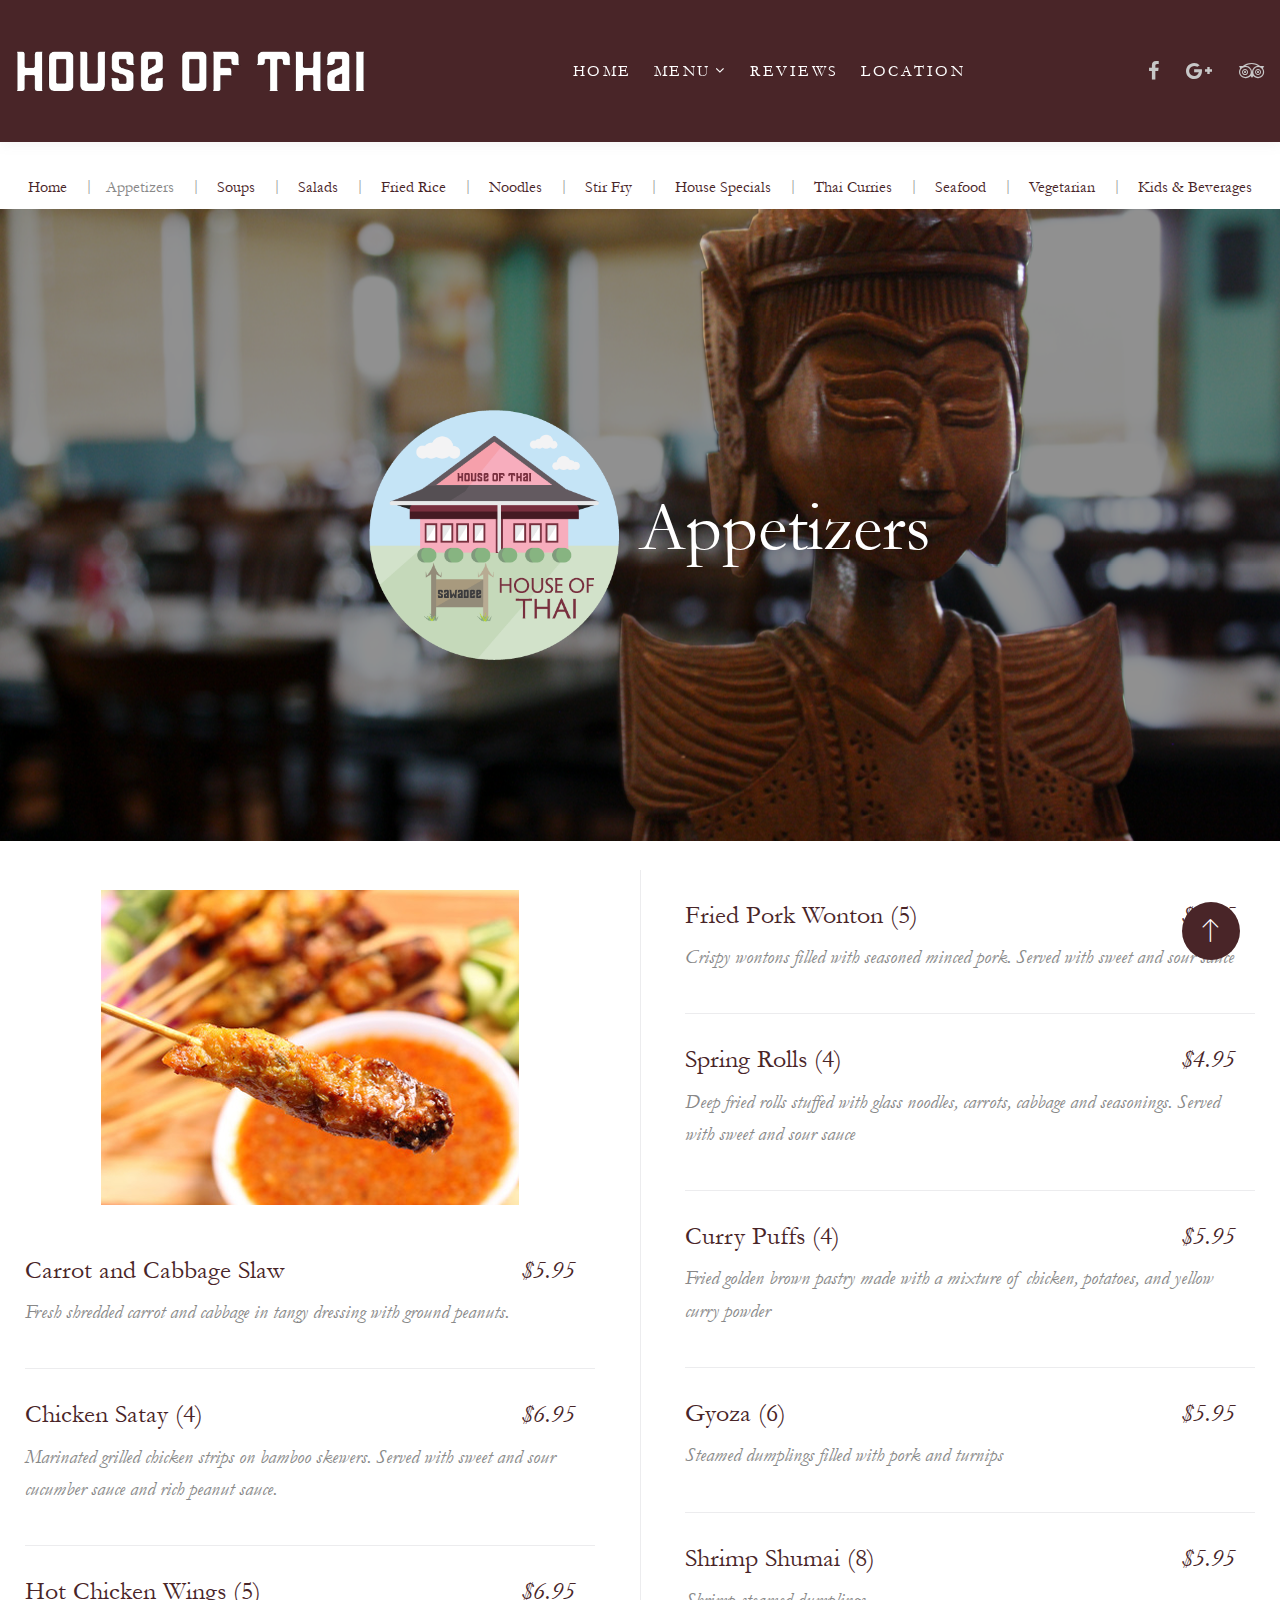
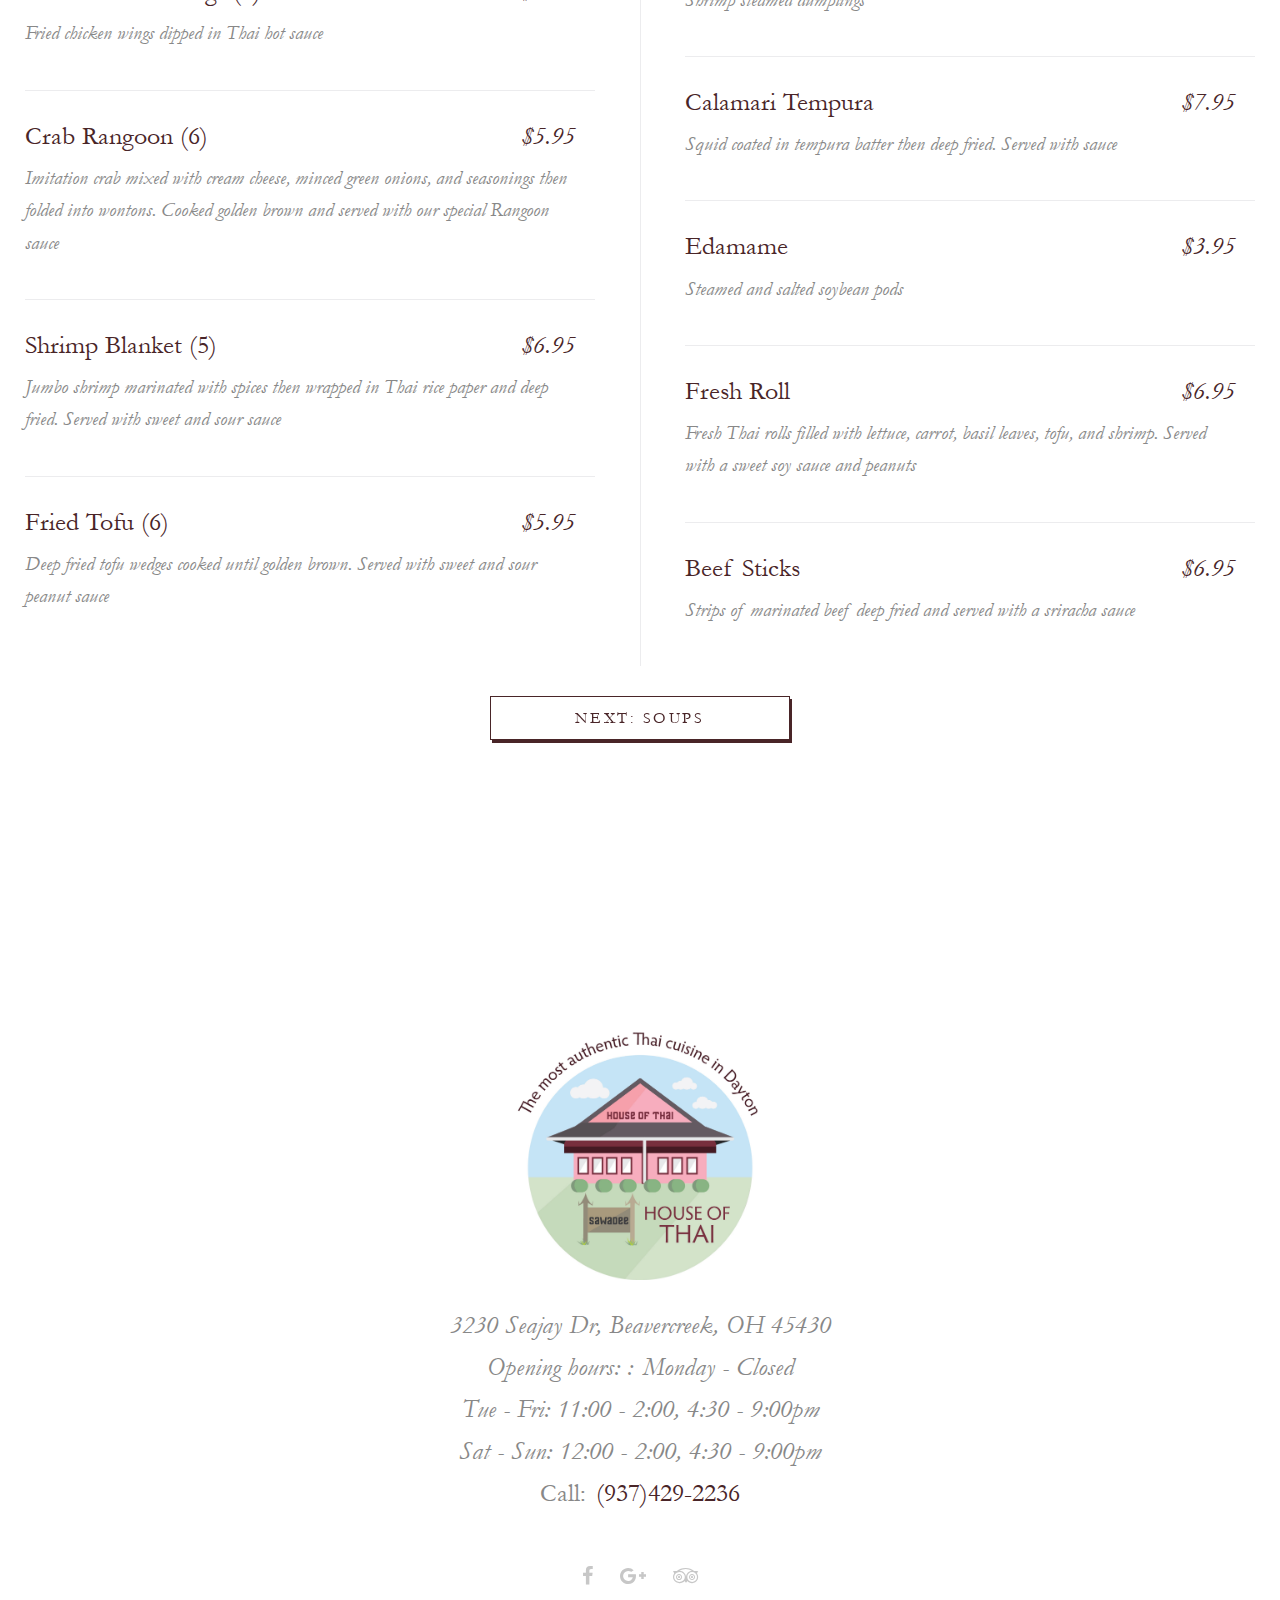
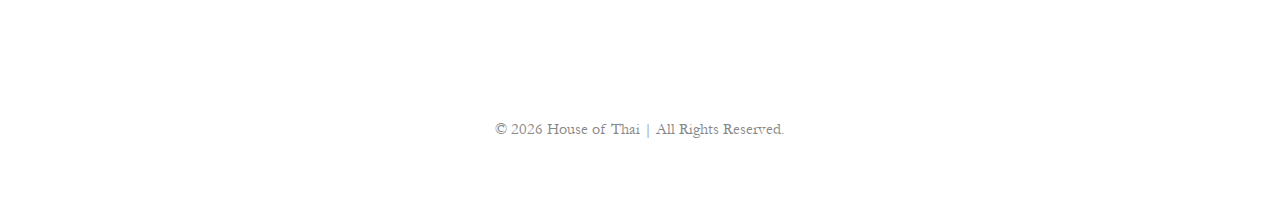
<file: HouseOfThai/Appetizers.html>
﻿<!DOCTYPE html>
<html class="wide wow-animation smoothscroll" lang="en">
<head>
    <!-- Site Title-->
    <title>House of Thai Appetizers</title>
    <meta name="format-detection" content="telephone=no">
    <meta name="description" content="House of Thai offers authentic Thai cuisine and a casual family dining atmosphere.  It is conveniently located off US-35 in Beavercreek."/>
    <meta name="keywords" content="House of Thai, duck, pad thai, restaurant, thai restaurant, thai food, Beavercreek, OH, Ohio, Dayton"/>

    <meta name="viewport" content="width=device-width, height=device-height, initial-scale=1.0, maximum-scale=1.0, user-scalable=0">
    <meta http-equiv="X-UA-Compatible" content="IE=edge">
    <meta charset="utf-8">
    <link rel="icon" href="./Content/images/favicon.ico" type="image/x-icon">
    <!-- Stylesheets-->
    <link rel="stylesheet" type="text/css" href="//fonts.googleapis.com/css?family=Monoton">
    <link rel="stylesheet" href="./Content/css/bootstrap.css">
    <link rel="stylesheet" href="./Content/css/style.css">
    <!--[if lt IE 10]>
        <div style="background: #212121; padding: 10px 0; box-shadow: 3px 3px 5px 0 rgba(0,0,0,.3); clear: both; text-align:center; position: relative; z-index:1;"><a href="http://windows.microsoft.com/en-US/internet-explorer/"><img src="./Content/images/ie8-panel/warning_bar_0000_us.jpg" border="0" height="42" width="820" alt="You are using an outdated browser. For a faster, safer browsing experience, upgrade for free today."></a></div>
        <script src="./Content/js/html5shiv.min.js"></script>
    <![endif]-->
    <script>
  (function(i,s,o,g,r,a,m){i['GoogleAnalyticsObject']=r;i[r]=i[r]||function(){
  (i[r].q=i[r].q||[]).push(arguments)},i[r].l=1*new Date();a=s.createElement(o),
  m=s.getElementsByTagName(o)[0];a.async=1;a.src=g;m.parentNode.insertBefore(a,m)
  })(window,document,'script','https://www.google-analytics.com/analytics.js','ga');

  ga('create', 'UA-103161140-1', 'auto');
  ga('send', 'pageview');

</script>
</head>
<body>
<!-- Page-->
<div class="page">
<div id="page-loader">
    <div class="./Content/cssload-container">
        <div class="./Content/cssload-speeding-wheel"></div>
    </div>
</div>
<!-- Page header-->
<header class="page-header">
    <!-- RD Navbar-->
    <div class="rd-navbar-wrap">
        <nav class="rd-navbar" data-layout="rd-navbar-fixed" data-sm-layout="rd-navbar-fixed" data-sm-device-layout="rd-navbar-fixed" data-md-layout="rd-navbar-static" data-md-device-layout="rd-navbar-fixed" data-lg-device-layout="rd-navbar-fixed" data-lg-layout="rd-navbar-static" data-stick-up-clone="false" data-sm-stick-up="true" data-md-stick-up="true" data-lg-stick-up="true" data-md-stick-up-offset="69px" data-lg-stick-up-offset="35px" data-body-class="rd-navbar-static-smooth">
            <div class="rd-navbar-inner">
                <!-- RD Navbar Panel-->
                <div class="rd-navbar-panel">
                    <button class="rd-navbar-toggle" data-rd-navbar-toggle=".rd-navbar-nav-wrap">
                        <span></span>
                    </button>
                    <!-- RD Navbar Brand-->
                    <!-- RD Navbar Brand-->
                    <div class="rd-navbar-brand">
                        <a class="brand-name" href="index.html">
                            <img src="./Content/images/HouseofThai/OutlineLogo600.png" alt="House of Thai" width="350px"/>
                        </a>
                    </div>
                </div>
                <!-- RD Navbar Nav-->
                <div class="rd-navbar-nav-wrap">
                    <ul class="list-inline-sm footer-minimal__list">
                        <li>
                            <a class="icon icon-sm icon-gray-4 fa fa-facebook"
                               href="https://www.facebook.com/pages/House-of-Thai-Restaurant/111660332205188?ref=br_rs"></a>
                        </li>

                        <li>
                            <a class="icon icon-sm icon-gray-4 fa fa-google-plus"
                               href="https://www.google.com/#q=house+of+thai&lrd=0x88409b097902eee5:0x468a6311971a28a7,1,"></a>
                        </li>

                        <li>
                            <a class="icon icon-sm icon-gray-4 fa fa-tripadvisor"
                               href="https://www.tripadvisor.com/Restaurant_Review-g50068-d3846354-Reviews-House_of_Thai-Beavercreek_Ohio.html"></a>
                        </li>
                    </ul>
                    <ul class="rd-navbar-nav">
                        <li >
                            <a href="index.html">Home</a>
                        </li>
                        <li class="active">
                            <a>Menu</a>
                            <ul class="rd-navbar-dropdown">
                                <li>
                                    <a href="Appetizers.html">Appetizers</a>
                                </li>
                                <li>
                                    <a href="Soup.html">Soups</a>
                                </li>
                                <li>
                                    <a href="Salads.html">Salads</a>
                                </li>
                                <li>
                                    <a href="FriedRice.html">Fried Rice</a>
                                </li>
                                <li>
                                    <a href="Noodles.html">Noodles</a>
                                </li>
                                <li>
                                    <a href="StirFry.html">Stir Fry</a>
                                </li>
                                <li>
                                    <a href="Curries.html">Curries</a>
                                </li>
                                <li>
                                    <a href="HouseSpecials.html">House Specials</a>
                                </li>
                                <li>
                                    <a href="Seafood.html">Seafood</a>
                                </li>
                                <li>
                                    <a href="Vegetarian.html">Vegetarian</a>
                                </li>
                                <li>
                                    <a href="KidsMealBeverages.html">Kids & Beverages</a>
                                </li>
                                <li>
                                    <a href="Desserts.html">Desserts</a>
                                </li>
                            </ul>
                        </li>

                        <li>
                            <a href="index.html#reviews">Reviews</a>
                        </li>

                        <li>
                            <a href="index.html#location">Location</a>
                        </li>
                    </ul>
                </div>
            </div>
        </nav>
    </div>
</header>
<section class="breadcrumbs-custom bg-white">
    <div class="shell">
        <div class="breadcrumbs-custom__inner">
            <ul class="breadcrumbs-custom__path">
                <li>
                    <a href="index.html">Home</a>
                </li>
                <li class="active">Appetizers</li>
                <li>
                    <a href="Soup.html">Soups</a>
                </li>
                <li>
                    <a href="Salads.html">Salads</a>
                </li>
                <li>
                    <a href="FriedRice.html">Fried Rice</a>
                </li>
                <li>
                    <a href="Noodles.html">Noodles</a>
                </li>
                <li>
                    <a href="StirFry.html">Stir Fry</a>
                </li>
                <li>
                    <a href="HouseSpecials.html">House Specials</a>
                </li>
                <li>
                    <a href="Curries.html">Thai Curries</a>
                </li>
                <li>
                    <a href="Seafood.html">Seafood</a>
                </li>
                <li>
                    <a href="Vegetarian.html">Vegetarian</a>
                </li>
                <li>
                    <a href="KidsMealBeverages.html">Kids & Beverages</a>
                </li>
                <li>
                    <a href="Desserts.html">Desserts</a>
                </li>
            </ul>
        </div>
    </div>
</section>
<section class="text-center">
    <!-- RD Parallax-->
    <div class="rd-parallax bg-image parallax-header rd-parallax-light" data-on="false" data-md-on="true" style="background-image: url(./Content/images/HouseofThai/BackgroundPhotoofHouseofThai2.png);">
        <div class="rd-parallax-layer" data-speed="0.35" data-type="media" data-url="./Content/images/HouseofThai/BackgroundPhotoofHouseofThai2.png"></div>
        <div class="rd-parallax-layer" data-speed="0.1" data-type="html">
            <div class="parallax-header__inner">
                <div class="parallax-header__content">
                    <div class="shell">
                        <div class="range range-xs-center">
                            <div class="cell-sm-10 cell-lg-8">
                                <h1><img src="./Content/images/HouseofThai/House-of-Thai-Logo-Clear.png" alt="House of Thai Logo" height="250px;" width="250px;" style="margin:20px;">Appetizers</h1>
                            </div>
                        </div>
                    </div>
                </div>
            </div>
        </div>
    </div>
</section>
<section class="section-sm bg-white">
    <div class="shell">
        <ul class="menu-wrap menu-wrap__two-columns">
            <li>
                <img src="./Content/images/HouseofThai/Food-Appetizers-418x315.png" alt="House of Thai Appetizers" width="418" height="315" style="display:block;margin:20px auto;"/>
                <div class="menu-inner-wrap">
                    <div class="menu-inner menu-inner__heading">
                        Carrot and Cabbage Slaw<span class="menu-inner-price">5.95</span>
                    </div>
                    <div class="menu-inner">
                        <span>Fresh shredded carrot and cabbage in tangy dressing with ground peanuts.</span><span></span>
                    </div>
                </div>
                <div class="menu-inner-wrap">
                    <div class="menu-inner menu-inner__heading">
                        Chicken Satay (4) <span class="menu-inner-price">6.95</span>
                    </div>
                    <div class="menu-inner">
                        <span>Marinated grilled chicken strips on bamboo skewers. Served with sweet and sour cucumber sauce and rich peanut sauce.</span><span></span>
                    </div>
                </div>
                <div class="menu-inner-wrap">
                    <div class="menu-inner menu-inner__heading">
                        Hot Chicken Wings (5) <span class="menu-inner-price">6.95</span>
                    </div>
                    <div class="menu-inner">
                        <span>Fried chicken wings dipped in Thai hot sauce</span><span></span>
                    </div>
                </div>
                <div class="menu-inner-wrap">
                    <div class="menu-inner menu-inner__heading">
                        Crab Rangoon (6) <span class="menu-inner-price">5.95</span>
                    </div>
                    <div class="menu-inner">
                        <span>Imitation crab mixed with cream cheese, minced green onions, and seasonings then folded into wontons. Cooked golden brown and served with our special Rangoon sauce</span><span></span>
                    </div>
                </div>
                <div class="menu-inner-wrap">
                    <div class="menu-inner menu-inner__heading">
                        Shrimp Blanket (5) <span class="menu-inner-price">6.95</span>
                    </div>
                    <div class="menu-inner">
                        <span>Jumbo shrimp marinated with spices then wrapped in Thai rice paper and deep fried. Served with sweet and sour sauce</span><span></span>
                    </div>
                </div>
                <div class="menu-inner-wrap">
                    <div class="menu-inner menu-inner__heading">
                        Fried Tofu (6) <span class="menu-inner-price">5.95</span>
                    </div>
                    <div class="menu-inner">
                        <span>Deep fried tofu wedges cooked until golden brown. Served with sweet and sour peanut sauce</span><span></span>
                    </div>
                </div>
            </li>
            <!--column2-->
            <li>
                <div class="menu-inner-wrap">
                    <div class="menu-inner menu-inner__heading">
                        Fried Pork Wonton (5) <span class="menu-inner-price">5.95</span>
                    </div>
                    <div class="menu-inner">
                        <span>Crispy wontons filled with seasoned minced pork. Served with sweet and sour sauce</span><span></span>
                    </div>
                </div>
                <div class="menu-inner-wrap">
                    <div class="menu-inner menu-inner__heading">
                        Spring Rolls (4) <span class="menu-inner-price">4.95</span>
                    </div>
                    <div class="menu-inner">
                        <span>Deep fried rolls stuffed with glass noodles, carrots, cabbage and seasonings. Served with sweet and sour sauce</span><span></span>
                    </div>
                </div>
                <div class="menu-inner-wrap">
                    <div class="menu-inner menu-inner__heading">
                        Curry Puffs (4) <span class="menu-inner-price">5.95</span>
                    </div>
                    <div class="menu-inner">
                        <span>Fried golden brown pastry made with a mixture of chicken, potatoes, and yellow curry powder</span><span></span>
                    </div>
                </div>
                <div class="menu-inner-wrap">
                    <div class="menu-inner menu-inner__heading">
                        Gyoza (6) <span class="menu-inner-price">5.95</span>
                    </div>
                    <div class="menu-inner">
                        <span>Steamed dumplings filled with pork and turnips</span><span></span>
                    </div>
                </div>
                <div class="menu-inner-wrap">
                    <div class="menu-inner menu-inner__heading">
                        Shrimp Shumai (8) <span class="menu-inner-price">5.95</span>
                    </div>
                    <div class="menu-inner">
                        <span>Shrimp steamed dumplings</span><span></span>
                    </div>
                </div>
                <div class="menu-inner-wrap">
                    <div class="menu-inner menu-inner__heading">
                        Calamari Tempura<span class="menu-inner-price">7.95</span>
                    </div>
                    <div class="menu-inner">
                        <span>Squid coated in tempura batter then deep fried. Served with sauce</span><span></span>
                    </div>
                </div>
                <div class="menu-inner-wrap">
                    <div class="menu-inner menu-inner__heading">
                        Edamame <span class="menu-inner-price">3.95</span>
                    </div>
                    <div class="menu-inner">
                        <span>Steamed and salted soybean pods</span><span></span>
                    </div>
                </div>
                <div class="menu-inner-wrap">
                    <div class="menu-inner menu-inner__heading">
                        Fresh Roll<span class="menu-inner-price">6.95</span>
                    </div>
                    <div class="menu-inner">
                        <span>Fresh Thai rolls filled with lettuce, carrot, basil leaves, tofu, and shrimp. Served with a sweet soy sauce and peanuts</span><span></span>
                    </div>
                </div>
                <div class="menu-inner-wrap">
                    <div class="menu-inner menu-inner__heading">
                        Beef Sticks<span class="menu-inner-price">6.95</span>
                    </div>
                    <div class="menu-inner">
                        <span>Strips of marinated beef deep fried and served with a sriracha sauce</span><span></span>
                    </div>
                </div>
                
            </li>
        </ul>
    </div>
    <a class="button button-gray-light-outline" href="Soup.html" style="display:block;margin:30px auto;width:300px;">
        <span>Next: Soups</span>
    </a>
</section>
<section class="section-sm"> </section>
<!-- Page Footer -->
<footer class="footer-minimal">


    <div class="shell">
        <a class="figure-inline" href="./">
            <figure>
                <img src="./Content/images/HouseofThai/House-of-Thai-Logo-Final.jpg" alt="House of Thai Logo" width="250" height="250"/>
            </figure>
        </a>
        <ul>
            <li class="text-italic">3230 Seajay Dr, Beavercreek, OH 45430</li>
            <li class="text-italic">
                <dl class="list-terms-minimal">
                    <dt>Opening hours: </dt>
                    <dd>Monday - Closed<br></dd>
                    <dd>Tue - Fri: 11:00 - 2:00, 4:30 - 9:00pm<br></dd>
                    <dd>Sat - Sun: 12:00 - 2:00, 4:30 - 9:00pm<br></dd>
                </dl>
            </li>
            <li>
                <dl class="list-terms-minimal">
                    <dt>Call</dt>
                    <dd>
                        <a href="callto:#">(937)429-2236</a>
                    </dd>
                </dl>
            </li>
        </ul>
        <ul class="list-inline-sm footer-minimal__list">
            <li>
                <a class="icon icon-sm icon-gray-4 fa fa-facebook" href="https://www.facebook.com/pages/House-of-Thai-Restaurant/111660332205188?ref=br_rs"></a>
            </li>

            <li>
                <a class="icon icon-sm icon-gray-4 fa fa-google-plus" href="https://www.google.com/#q=house+of+thai&lrd=0x88409b097902eee5:0x468a6311971a28a7,1,"></a>
            </li>

            <li>
                <a class="icon icon-sm icon-gray-4 fa fa-tripadvisor" href="https://www.tripadvisor.com/Restaurant_Review-g50068-d3846354-Reviews-House_of_Thai-Beavercreek_Ohio.html"></a>
            </li>
        </ul>
        <p class="rights">
            <span>©</span> <span id="copyright-year"></span> <span>House of Thai |</span><span>&nbsp;</span><span>All Rights Reserved. </span>
        </p>
    </div>
</footer>

</div>
<!-- Global Mailform Output-->
<div class="snackbars" id="form-output-global"></div>
<!-- PhotoSwipe Gallery-->
<div class="pswp" tabindex="-1" role="dialog" aria-hidden="true">
    <div class="pswp__bg"></div>
    <div class="pswp__scroll-wrap">
        <div class="pswp__container">
            <div class="pswp__item"></div>
            <div class="pswp__item"></div>
            <div class="pswp__item"></div>
        </div>
        <div class="pswp__ui pswp__ui--hidden">
            <div class="pswp__top-bar">
                <div class="pswp__counter"></div>
                <button class="pswp__button pswp__button--close" title="Close (Esc)"></button>
                <button class="pswp__button pswp__button--share" title="Share"></button>
                <button class="pswp__button pswp__button--fs" title="Toggle fullscreen"></button>
                <button class="pswp__button pswp__button--zoom" title="Zoom in/out"></button>
                <div class="pswp__preloader">
                    <div class="pswp__preloader__icn">
                        <div class="pswp__preloader__cut">
                            <div class="pswp__preloader__donut"></div>
                        </div>
                    </div>
                </div>
            </div>
            <div class="pswp__share-modal pswp__share-modal--hidden pswp__single-tap">
                <div class="pswp__share-tooltip"></div>
            </div>
            <button class="pswp__button pswp__button--arrow--left" title="Previous (arrow left)"></button>
            <button class="pswp__button pswp__button--arrow--right" title="Next (arrow right)"></button>
            <div class="pswp__caption">
                <div class="pswp__caption__cent"></div>
            </div>
        </div>
    </div>
</div>
<!-- Javascript-->
<script src="./Content/js/core.min.js"></script>
<script src="./Content/js/script.js"></script>
</body>
</html>
</file>
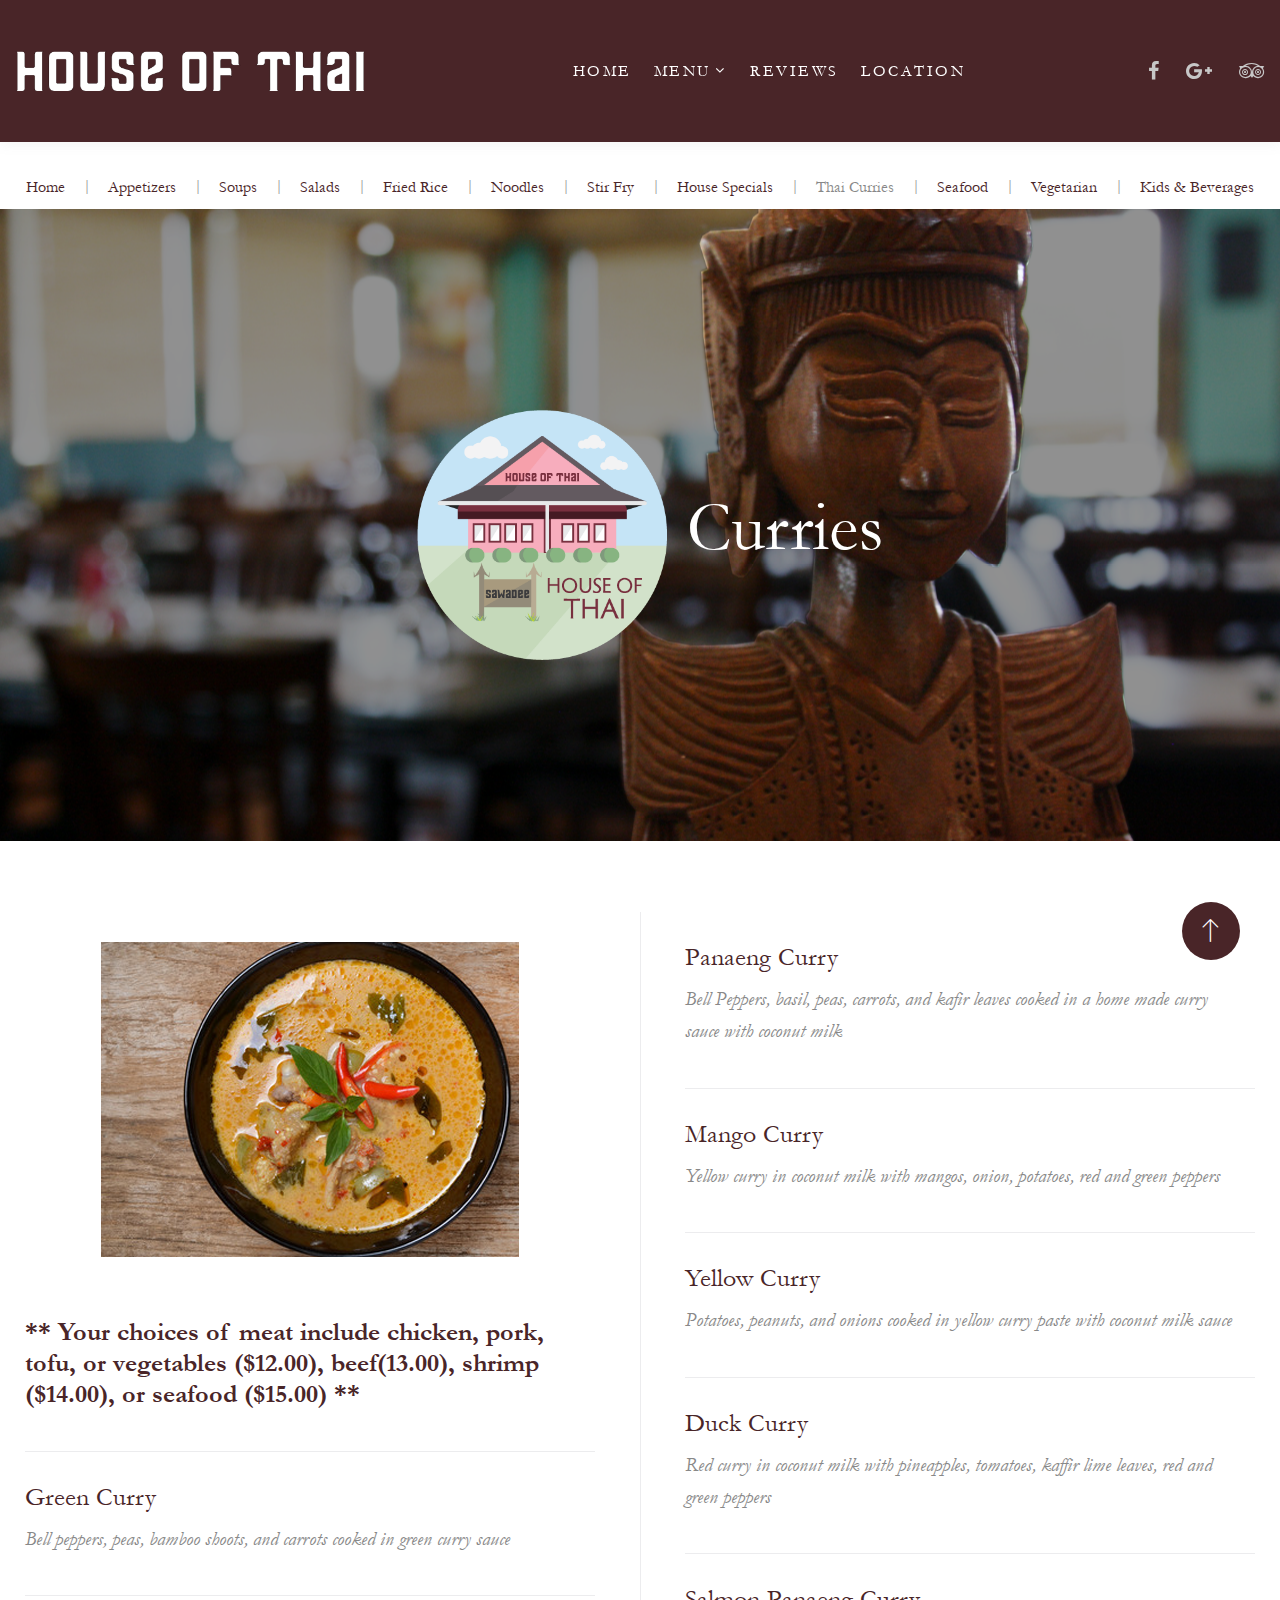
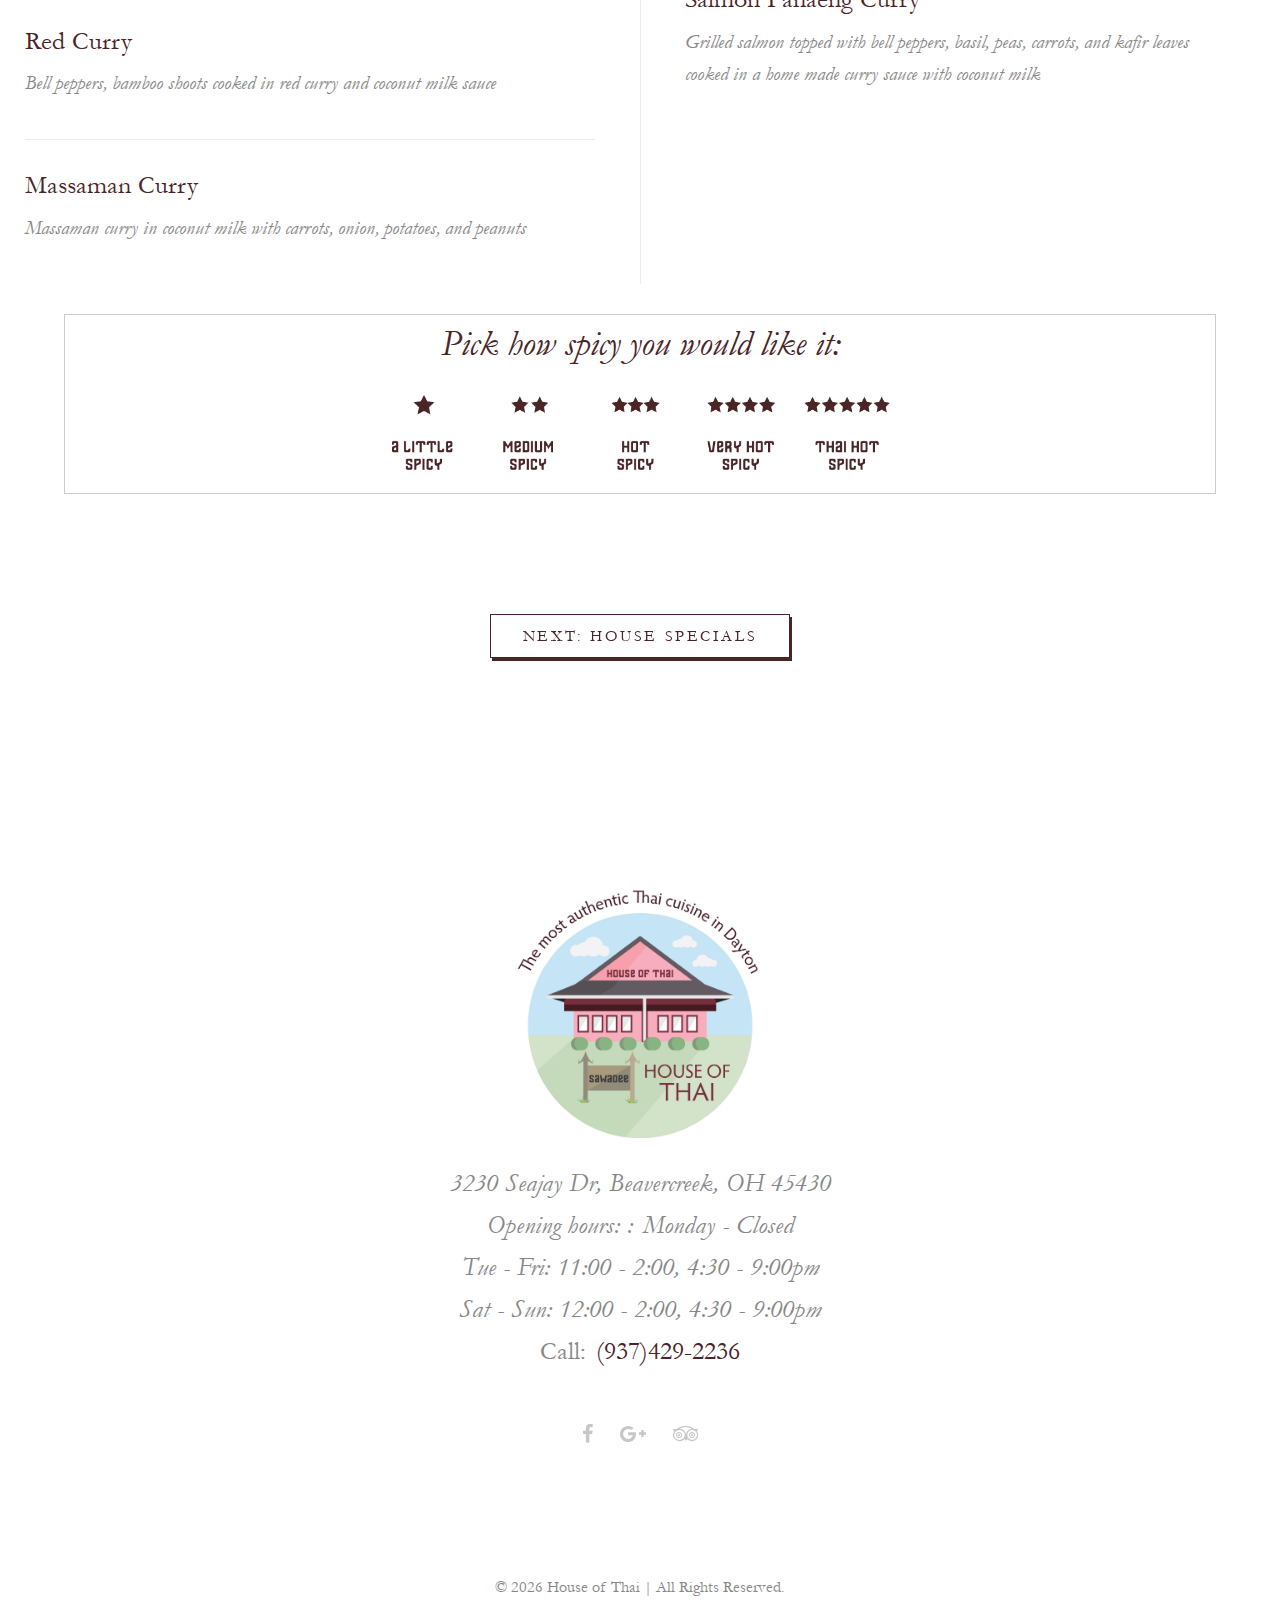
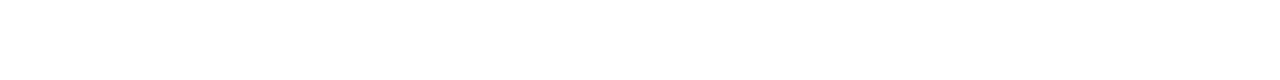
<file: HouseOfThai/Curries.html>
﻿<!DOCTYPE html>
<html class="wide wow-animation smoothscroll" lang="en">
<head>
    <!-- Site Title-->
    <title>House of Thai Curries & Specialties</title>
    <meta name="format-detection" content="telephone=no">
    <meta name="description" content="House of Thai offers authentic Thai cuisine and a casual family dining atmosphere.  It is conveniently located off US-35 in Beavercreek."/>
    <meta name="keywords" content="House of Thai, duck, pad thai, restaurant, thai restaurant, thai food, Beavercreek, OH, Ohio, Dayton"/>

    <meta name="viewport" content="width=device-width, height=device-height, initial-scale=1.0, maximum-scale=1.0, user-scalable=0">
    <meta http-equiv="X-UA-Compatible" content="IE=edge">
    <meta charset="utf-8">
    <link rel="icon" href="./Content/images/favicon.ico" type="image/x-icon">
    <!-- Stylesheets-->
    <link rel="stylesheet" type="text/css" href="//fonts.googleapis.com/css?family=Monoton">
    <link rel="stylesheet" href="./Content/css/bootstrap.css">
    <link rel="stylesheet" href="./Content/css/style.css">
    <!--[if lt IE 10]>
        <div style="background: #212121; padding: 10px 0; box-shadow: 3px 3px 5px 0 rgba(0,0,0,.3); clear: both; text-align:center; position: relative; z-index:1;"><a href="http://windows.microsoft.com/en-US/internet-explorer/"><img src="./Content/images/ie8-panel/warning_bar_0000_us.jpg" border="0" height="42" width="820" alt="You are using an outdated browser. For a faster, safer browsing experience, upgrade for free today."></a></div>
        <script src="./Content/js/html5shiv.min.js"></script>
    <![endif]-->
    <script>
  (function(i,s,o,g,r,a,m){i['GoogleAnalyticsObject']=r;i[r]=i[r]||function(){
  (i[r].q=i[r].q||[]).push(arguments)},i[r].l=1*new Date();a=s.createElement(o),
  m=s.getElementsByTagName(o)[0];a.async=1;a.src=g;m.parentNode.insertBefore(a,m)
  })(window,document,'script','https://www.google-analytics.com/analytics.js','ga');

  ga('create', 'UA-103161140-1', 'auto');
  ga('send', 'pageview');

</script>
</head>
<body>
<!-- Page-->
<div class="page">
<div id="page-loader">
    <div class="./Content/cssload-container">
        <div class="./Content/cssload-speeding-wheel"></div>
    </div>
</div>
<!-- Page header-->
<header class="page-header">
    <!-- RD Navbar-->
    <div class="rd-navbar-wrap">
        <nav class="rd-navbar" data-layout="rd-navbar-fixed" data-sm-layout="rd-navbar-fixed" data-sm-device-layout="rd-navbar-fixed" data-md-layout="rd-navbar-static" data-md-device-layout="rd-navbar-fixed" data-lg-device-layout="rd-navbar-fixed" data-lg-layout="rd-navbar-static" data-stick-up-clone="false" data-sm-stick-up="true" data-md-stick-up="true" data-lg-stick-up="true" data-md-stick-up-offset="69px" data-lg-stick-up-offset="35px" data-body-class="rd-navbar-static-smooth">
            <div class="rd-navbar-inner">
                <!-- RD Navbar Panel-->
                <div class="rd-navbar-panel">
                    <button class="rd-navbar-toggle" data-rd-navbar-toggle=".rd-navbar-nav-wrap">
                        <span></span>
                    </button>
                    <!-- RD Navbar Brand-->
                    <div class="rd-navbar-brand">
                        <a class="brand-name" href="index.html">
                            <img src="./Content/images/HouseofThai/OutlineLogo600.png" alt="House of Thai" width="350px"/>
                        </a>
                    </div>
                </div>
                <!-- RD Navbar Nav-->
                <div class="rd-navbar-nav-wrap">
                    
                    <ul class="list-inline-sm footer-minimal__list">
                        <li>
                            <a class="icon icon-sm icon-gray-4 fa fa-facebook"
                               href="https://www.facebook.com/pages/House-of-Thai-Restaurant/111660332205188?ref=br_rs"></a>
                        </li>

                        <li>
                            <a class="icon icon-sm icon-gray-4 fa fa-google-plus"
                               href="https://www.google.com/#q=house+of+thai&lrd=0x88409b097902eee5:0x468a6311971a28a7,1,"></a>
                        </li>

                        <li>
                            <a class="icon icon-sm icon-gray-4 fa fa-tripadvisor"
                               href="https://www.tripadvisor.com/Restaurant_Review-g50068-d3846354-Reviews-House_of_Thai-Beavercreek_Ohio.html"></a>
                        </li>
                    </ul>
                    <ul class="rd-navbar-nav">
                        <li >
                            <a href="index.html">Home</a>
                        </li>
                        <li class="active">
                            <a>Menu</a>
                            <ul class="rd-navbar-dropdown">
                                <li>
                                    <a href="Appetizers.html">Appetizers</a>
                                </li>
                                <li>
                                    <a href="Soup.html">Soups</a>
                                </li>
                                <li>
                                    <a href="Salads.html">Salads</a>
                                </li>
                                <li>
                                    <a href="FriedRice.html">Fried Rice</a>
                                </li>
                                <li>
                                    <a href="Noodles.html">Noodles</a>
                                </li>
                                <li>
                                    <a href="StirFry.html">Stir Fry</a>
                                </li>
                                <li>
                                    <a href="Curries.html">Curries</a>
                                </li>
                                <li>
                                    <a href="HouseSpecials.html">House Specials</a>
                                </li>
                                <li>
                                    <a href="Seafood.html">Seafood</a>
                                </li>
                                <li>
                                    <a href="Vegetarian.html">Vegetarian</a>
                                </li>
                                <li>
                                    <a href="KidsMealBeverages.html">Kids & Beverages</a>
                                </li>
                                <li>
                                    <a href="Desserts.html">Desserts</a>
                                </li>
                            </ul>
                        </li>

                        <li>
                            <a href="index.html#reviews">Reviews</a>
                        </li>

                        <li>
                            <a href="index.html#location">Location</a>
                        </li>
                    </ul>
                </div>
            </div>
        </nav>
    </div>
</header>
<section class="breadcrumbs-custom bg-white">
    <div class="shell">
        <div class="breadcrumbs-custom__inner">
            <ul class="breadcrumbs-custom__path">
                <li>
                    <a href="index.html">Home</a>
                </li>
                <li>
                    <a href="Appetizers.html">Appetizers</a>
                </li>
                <li>
                    <a href="Soup.html">Soups</a>
                </li>
                <li >
                    <a href="Salads.html">Salads</a>
                </li>
                <li >
                    <a href="FriedRice.html">Fried Rice</a>
                </li>
                <li >
                    <a href="Noodles.html">Noodles</a>
                </li>
                <li>
                    <a href="StirFry.html">Stir Fry</a>
                </li>
                <li>
                    <a href="HouseSpecials.html">House Specials</a>
                </li>
                <li class="active">
                    <a href="Curries.html">Thai Curries</a>
                </li>
                <li>
                    <a href="Seafood.html">Seafood</a>
                </li>
                <li>
                    <a href="Vegetarian.html">Vegetarian</a>
                </li>
                <li>
                    <a href="KidsMealBeverages.html">Kids & Beverages</a>
                </li>
                <li>
                    <a href="Desserts.html">Desserts</a>
                </li>
            </ul>
        </div>
    </div>
</section>
<section class="text-center">
    <!-- RD Parallax-->
    <div class="rd-parallax bg-image parallax-header rd-parallax-light" data-on="false" data-md-on="true" style="background-image: url(./Content/images/HouseofThai/BackgroundPhotoofHouseofThai2.png);">
        <div class="rd-parallax-layer" data-speed="0.35" data-type="media" data-url="./Content/images/HouseofThai/BackgroundPhotoofHouseofThai2.png"></div>
        <div class="rd-parallax-layer" data-speed="0.1" data-type="html">
            <div class="parallax-header__inner">
                <div class="parallax-header__content">
                    <div class="shell">
                        <div class="range range-xs-center">
                            <div class="cell-sm-10 cell-lg-8">
                                <h1><img src="./Content/images/HouseofThai/House-of-Thai-Logo-Clear.png" alt="House of Thai Logo" height="250px;" width="250px;" style="margin:20px;">Curries</h1>
                            </div>
                        </div>
                    </div>
                </div>
            </div>
        </div>
    </div>
</section>
<
<section class="section-sm bg-white">
    <div class="shell">
        <ul class="menu-wrap menu-wrap__two-columns">
            <li>
                <img src="./Content/images/HouseofThai/Food-Curry-418x315.png" alt="Curries" width="418" height="315" style="display:block;margin:30px auto;"/>
                <div class="menu-inner-wrap">
                    <div class="menu-inner menu-inner__heading" style="font-weight: bold">** Your choices of meat
                        include chicken, pork, tofu, or vegetables ($12.00), beef(13.00), shrimp ($14.00), or
                        seafood ($15.00) **
                    </div>
                </div>
                <div class="menu-inner-wrap">
                    <div class="menu-inner menu-inner__heading">
                        Green Curry
                    </div>
                    <div class="menu-inner">
                        <span>Bell peppers, peas, bamboo shoots, and carrots cooked in green curry sauce</span><span></span>
                    </div>
                </div>
                <div class="menu-inner-wrap">
                    <div class="menu-inner menu-inner__heading">
                        Red Curry
                    </div>
                    <div class="menu-inner">
                        <span>Bell peppers, bamboo shoots cooked in red curry and coconut milk sauce</span><span></span>
                    </div>
                </div>
                <div class="menu-inner-wrap">
                    <div class="menu-inner menu-inner__heading">
                        Massaman Curry
                    </div>
                    <div class="menu-inner">
                        <span>Massaman curry in coconut milk with carrots, onion, potatoes, and peanuts</span><span></span>
                    </div>
                </div>
                
            </li>
            <!--column2-->
            <li>
                <div class="menu-inner-wrap">
                    <div class="menu-inner menu-inner__heading">
                        Panaeng Curry
                    </div>
                    <div class="menu-inner">
                        <span>Bell Peppers, basil, peas, carrots, and kafir leaves cooked in a home made curry sauce with coconut milk</span><span></span>
                    </div>
                </div>
                <div class="menu-inner-wrap">
                    <div class="menu-inner menu-inner__heading">
                        Mango Curry
                    </div>
                    <div class="menu-inner">
                        <span>Yellow curry in coconut milk with mangos, onion, potatoes, red and green peppers</span><span></span>
                    </div>
                </div>
                <div class="menu-inner-wrap">
                    <div class="menu-inner menu-inner__heading">
                        Yellow Curry
                    </div>
                    <div class="menu-inner">
                        <span>Potatoes, peanuts, and onions cooked in yellow curry paste with coconut milk sauce</span><span></span>
                    </div>
                </div>
                <div class="menu-inner-wrap">
                    <div class="menu-inner menu-inner__heading">
                        Duck Curry
                    </div>
                    <div class="menu-inner">
                        <span>Red curry in coconut milk with pineapples, tomatoes, kaffir lime leaves, red and green peppers</span><span></span>
                    </div>
                </div>
                <div class="menu-inner-wrap">
                    <div class="menu-inner menu-inner__heading">
                        Salmon Panaeng Curry
                    </div>
                    <div class="menu-inner">
                        <span>Grilled salmon topped with bell peppers, basil, peas, carrots, and kafir leaves cooked in a home made curry sauce with coconut milk</span><span></span>
                    </div>
                </div>
            </li>
        </ul>
    </div>
    <div style="border:solid 1px #ccc;width:90%;display:block;margin:30px auto;">
        <h5 style="text-align:center;">
            Pick how spicy you would like it:
            <img src="./Content/images/HouseofThai/Spicy-Chart.png" alt="Spicy Chart" style="display:block;width:90%; max-width:500px;margin:20px auto;">
        </h5>
    </div>
</section>
<a class="button button-gray-light-outline" href="HouseSpecials.html" style="display:block;margin:30px auto;width:300px;">
    <span>Next: House Specials</span>
</a>
<section class="section-sm"> </section>

<!-- Page Footer -->
<footer class="footer-minimal">


    <div class="shell">
        <a class="figure-inline" href="./">
            <figure>
                <img src="./Content/images/HouseofThai/House-of-Thai-Logo-Final.jpg" alt="House of Thai Logo" width="250" height="250"/>
            </figure>
        </a>
        <ul>
            <li class="text-italic">3230 Seajay Dr, Beavercreek, OH 45430</li>
            <li class="text-italic">
                <dl class="list-terms-minimal">
                    <dt>Opening hours: </dt>
                    <dd>Monday - Closed<br></dd>
                    <dd>Tue - Fri: 11:00 - 2:00, 4:30 - 9:00pm<br></dd>
                    <dd>Sat - Sun: 12:00 - 2:00, 4:30 - 9:00pm<br></dd>
                </dl>
            </li>
            <li>
                <dl class="list-terms-minimal">
                    <dt>Call</dt>
                    <dd>
                        <a href="callto:#">(937)429-2236</a>
                    </dd>
                </dl>
            </li>
        </ul>
        <ul class="list-inline-sm footer-minimal__list">
            <li>
                <a class="icon icon-sm icon-gray-4 fa fa-facebook" href="https://www.facebook.com/pages/House-of-Thai-Restaurant/111660332205188?ref=br_rs"></a>
            </li>

            <li>
                <a class="icon icon-sm icon-gray-4 fa fa-google-plus" href="https://www.google.com/#q=house+of+thai&lrd=0x88409b097902eee5:0x468a6311971a28a7,1,"></a>
            </li>

            <li>
                <a class="icon icon-sm icon-gray-4 fa fa-tripadvisor" href="https://www.tripadvisor.com/Restaurant_Review-g50068-d3846354-Reviews-House_of_Thai-Beavercreek_Ohio.html"></a>
            </li>
        </ul>
        <p class="rights">
            <span>©</span> <span id="copyright-year"></span> <span>House of Thai |</span><span>&nbsp;</span><span>All Rights Reserved. </span>
        </p>
    </div>
</footer>
</div>
<!-- Global Mailform Output-->
<div class="snackbars" id="form-output-global"></div>
<!-- PhotoSwipe Gallery-->
<div class="pswp" tabindex="-1" role="dialog" aria-hidden="true">
    <div class="pswp__bg"></div>
    <div class="pswp__scroll-wrap">
        <div class="pswp__container">
            <div class="pswp__item"></div>
            <div class="pswp__item"></div>
            <div class="pswp__item"></div>
        </div>
        <div class="pswp__ui pswp__ui--hidden">
            <div class="pswp__top-bar">
                <div class="pswp__counter"></div>
                <button class="pswp__button pswp__button--close" title="Close (Esc)"></button>
                <button class="pswp__button pswp__button--share" title="Share"></button>
                <button class="pswp__button pswp__button--fs" title="Toggle fullscreen"></button>
                <button class="pswp__button pswp__button--zoom" title="Zoom in/out"></button>
                <div class="pswp__preloader">
                    <div class="pswp__preloader__icn">
                        <div class="pswp__preloader__cut">
                            <div class="pswp__preloader__donut"></div>
                        </div>
                    </div>
                </div>
            </div>
            <div class="pswp__share-modal pswp__share-modal--hidden pswp__single-tap">
                <div class="pswp__share-tooltip"></div>
            </div>
            <button class="pswp__button pswp__button--arrow--left" title="Previous (arrow left)"></button>
            <button class="pswp__button pswp__button--arrow--right" title="Next (arrow right)"></button>
            <div class="pswp__caption">
                <div class="pswp__caption__cent"></div>
            </div>
        </div>
    </div>
</div>
<!-- Javascript-->
<script src="./Content/js/core.min.js"></script>
<script src="./Content/js/script.js"></script>
</body>
</html>
</file>
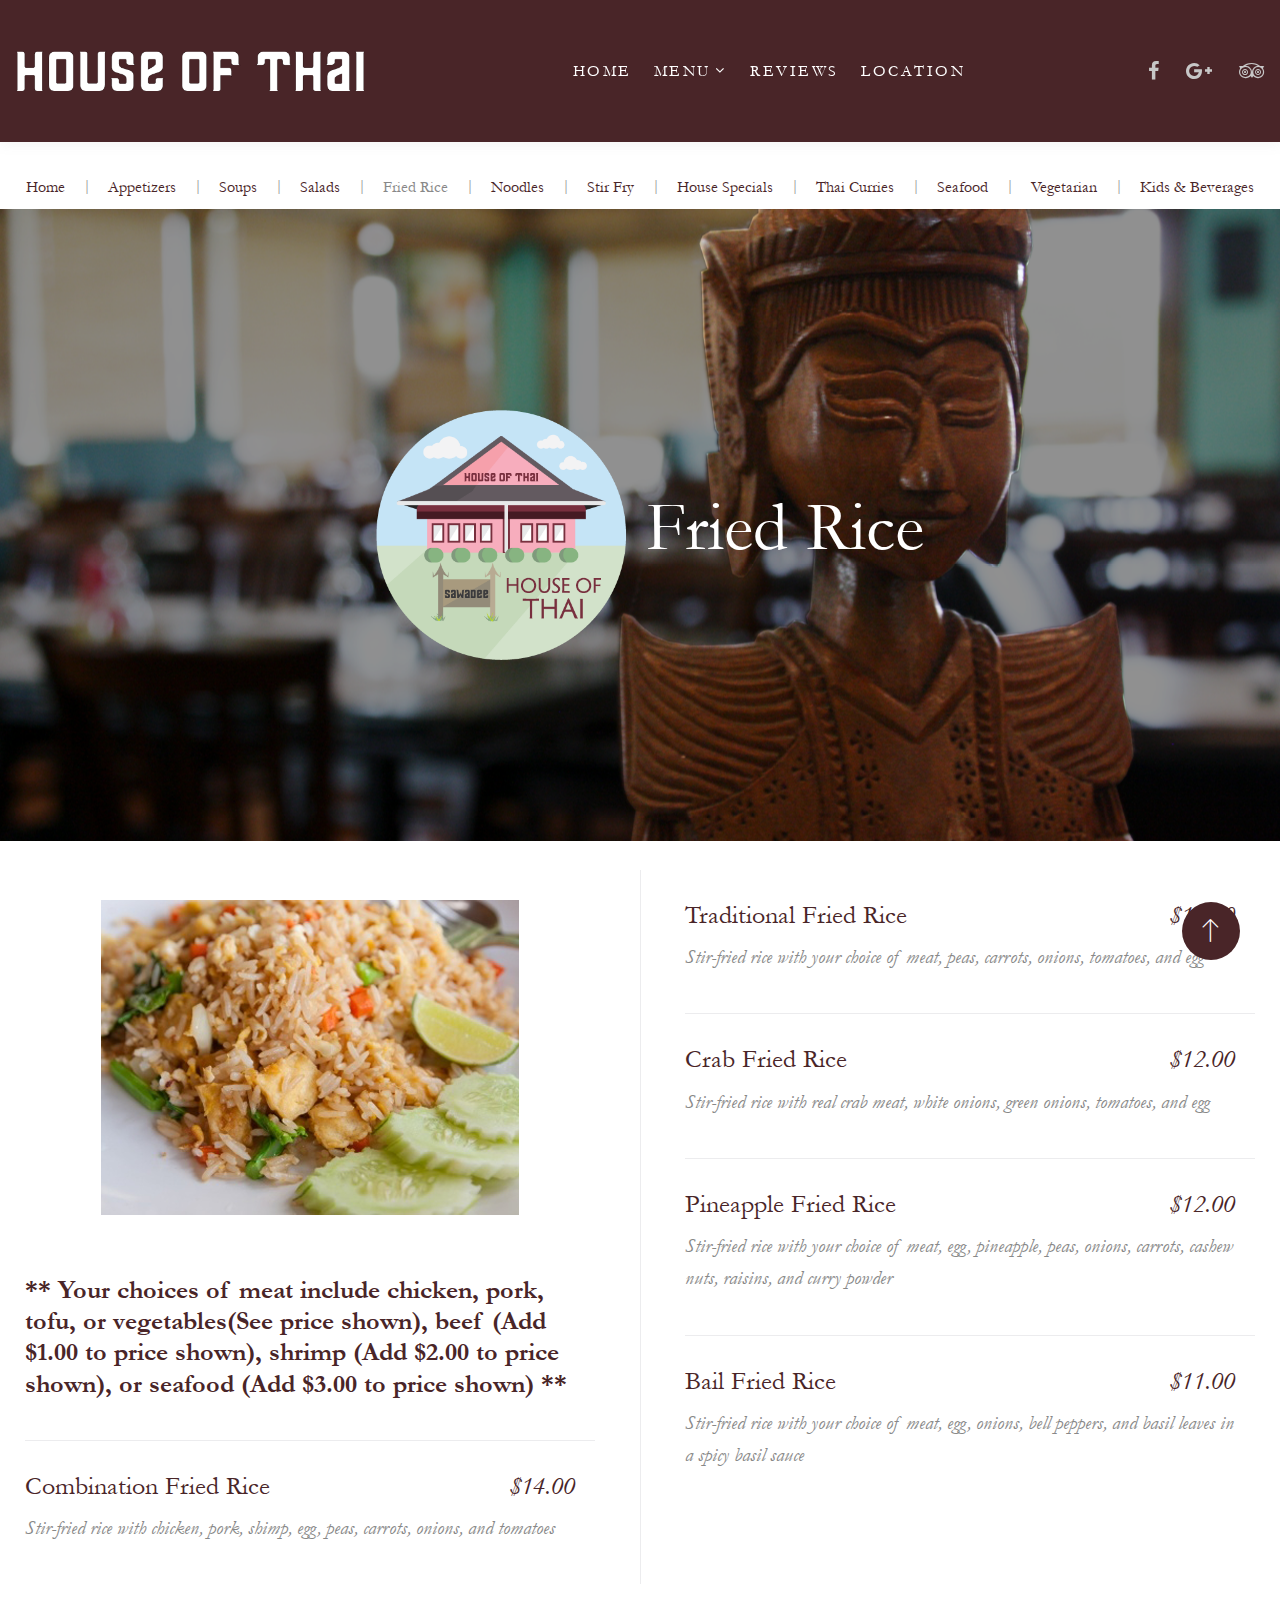
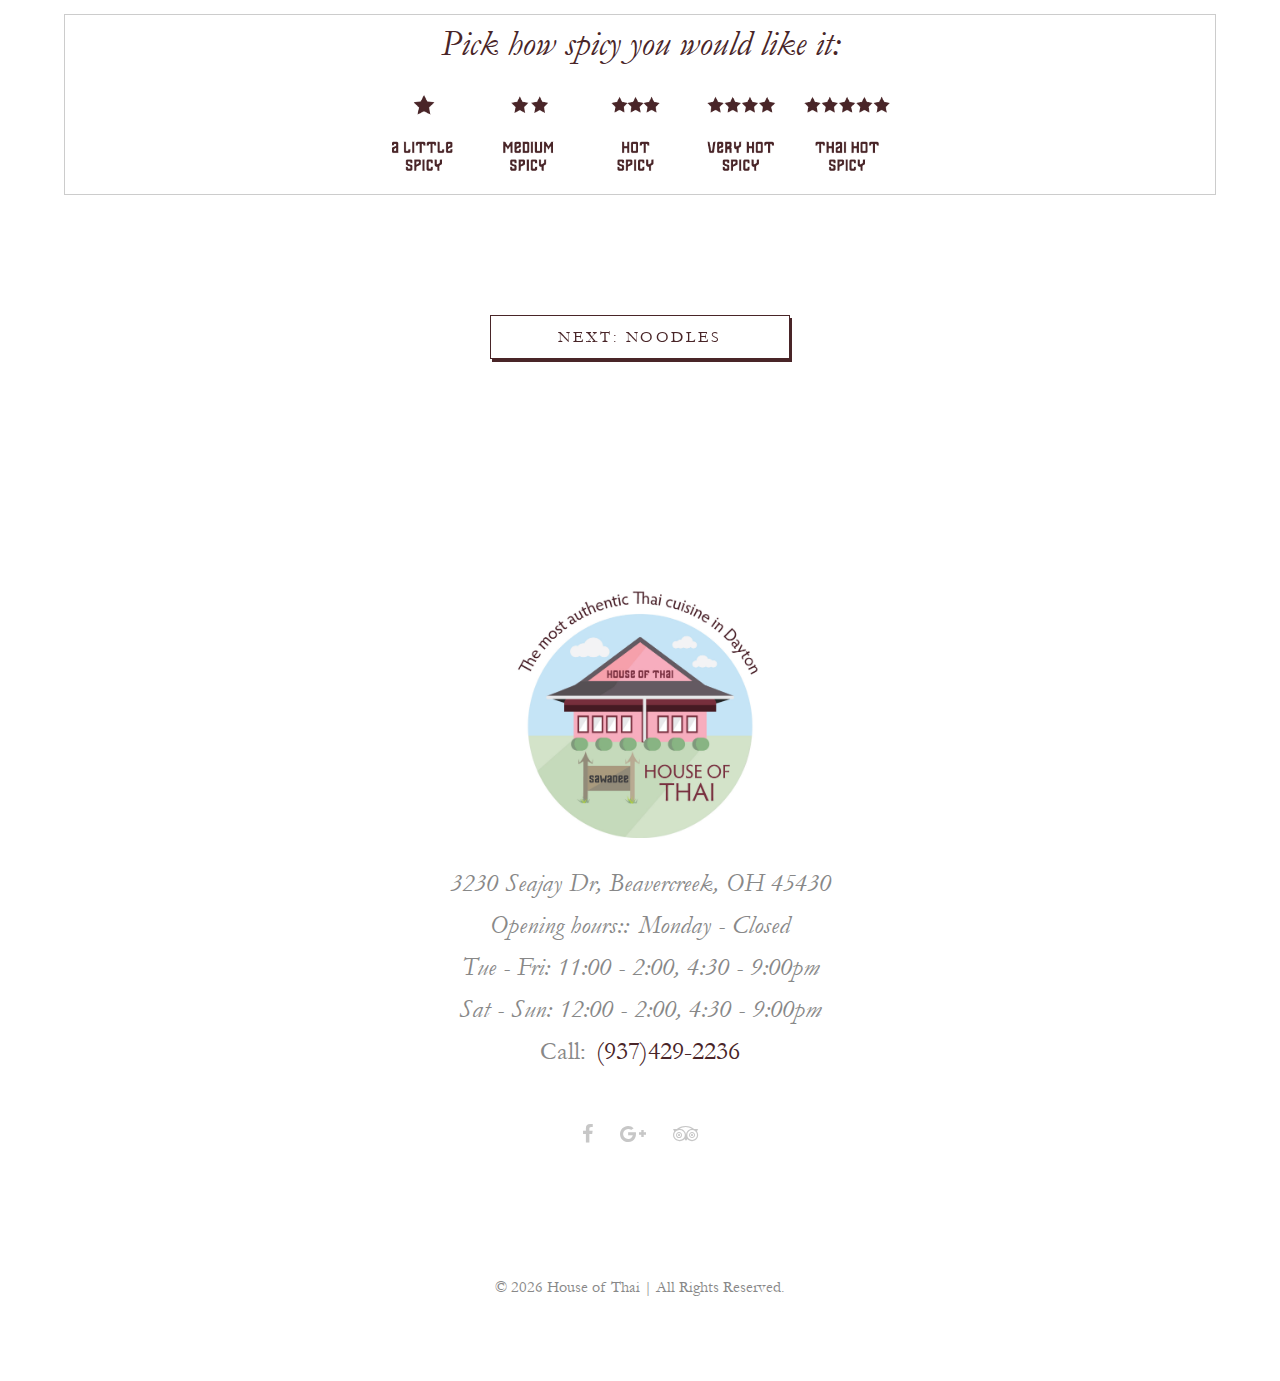
<file: HouseOfThai/FriedRice.html>
﻿<!DOCTYPE html>
<html class="wide wow-animation smoothscroll" lang="en">
<head>
    <!-- Site Title-->
    <title>House of Thai Fried Rice</title>
    <meta name="format-detection" content="telephone=no">
    <meta name="description"
          content="House of Thai offers authentic Thai cuisine and a casual family dining atmosphere.  It is conveniently located off US-35 in Beavercreek."/>
    <meta name="keywords"
          content="House of Thai, duck, pad thai, restaurant, thai restaurant, thai food, Beavercreek, OH, Ohio, Dayton"/>
    <meta name="viewport"
          content="width=device-width, height=device-height, initial-scale=1.0, maximum-scale=1.0, user-scalable=0">
    <meta http-equiv="X-UA-Compatible" content="IE=edge">
    <meta charset="utf-8">
    <link rel="icon" href="./Content/images/favicon.ico" type="image/x-icon">
    <!-- Stylesheets-->
    <link rel="stylesheet" type="text/css" href="//fonts.googleapis.com/css?family=Monoton">
    <link rel="stylesheet" href="./Content/css/bootstrap.css">
    <link rel="stylesheet" href="./Content/css/style.css">
    <!--[if lt IE 10]>
    <div style="background: #212121; padding: 10px 0; box-shadow: 3px 3px 5px 0 rgba(0,0,0,.3); clear: both; text-align:center; position: relative; z-index:1;">
        <a href="http://windows.microsoft.com/en-US/internet-explorer/"><img
                src="./Content/images/ie8-panel/warning_bar_0000_us.jpg" border="0" height="42" width="820"
                alt="You are using an outdated browser. For a faster, safer browsing experience, upgrade for free today."></a>
    </div>
    <script src="./Content/js/html5shiv.min.js"></script>
    <![endif]-->
    <script>
        (function (i, s, o, g, r, a, m) {
            i['GoogleAnalyticsObject'] = r;
            i[r] = i[r] || function () {
                (i[r].q = i[r].q || []).push(arguments)
            }, i[r].l = 1 * new Date();
            a = s.createElement(o),
                m = s.getElementsByTagName(o)[0];
            a.async = 1;
            a.src = g;
            m.parentNode.insertBefore(a, m)
        })(window, document, 'script', 'https://www.google-analytics.com/analytics.js', 'ga');

        ga('create', 'UA-103161140-1', 'auto');
        ga('send', 'pageview');

    </script>
</head>
<body>
<!-- Page-->
<div class="page">
    <div id="page-loader">
        <div class="./Content/cssload-container">
            <div class="./Content/cssload-speeding-wheel"></div>
        </div>
    </div>
    <!-- Page header-->
    <header class="page-header">
        <!-- RD Navbar-->
        <div class="rd-navbar-wrap">
            <nav class="rd-navbar" data-layout="rd-navbar-fixed" data-sm-layout="rd-navbar-fixed"
                 data-sm-device-layout="rd-navbar-fixed" data-md-layout="rd-navbar-static"
                 data-md-device-layout="rd-navbar-fixed" data-lg-device-layout="rd-navbar-fixed"
                 data-lg-layout="rd-navbar-static" data-stick-up-clone="false" data-sm-stick-up="true"
                 data-md-stick-up="true" data-lg-stick-up="true" data-md-stick-up-offset="69px"
                 data-lg-stick-up-offset="35px" data-body-class="rd-navbar-static-smooth">
                <div class="rd-navbar-inner">
                    <!-- RD Navbar Panel-->
                    <div class="rd-navbar-panel">
                        <button class="rd-navbar-toggle" data-rd-navbar-toggle=".rd-navbar-nav-wrap">
                            <span></span>
                        </button>
                        <!-- RD Navbar Brand-->
                        <div class="rd-navbar-brand">
                            <a class="brand-name" href="index.html">
                                <img src="./Content/images/HouseofThai/OutlineLogo600.png" alt="House of Thai"
                                     width="350px"/>
                            </a>
                        </div>
                    </div>
                    <!-- RD Navbar Nav-->
                    <div class="rd-navbar-nav-wrap">
                        <ul class="list-inline-sm footer-minimal__list">
                            <li>
                                <a class="icon icon-sm icon-gray-4 fa fa-facebook"
                                   href="https://www.facebook.com/pages/House-of-Thai-Restaurant/111660332205188?ref=br_rs"></a>
                            </li>

                            <li>
                                <a class="icon icon-sm icon-gray-4 fa fa-google-plus"
                                   href="https://www.google.com/#q=house+of+thai&lrd=0x88409b097902eee5:0x468a6311971a28a7,1,"></a>
                            </li>

                            <li>
                                <a class="icon icon-sm icon-gray-4 fa fa-tripadvisor"
                                   href="https://www.tripadvisor.com/Restaurant_Review-g50068-d3846354-Reviews-House_of_Thai-Beavercreek_Ohio.html"></a>
                            </li>
                        </ul>
                        <ul class="rd-navbar-nav">
                            <li>
                                <a href="index.html">Home</a>
                            </li>
                            <li class="active">
                                <a>Menu</a>
                                <ul class="rd-navbar-dropdown">
                                    <li>
                                        <a href="Appetizers.html">Appetizers</a>
                                    </li>
                                    <li>
                                        <a href="Soup.html">Soups</a>
                                    </li>
                                    <li>
                                        <a href="Salads.html">Salads</a>
                                    </li>
                                    <li>
                                        <a href="FriedRice.html">Fried Rice</a>
                                    </li>
                                    <li>
                                        <a href="Noodles.html">Noodles</a>
                                    </li>
                                    <li>
                                        <a href="StirFry.html">Stir Fry</a>
                                    </li>
                                    <li>
                                        <a href="Curries.html">Curries</a>
                                    </li>
                                    <li>
                                        <a href="HouseSpecials.html">House Specials</a>
                                    </li>
                                    <li>
                                        <a href="Seafood.html">Seafood</a>
                                    </li>
                                    <li>
                                        <a href="Vegetarian.html">Vegetarian</a>
                                    </li>
                                    <li>
                                        <a href="KidsMealBeverages.html">Kids & Beverages</a>
                                    </li>
                                    <li>
                                        <a href="Desserts.html">Desserts</a>
                                    </li>
                                </ul>
                            </li>

                            <li>
                                <a href="index.html#reviews">Reviews</a>
                            </li>

                            <li>
                                <a href="index.html#location">Location</a>
                            </li>
                        </ul>
                    </div>
                </div>
            </nav>
        </div>
    </header>
    <section class="breadcrumbs-custom bg-white">
        <div class="shell">
            <div class="breadcrumbs-custom__inner">
                <ul class="breadcrumbs-custom__path">
                    <li>
                        <a href="index.html">Home</a>
                    </li>
                    <li>
                        <a href="Appetizers.html">Appetizers</a>
                    </li>
                    <li>
                        <a href="Soup.html">Soups</a>
                    </li>
                    <li>
                        <a href="Salads.html">Salads</a>
                    </li>
                    <li class="active">
                        <a href="FriedRice.html">Fried Rice</a>
                    </li>
                    <li>
                        <a href="Noodles.html">Noodles</a>
                    </li>
                    <li>
                        <a href="StirFry.html">Stir Fry</a>
                    </li>
                    <li>
                        <a href="HouseSpecials.html">House Specials</a>
                    </li>
                    <li>
                        <a href="Curries.html">Thai Curries</a>
                    </li>
                    <li>
                        <a href="Seafood.html">Seafood</a>
                    </li>
                    <li>
                        <a href="Vegetarian.html">Vegetarian</a>
                    </li>
                    <li>
                        <a href="KidsMealBeverages.html">Kids & Beverages</a>
                    </li>
                    <li>
                        <a href="Desserts.html">Desserts</a>
                    </li>
                </ul>
            </div>
        </div>
    </section>
    <section class="text-center">
        <!-- RD Parallax-->
        <div class="rd-parallax bg-image parallax-header rd-parallax-light" data-on="false" data-md-on="true"
             style="background-image: url(./Content/images/HouseofThai/BackgroundPhotoofHouseofThai2.png);">
            <div class="rd-parallax-layer" data-speed="0.35" data-type="media"
                 data-url="./Content/images/HouseofThai/BackgroundPhotoofHouseofThai2.png"></div>
            <div class="rd-parallax-layer" data-speed="0.1" data-type="html">
                <div class="parallax-header__inner">
                    <div class="parallax-header__content">
                        <div class="shell">
                            <div class="range range-xs-center">
                                <div class="cell-sm-10 cell-lg-8">
                                    <h1><img src="./Content/images/HouseofThai/House-of-Thai-Logo-Clear.png"
                                             alt="House of Thai Logo" height="250px;" width="250px;"
                                             style="margin:20px;">Fried Rice</h1>
                                </div>
                            </div>
                        </div>
                    </div>
                </div>
            </div>
        </div>
    </section>
    <section class="section-sm bg-white">
        <div class="shell">
            <ul class="menu-wrap menu-wrap__two-columns">
                <li>
                    <img src="./Content/images/HouseofThai/Food-FriedRice-418x315.png" alt="Fried Rice" width="418"
                         height="315" style="display:block;margin:30px auto;"/>
                    <div class="menu-inner-wrap">
                        <div class="menu-inner menu-inner__heading" style="font-weight: bold">** Your choices of meat
                            include chicken, pork, tofu, or vegetables(See price shown), beef (Add $1.00 to price shown), shrimp (Add $2.00 to price shown), or
                            seafood (Add $3.00 to price shown) **
                        </div>
                    </div>
                    <div class="menu-inner-wrap">
                        <div class="menu-inner menu-inner__heading">
                            Combination Fried Rice<span class="menu-inner-price">14.00</span>
                        </div>
                        <div class="menu-inner">
                            <span>Stir-fried rice with chicken, pork, shimp, egg, peas, carrots, onions, and tomatoes</span><span></span>
                        </div>
                    </div>
                </li>
                <!--column2-->
                <li>
                    <div class="menu-inner-wrap">
                        <div class="menu-inner menu-inner__heading">
                            Traditional Fried Rice<span class="menu-inner-price">11.00</span>
                        </div>
                        <div class="menu-inner">
                            <span>Stir-fried rice with your choice of meat, peas, carrots, onions, tomatoes, and egg</span><span></span>
                        </div>
                    </div>
                    <div class="menu-inner-wrap">
                        <div class="menu-inner menu-inner__heading">
                            Crab Fried Rice<span class="menu-inner-price">12.00</span>
                        </div>
                        <div class="menu-inner">
                            <span>Stir-fried rice with real crab meat, white onions, green onions, tomatoes, and egg</span><span></span>
                        </div>
                    </div>
                    <div class="menu-inner-wrap">
                        <div class="menu-inner menu-inner__heading">
                            Pineapple Fried Rice<span class="menu-inner-price">12.00</span>
                        </div>
                        <div class="menu-inner">
                            <span>Stir-fried rice with your choice of meat, egg, pineapple, peas, onions, carrots, cashew nuts, raisins, and curry powder</span><span></span>
                        </div>
                    </div>

                    <div class="menu-inner-wrap">
                        <div class="menu-inner menu-inner__heading">
                            Bail Fried Rice<span class="menu-inner-price">11.00</span>
                        </div>
                        <div class="menu-inner">
                            <span>Stir-fried rice with your choice of meat, egg, onions, bell peppers, and basil leaves in a spicy basil sauce</span><span></span>
                        </div>
                    </div>
                </li>
            </ul>
        </div>
        <div style="border:solid 1px #ccc;width:90%;display:block;margin:30px auto;">
            <h5 style="text-align:center;">
                Pick how spicy you would like it:
                <img src="./Content/images/HouseofThai/Spicy-Chart.png" alt="Spicy Chart"
                     style="display:block;width:90%; max-width:500px;margin:20px auto;">
            </h5>
        </div>
    </section>
    <a class="button button-gray-light-outline" href="Noodles.html" style="display:block;margin:30px auto;width:300px;">
        <span>Next: Noodles</span>
    </a>
    <section class="section-sm"></section>

    <!-- Page Footer -->
    <footer class="footer-minimal">


        <div class="shell">
            <a class="figure-inline" href="./">
                <figure>
                    <img src="./Content/images/HouseofThai/House-of-Thai-Logo-Final.jpg" alt="House of Thai Logo"
                         width="250" height="250"/>
                </figure>
            </a>
            <ul>
                <li class="text-italic">3230 Seajay Dr, Beavercreek, OH 45430</li>
                <li class="text-italic">
                    <dl class="list-terms-minimal">
                        <dt>Opening hours:</dt>
                        <dd>Monday - Closed<br></dd>
                        <dd>Tue - Fri: 11:00 - 2:00, 4:30 - 9:00pm<br></dd>
                        <dd>Sat - Sun: 12:00 - 2:00, 4:30 - 9:00pm<br></dd>
                    </dl>
                </li>
                <li>
                    <dl class="list-terms-minimal">
                        <dt>Call</dt>
                        <dd>
                            <a href="callto:#">(937)429-2236</a>
                        </dd>
                    </dl>
                </li>
            </ul>
            <ul class="list-inline-sm footer-minimal__list">
                <li>
                    <a class="icon icon-sm icon-gray-4 fa fa-facebook"
                       href="https://www.facebook.com/pages/House-of-Thai-Restaurant/111660332205188?ref=br_rs"></a>
                </li>

                <li>
                    <a class="icon icon-sm icon-gray-4 fa fa-google-plus"
                       href="https://www.google.com/#q=house+of+thai&lrd=0x88409b097902eee5:0x468a6311971a28a7,1,"></a>
                </li>

                <li>
                    <a class="icon icon-sm icon-gray-4 fa fa-tripadvisor"
                       href="https://www.tripadvisor.com/Restaurant_Review-g50068-d3846354-Reviews-House_of_Thai-Beavercreek_Ohio.html"></a>
                </li>
            </ul>
            <p class="rights">
                <span>©</span> <span id="copyright-year"></span> <span>House of Thai |</span><span>&nbsp;</span><span>All Rights Reserved. </span>
            </p>
        </div>
    </footer>
</div>
<!-- Global Mailform Output-->
<div class="snackbars" id="form-output-global"></div>
<!-- PhotoSwipe Gallery-->
<div class="pswp" tabindex="-1" role="dialog" aria-hidden="true">
    <div class="pswp__bg"></div>
    <div class="pswp__scroll-wrap">
        <div class="pswp__container">
            <div class="pswp__item"></div>
            <div class="pswp__item"></div>
            <div class="pswp__item"></div>
        </div>
        <div class="pswp__ui pswp__ui--hidden">
            <div class="pswp__top-bar">
                <div class="pswp__counter"></div>
                <button class="pswp__button pswp__button--close" title="Close (Esc)"></button>
                <button class="pswp__button pswp__button--share" title="Share"></button>
                <button class="pswp__button pswp__button--fs" title="Toggle fullscreen"></button>
                <button class="pswp__button pswp__button--zoom" title="Zoom in/out"></button>
                <div class="pswp__preloader">
                    <div class="pswp__preloader__icn">
                        <div class="pswp__preloader__cut">
                            <div class="pswp__preloader__donut"></div>
                        </div>
                    </div>
                </div>
            </div>
            <div class="pswp__share-modal pswp__share-modal--hidden pswp__single-tap">
                <div class="pswp__share-tooltip"></div>
            </div>
            <button class="pswp__button pswp__button--arrow--left" title="Previous (arrow left)"></button>
            <button class="pswp__button pswp__button--arrow--right" title="Next (arrow right)"></button>
            <div class="pswp__caption">
                <div class="pswp__caption__cent"></div>
            </div>
        </div>
    </div>
</div>
<!-- Javascript-->
<script src="./Content/js/core.min.js"></script>
<script src="./Content/js/script.js"></script>
</body>
</html>
</file>
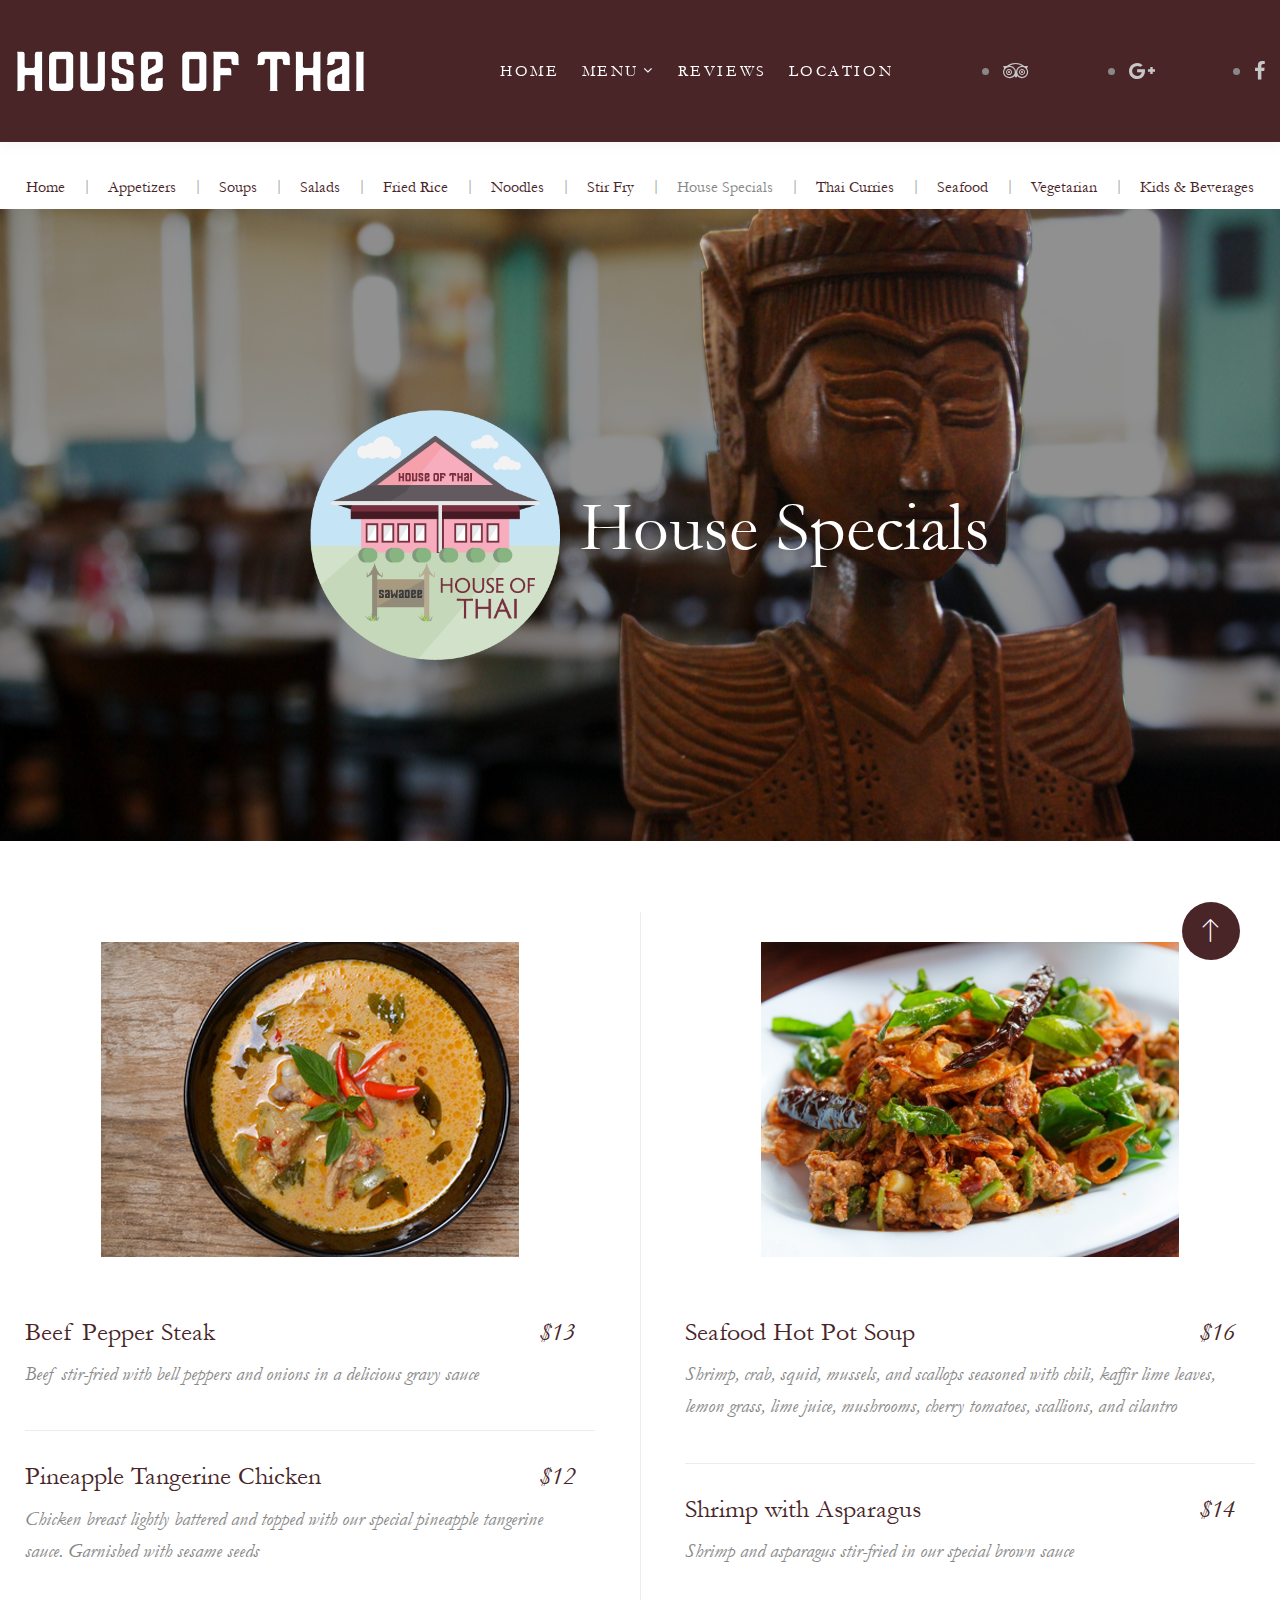
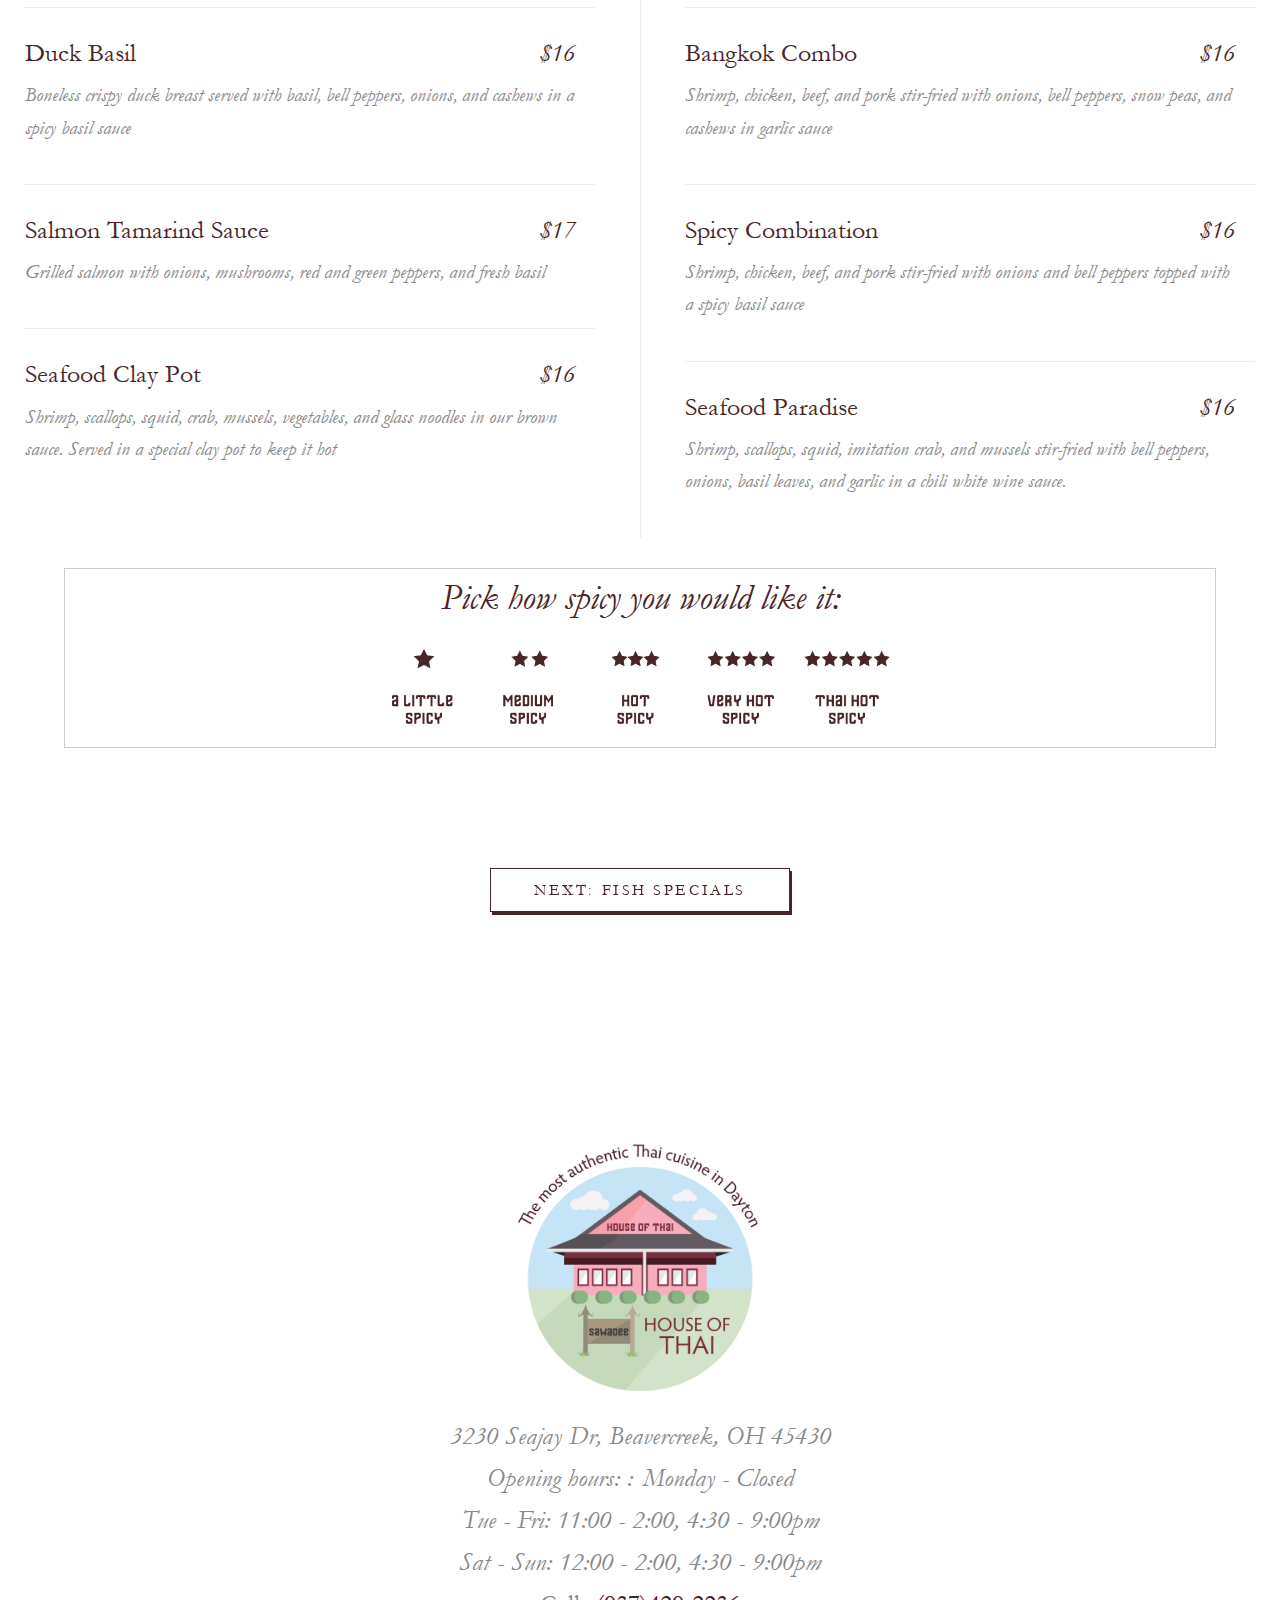
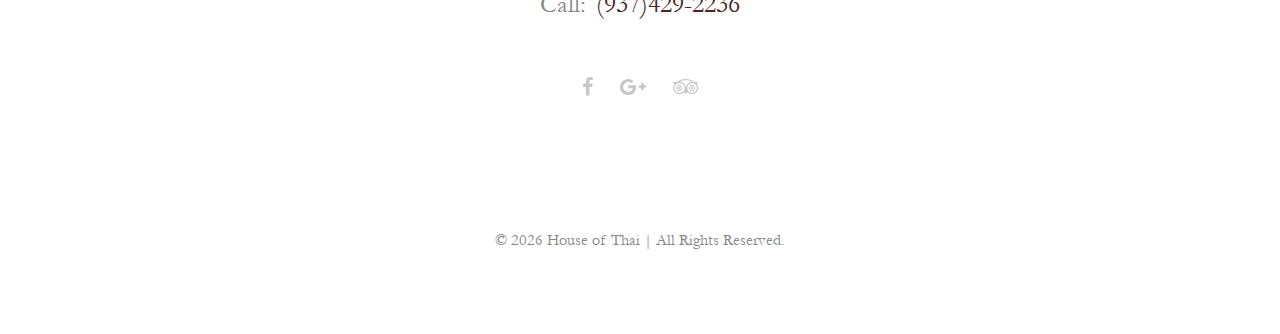
<file: HouseOfThai/HouseSpecials.html>
﻿<!DOCTYPE html>
<html class="wide wow-animation smoothscroll" lang="en">
<head>
    <!-- Site Title-->
    <title>House of Thai Curries & Specialties</title>
    <meta name="format-detection" content="telephone=no">
    <meta name="description" content="House of Thai offers authentic Thai cuisine and a casual family dining atmosphere.  It is conveniently located off US-35 in Beavercreek."/>
    <meta name="keywords" content="House of Thai, duck, pad thai, restaurant, thai restaurant, thai food, Beavercreek, OH, Ohio, Dayton"/>

    <meta name="viewport" content="width=device-width, height=device-height, initial-scale=1.0, maximum-scale=1.0, user-scalable=0">
    <meta http-equiv="X-UA-Compatible" content="IE=edge">
    <meta charset="utf-8">
    <link rel="icon" href="./Content/images/favicon.ico" type="image/x-icon">
    <!-- Stylesheets-->
    <link rel="stylesheet" type="text/css" href="//fonts.googleapis.com/css?family=Monoton">
    <link rel="stylesheet" href="./Content/css/bootstrap.css">
    <link rel="stylesheet" href="./Content/css/style.css">
    <!--[if lt IE 10]>
        <div style="background: #212121; padding: 10px 0; box-shadow: 3px 3px 5px 0 rgba(0,0,0,.3); clear: both; text-align:center; position: relative; z-index:1;"><a href="http://windows.microsoft.com/en-US/internet-explorer/"><img src="./Content/images/ie8-panel/warning_bar_0000_us.jpg" border="0" height="42" width="820" alt="You are using an outdated browser. For a faster, safer browsing experience, upgrade for free today."></a></div>
        <script src="./Content/js/html5shiv.min.js"></script>
    <![endif]-->
    <script>
  (function(i,s,o,g,r,a,m){i['GoogleAnalyticsObject']=r;i[r]=i[r]||function(){
  (i[r].q=i[r].q||[]).push(arguments)},i[r].l=1*new Date();a=s.createElement(o),
  m=s.getElementsByTagName(o)[0];a.async=1;a.src=g;m.parentNode.insertBefore(a,m)
  })(window,document,'script','https://www.google-analytics.com/analytics.js','ga');

  ga('create', 'UA-103161140-1', 'auto');
  ga('send', 'pageview');

</script>
</head>
<body>
<!-- Page-->
<div class="page">
<div id="page-loader">
    <div class="./Content/cssload-container">
        <div class="./Content/cssload-speeding-wheel"></div>
    </div>
</div>
<!-- Page header-->
<header class="page-header">
    <!-- RD Navbar-->
    <div class="rd-navbar-wrap">
        <nav class="rd-navbar" data-layout="rd-navbar-fixed" data-sm-layout="rd-navbar-fixed" data-sm-device-layout="rd-navbar-fixed" data-md-layout="rd-navbar-static" data-md-device-layout="rd-navbar-fixed" data-lg-device-layout="rd-navbar-fixed" data-lg-layout="rd-navbar-static" data-stick-up-clone="false" data-sm-stick-up="true" data-md-stick-up="true" data-lg-stick-up="true" data-md-stick-up-offset="69px" data-lg-stick-up-offset="35px" data-body-class="rd-navbar-static-smooth">
            <div class="rd-navbar-inner">
                <!-- RD Navbar Panel-->
                <div class="rd-navbar-panel">
                    <button class="rd-navbar-toggle" data-rd-navbar-toggle=".rd-navbar-nav-wrap">
                        <span></span>
                    </button>
                    <!-- RD Navbar Brand-->
                    <div class="rd-navbar-brand">
                        <a class="brand-name" href="index.html">
                            <img src="./Content/images/HouseofThai/OutlineLogo600.png" alt="House of Thai" width="350px"/>
                        </a>
                    </div>
                </div>
                <!-- RD Navbar Nav-->
                <div class="rd-navbar-nav-wrap"
                    <ul class="list-inline-sm footer-minimal__list">
                        <li>
                            <a class="icon icon-sm icon-gray-4 fa fa-facebook"
                               href="https://www.facebook.com/pages/House-of-Thai-Restaurant/111660332205188?ref=br_rs"></a>
                        </li>

                        <li>
                            <a class="icon icon-sm icon-gray-4 fa fa-google-plus"
                               href="https://www.google.com/#q=house+of+thai&lrd=0x88409b097902eee5:0x468a6311971a28a7,1,"></a>
                        </li>

                        <li>
                            <a class="icon icon-sm icon-gray-4 fa fa-tripadvisor"
                               href="https://www.tripadvisor.com/Restaurant_Review-g50068-d3846354-Reviews-House_of_Thai-Beavercreek_Ohio.html"></a>
                        </li>
                    </ul>
                    <ul class="rd-navbar-nav">
                        <li >
                            <a href="index.html">Home</a>
                        </li>
                        <li class="active">
                            <a>Menu</a>
                            <ul class="rd-navbar-dropdown">
                                <li>
                                    <a href="Appetizers.html">Appetizers</a>
                                </li>
                                <li>
                                    <a href="Soup.html">Soups</a>
                                </li>
                                <li>
                                    <a href="Salads.html">Salads</a>
                                </li>
                                <li>
                                    <a href="FriedRice.html">Fried Rice</a>
                                </li>
                                <li>
                                    <a href="Noodles.html">Noodles</a>
                                </li>
                                <li>
                                    <a href="StirFry.html">Stir Fry</a>
                                </li>
                                <li>
                                    <a href="Curries.html">Curries</a>
                                </li>
                                <li>
                                    <a href="HouseSpecials.html">House Specials</a>
                                </li>
                                <li>
                                    <a href="Seafood.html">Seafood</a>
                                </li>
                                <li>
                                    <a href="Vegetarian.html">Vegetarian</a>
                                </li>
                                <li>
                                    <a href="KidsMealBeverages.html">Kids & Beverages</a>
                                </li>
                                <li>
                                    <a href="Desserts.html">Desserts</a>
                                </li>
                            </ul>
                        </li>

                        <li>
                            <a href="index.html#reviews">Reviews</a>
                        </li>

                        <li>
                            <a href="index.html#location">Location</a>
                        </li>
                    </ul>
                </div>
            </div>
        </nav>
    </div>
</header>
<section class="breadcrumbs-custom bg-white">
    <div class="shell">
        <div class="breadcrumbs-custom__inner">
            <ul class="breadcrumbs-custom__path">
                <li>
                    <a href="index.html">Home</a>
                </li>
                <li>
                    <a href="Appetizers.html">Appetizers</a>
                </li>
                <li>
                    <a href="Soup.html">Soups</a>
                </li>
                <li >
                    <a href="Salads.html">Salads</a>
                </li>
                <li >
                    <a href="FriedRice.html">Fried Rice</a>
                </li>
                <li >
                    <a href="Noodles.html">Noodles</a>
                </li>
                <li >
                    <a href="StirFry.html">Stir Fry</a>
                </li>
                <li class="active">
                    <a href="HouseSpecials.html">House Specials</a>
                </li>
                <li>
                    <a href="Curries.html">Thai Curries</a>
                </li>
                <li>
                    <a href="Seafood.html">Seafood</a>
                </li>
                <li>
                    <a href="Vegetarian.html">Vegetarian</a>
                </li>
                <li>
                    <a href="KidsMealBeverages.html">Kids & Beverages</a>
                </li>
                <li>
                    <a href="Desserts.html">Desserts</a>
                </li>
            </ul>
        </div>
    </div>
</section>
<section class="text-center">
    <!-- RD Parallax-->
    <div class="rd-parallax bg-image parallax-header rd-parallax-light" data-on="false" data-md-on="true" style="background-image: url(./Content/images/HouseofThai/BackgroundPhotoofHouseofThai2.png);">
        <div class="rd-parallax-layer" data-speed="0.35" data-type="media" data-url="./Content/images/HouseofThai/BackgroundPhotoofHouseofThai2.png"></div>
        <div class="rd-parallax-layer" data-speed="0.1" data-type="html">
            <div class="parallax-header__inner">
                <div class="parallax-header__content">
                    <div class="shell">
                        <div class="range range-xs-center">
                            <div class="cell-sm-10 cell-lg-8">
                                <h1><img src="./Content/images/HouseofThai/House-of-Thai-Logo-Clear.png" alt="House of Thai Logo" height="250px;" width="250px;" style="margin:20px;">House Specials</h1>
                            </div>
                        </div>
                    </div>
                </div>
            </div>
        </div>
    </div>
</section>
<
<section class="section-sm bg-white">
    <div class="shell">
        <ul class="menu-wrap menu-wrap__two-columns">
            <li>
                <img src="./Content/images/HouseofThai/Food-Curry-418x315.png" alt="Curries" width="418" height="315" style="display:block;margin:30px auto;"/>
                <div class="menu-inner-wrap">
                    <div class="menu-inner menu-inner__heading">
                        Beef Pepper Steak<span class="menu-inner-price">13</span>
                    </div>
                    <div class="menu-inner">
                        <span>Beef stir-fried with bell peppers and onions in a delicious gravy sauce</span><span></span>
                    </div>
                </div>
                <div class="menu-inner-wrap">
                    <div class="menu-inner menu-inner__heading">
                        Pineapple Tangerine Chicken<span class="menu-inner-price">12</span>
                    </div>
                    <div class="menu-inner">
                        <span>Chicken breast lightly battered and topped with our special pineapple tangerine sauce. Garnished with sesame seeds</span><span></span>
                    </div>
                </div>
                <div class="menu-inner-wrap">
                    <div class="menu-inner menu-inner__heading">
                        Duck Basil<span class="menu-inner-price">16</span>
                    </div>
                    <div class="menu-inner">
                        <span>Boneless crispy duck breast served with basil, bell peppers, onions, and cashews in a spicy basil sauce</span><span></span>
                    </div>
                </div>
                <div class="menu-inner-wrap">
                    <div class="menu-inner menu-inner__heading">
                        Salmon Tamarind Sauce<span class="menu-inner-price">17</span>
                    </div>
                    <div class="menu-inner">
                        <span>Grilled salmon with onions, mushrooms, red and green peppers, and fresh basil</span><span></span>
                    </div>
                </div>
                <div class="menu-inner-wrap">
                    <div class="menu-inner menu-inner__heading">
                        Seafood Clay Pot<span class="menu-inner-price">16</span>
                    </div>
                    <div class="menu-inner">
                        <span>Shrimp, scallops, squid, crab, mussels, vegetables, and glass noodles in our brown sauce. Served in a special clay pot to keep it hot</span><span></span>
                    </div>
                </div>
            </li>
            <!--column2-->
            <li>
                <img src="./Content/images/HouseofThai/Food-ChefSpecials2.png" alt="Curries" width="418" height="315" style="display:block;margin:30px auto;padding-top:30px;"/>
                <div class="menu-inner-wrap">
                    <div class="menu-inner menu-inner__heading">
                        Seafood Hot Pot Soup<span class="menu-inner-price">16</span>
                    </div>
                    <div class="menu-inner">
                        <span>Shrimp, crab, squid, mussels, and scallops seasoned with chili, kaffir lime leaves, lemon grass, lime juice, mushrooms, cherry tomatoes, scallions, and cilantro</span><span></span>
                    </div>
                </div>
                <div class="menu-inner-wrap">
                    <div class="menu-inner menu-inner__heading">
                        Shrimp with Asparagus<span class="menu-inner-price">14</span>
                    </div>
                    <div class="menu-inner">
                        <span>
                            Shrimp and asparagus stir-fried in our special brown sauce
                        </span><span></span>
                    </div>
                </div>
                <div class="menu-inner-wrap">
                    <div class="menu-inner menu-inner__heading">
                        Bangkok Combo<span class="menu-inner-price">16</span>
                    </div>
                    <div class="menu-inner">
                        <span>Shrimp, chicken, beef, and pork stir-fried with onions, bell peppers, snow peas, and cashews in garlic sauce</span><span></span>
                    </div>
                </div>
                <div class="menu-inner-wrap">
                    <div class="menu-inner menu-inner__heading">
                        Spicy Combination<span class="menu-inner-price">16</span>
                    </div>
                    <div class="menu-inner">
                        <span>Shrimp, chicken, beef, and pork stir-fried with onions and bell peppers topped with a spicy basil sauce</span><span></span>
                    </div>
                </div>
                <div class="menu-inner-wrap">
                    <div class="menu-inner menu-inner__heading">
                        Seafood Paradise<span class="menu-inner-price">16</span>
                    </div>
                    <div class="menu-inner">
                        <span>Shrimp, scallops, squid, imitation crab, and mussels stir-fried with bell peppers, onions, basil leaves, and garlic in a chili white wine sauce.</span><span></span>
                    </div>
                </div>               
            </li>
        </ul>
    </div>
    <div style="border:solid 1px #ccc;width:90%;display:block;margin:30px auto;">
        <h5 style="text-align:center;">
            Pick how spicy you would like it:
            <img src="./Content/images/HouseofThai/Spicy-Chart.png" alt="Spicy Chart" style="display:block;width:90%; max-width:500px;margin:20px auto;">
        </h5>
    </div>
</section>
<a class="button button-gray-light-outline" href="Seafood.html" style="display:block;margin:30px auto;width:300px;">
    <span>Next: Fish Specials</span>
</a>
<section class="section-sm"> </section>
<!-- Page Footer -->
<footer class="footer-minimal">


    <div class="shell">
        <a class="figure-inline" href="./">
            <figure>
                <img src="./Content/images/HouseofThai/House-of-Thai-Logo-Final.jpg" alt="House of Thai Logo" width="250" height="250"/>
            </figure>
        </a>
        <ul>
            <li class="text-italic">3230 Seajay Dr, Beavercreek, OH 45430</li>
            <li class="text-italic">
                <dl class="list-terms-minimal">
                    <dt>Opening hours: </dt>
                    <dd>Monday - Closed<br></dd>
                    <dd>Tue - Fri: 11:00 - 2:00, 4:30 - 9:00pm<br></dd>
                    <dd>Sat - Sun: 12:00 - 2:00, 4:30 - 9:00pm<br></dd>
                </dl>
            </li>
            <li>
                <dl class="list-terms-minimal">
                    <dt>Call</dt>
                    <dd>
                        <a href="callto:#">(937)429-2236</a>
                    </dd>
                </dl>
            </li>
        </ul>
        <ul class="list-inline-sm footer-minimal__list">
            <li>
                <a class="icon icon-sm icon-gray-4 fa fa-facebook" href="https://www.facebook.com/pages/House-of-Thai-Restaurant/111660332205188?ref=br_rs"></a>
            </li>

            <li>
                <a class="icon icon-sm icon-gray-4 fa fa-google-plus" href="https://www.google.com/#q=house+of+thai&lrd=0x88409b097902eee5:0x468a6311971a28a7,1,"></a>
            </li>

            <li>
                <a class="icon icon-sm icon-gray-4 fa fa-tripadvisor" href="https://www.tripadvisor.com/Restaurant_Review-g50068-d3846354-Reviews-House_of_Thai-Beavercreek_Ohio.html"></a>
            </li>
        </ul>
        <p class="rights">
            <span>©</span> <span id="copyright-year"></span> <span>House of Thai |</span><span>&nbsp;</span><span>All Rights Reserved. </span>
        </p>
    </div>
</footer>
</div>
<!-- Global Mailform Output-->
<div class="snackbars" id="form-output-global"></div>
<!-- PhotoSwipe Gallery-->
<div class="pswp" tabindex="-1" role="dialog" aria-hidden="true">
    <div class="pswp__bg"></div>
    <div class="pswp__scroll-wrap">
        <div class="pswp__container">
            <div class="pswp__item"></div>
            <div class="pswp__item"></div>
            <div class="pswp__item"></div>
        </div>
        <div class="pswp__ui pswp__ui--hidden">
            <div class="pswp__top-bar">
                <div class="pswp__counter"></div>
                <button class="pswp__button pswp__button--close" title="Close (Esc)"></button>
                <button class="pswp__button pswp__button--share" title="Share"></button>
                <button class="pswp__button pswp__button--fs" title="Toggle fullscreen"></button>
                <button class="pswp__button pswp__button--zoom" title="Zoom in/out"></button>
                <div class="pswp__preloader">
                    <div class="pswp__preloader__icn">
                        <div class="pswp__preloader__cut">
                            <div class="pswp__preloader__donut"></div>
                        </div>
                    </div>
                </div>
            </div>
            <div class="pswp__share-modal pswp__share-modal--hidden pswp__single-tap">
                <div class="pswp__share-tooltip"></div>
            </div>
            <button class="pswp__button pswp__button--arrow--left" title="Previous (arrow left)"></button>
            <button class="pswp__button pswp__button--arrow--right" title="Next (arrow right)"></button>
            <div class="pswp__caption">
                <div class="pswp__caption__cent"></div>
            </div>
        </div>
    </div>
</div>
<!-- Javascript-->
<script src="./Content/js/core.min.js"></script>
<script src="./Content/js/script.js"></script>
</body>
</html>
</file>
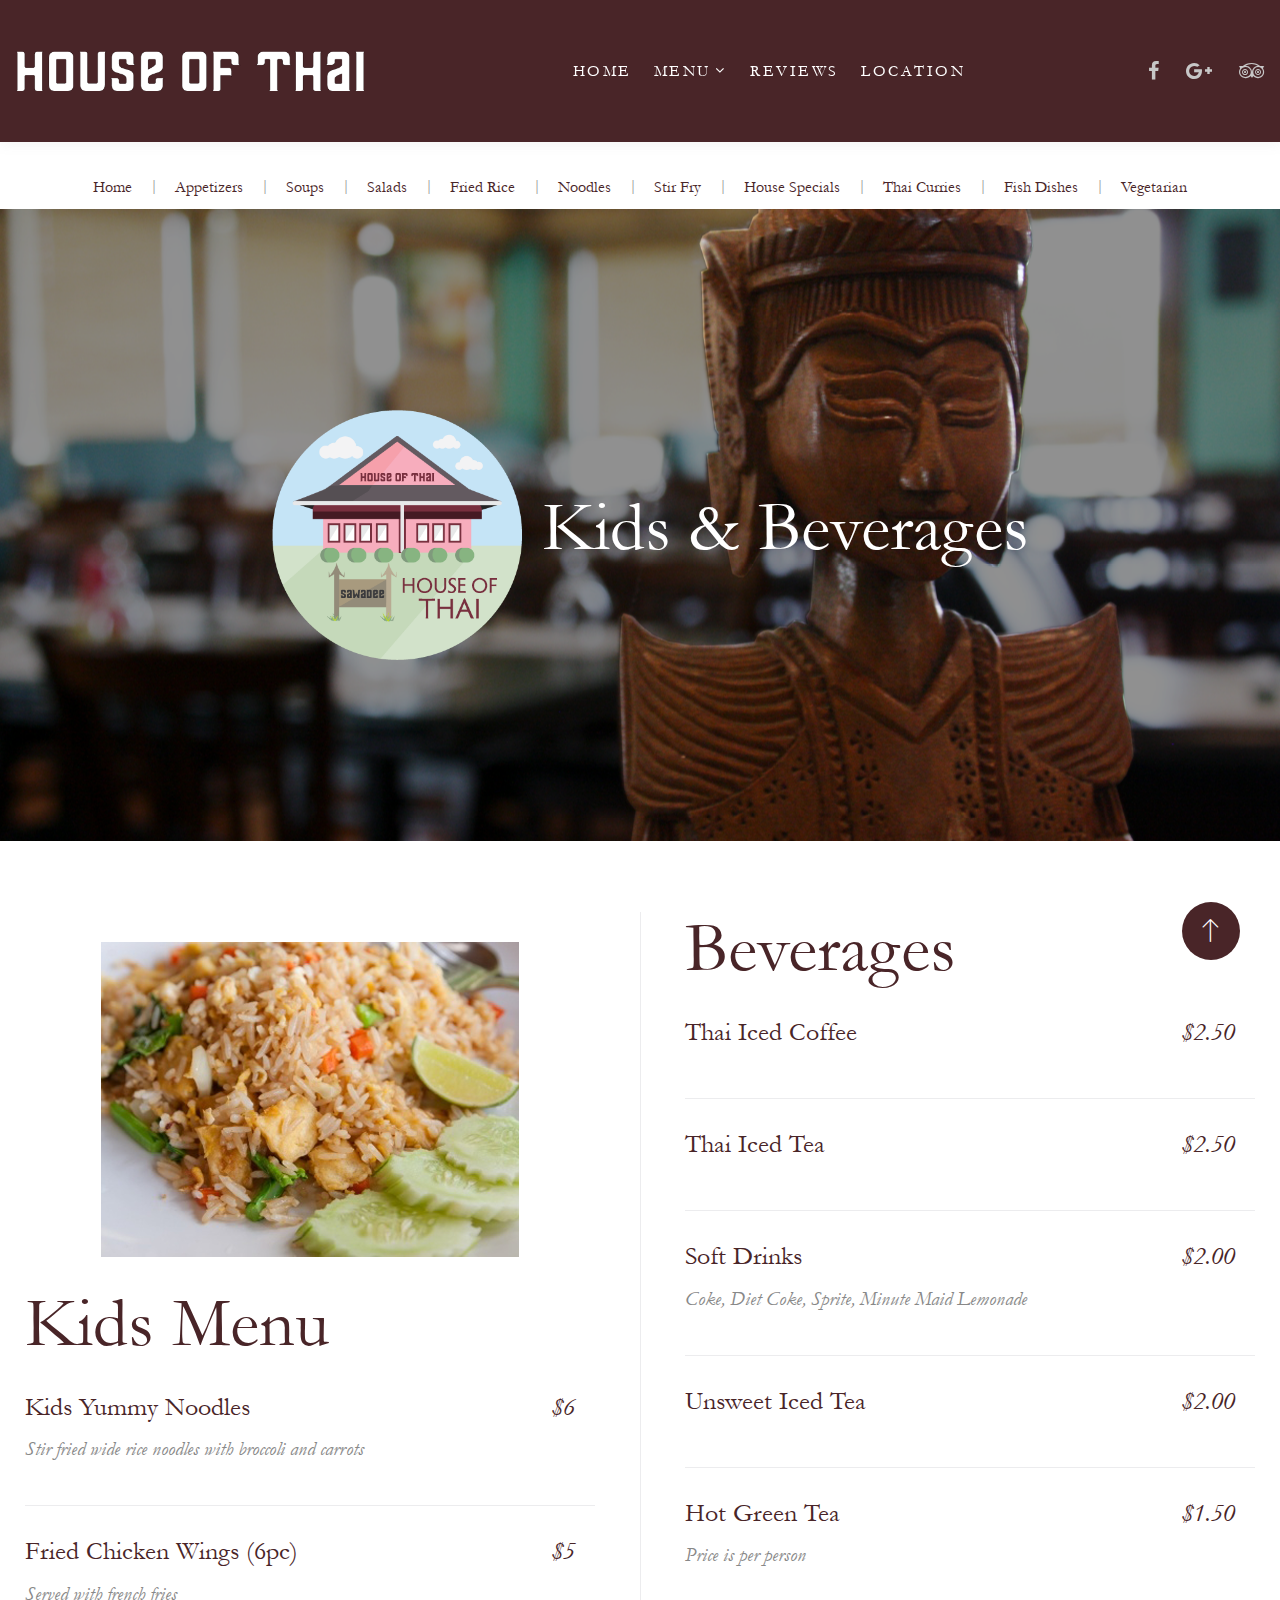
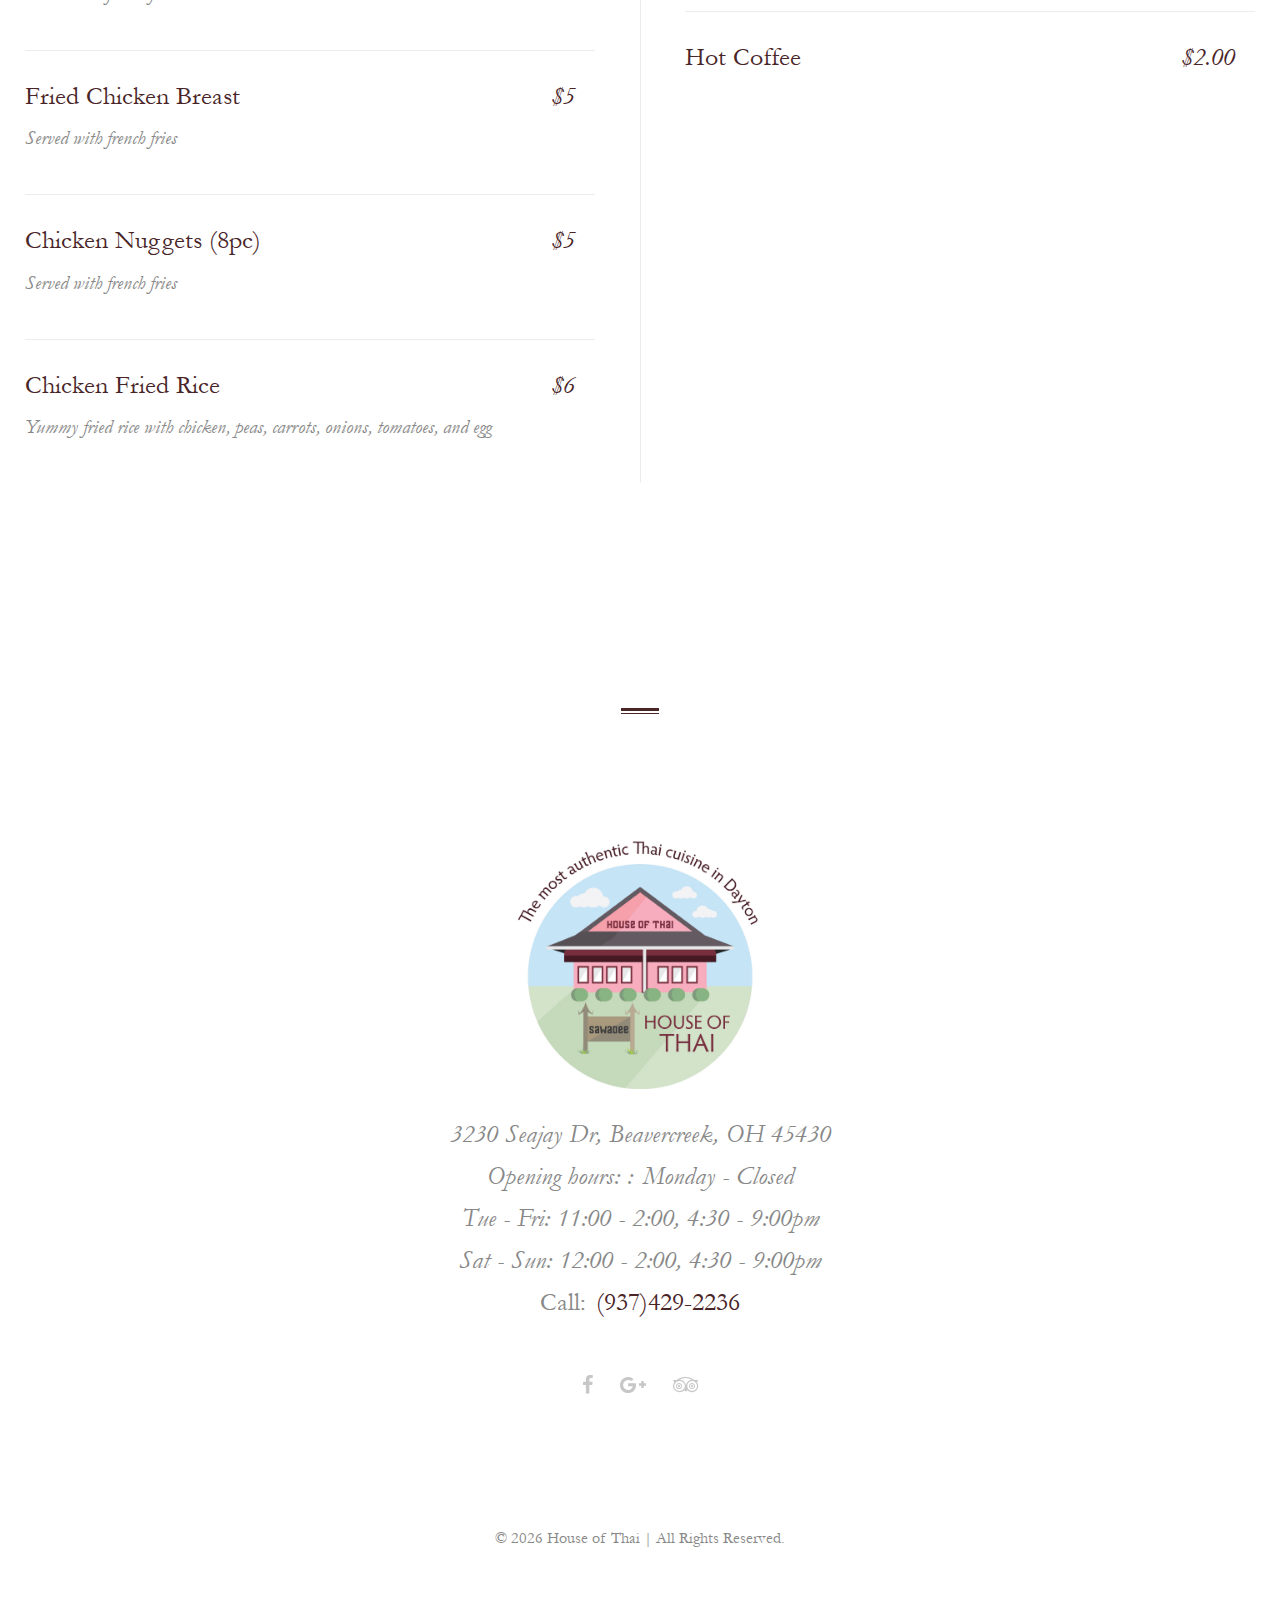
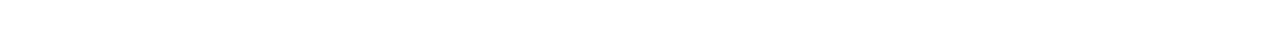
<file: HouseOfThai/KidsMealBeverages.html>
﻿<!DOCTYPE html>
<html class="wide wow-animation smoothscroll" lang="en">
<head>
    <!-- Site Title-->
    <title>House of Thai Kids Menu</title>
    <meta name="format-detection" content="telephone=no">
    <meta name="description" content="House of Thai offers authentic Thai cuisine and a casual family dining atmosphere.  It is conveniently located off US-35 in Beavercreek."/>
    <meta name="keywords" content="House of Thai, duck, pad thai, restaurant, thai restaurant, thai food, Beavercreek, OH, Ohio, Dayton"/>
    <meta name="viewport" content="width=device-width, height=device-height, initial-scale=1.0, maximum-scale=1.0, user-scalable=0">
    <meta http-equiv="X-UA-Compatible" content="IE=edge">
    <meta charset="utf-8">
    <link rel="icon" href="./Content/images/favicon.ico" type="image/x-icon">
    <!-- Stylesheets-->
    <link rel="stylesheet" type="text/css" href="//fonts.googleapis.com/css?family=Monoton">
    <link rel="stylesheet" href="./Content/css/bootstrap.css">
    <link rel="stylesheet" href="./Content/css/style.css">
    <!--[if lt IE 10]>
        <div style="background: #212121; padding: 10px 0; box-shadow: 3px 3px 5px 0 rgba(0,0,0,.3); clear: both; text-align:center; position: relative; z-index:1;"><a href="http://windows.microsoft.com/en-US/internet-explorer/"><img src="./Content/images/ie8-panel/warning_bar_0000_us.jpg" border="0" height="42" width="820" alt="You are using an outdated browser. For a faster, safer browsing experience, upgrade for free today."></a></div>
        <script src="./Content/js/html5shiv.min.js"></script>
    <![endif]-->
    <script>
  (function(i,s,o,g,r,a,m){i['GoogleAnalyticsObject']=r;i[r]=i[r]||function(){
  (i[r].q=i[r].q||[]).push(arguments)},i[r].l=1*new Date();a=s.createElement(o),
  m=s.getElementsByTagName(o)[0];a.async=1;a.src=g;m.parentNode.insertBefore(a,m)
  })(window,document,'script','https://www.google-analytics.com/analytics.js','ga');

  ga('create', 'UA-103161140-1', 'auto');
  ga('send', 'pageview');

</script>
</head>
<body>
<!-- Page-->
<div class="page">
<div id="page-loader">
    <div class="./Content/cssload-container">
        <div class="./Content/cssload-speeding-wheel"></div>
    </div>
</div>
<!-- Page header-->
<header class="page-header">
    <!-- RD Navbar-->
    <div class="rd-navbar-wrap">
        <nav class="rd-navbar" data-layout="rd-navbar-fixed" data-sm-layout="rd-navbar-fixed" data-sm-device-layout="rd-navbar-fixed" data-md-layout="rd-navbar-static" data-md-device-layout="rd-navbar-fixed" data-lg-device-layout="rd-navbar-fixed" data-lg-layout="rd-navbar-static" data-stick-up-clone="false" data-sm-stick-up="true" data-md-stick-up="true" data-lg-stick-up="true" data-md-stick-up-offset="69px" data-lg-stick-up-offset="35px" data-body-class="rd-navbar-static-smooth">
            <div class="rd-navbar-inner">
                <!-- RD Navbar Panel-->
                <div class="rd-navbar-panel">
                    <button class="rd-navbar-toggle" data-rd-navbar-toggle=".rd-navbar-nav-wrap">
                        <span></span>
                    </button>
                    <!-- RD Navbar Brand-->
                    <div class="rd-navbar-brand">
                        <a class="brand-name" href="index.html">
                            <img src="./Content/images/HouseofThai/OutlineLogo600.png" alt="House of Thai" width="350px"/>
                        </a>
                    </div>
                </div>
                <!-- RD Navbar Nav-->
                <div class="rd-navbar-nav-wrap">
                    <ul class="list-inline-sm footer-minimal__list">
                        <li>
                            <a class="icon icon-sm icon-gray-4 fa fa-facebook"
                               href="https://www.facebook.com/pages/House-of-Thai-Restaurant/111660332205188?ref=br_rs"></a>
                        </li>

                        <li>
                            <a class="icon icon-sm icon-gray-4 fa fa-google-plus"
                               href="https://www.google.com/#q=house+of+thai&lrd=0x88409b097902eee5:0x468a6311971a28a7,1,"></a>
                        </li>

                        <li>
                            <a class="icon icon-sm icon-gray-4 fa fa-tripadvisor"
                               href="https://www.tripadvisor.com/Restaurant_Review-g50068-d3846354-Reviews-House_of_Thai-Beavercreek_Ohio.html"></a>
                        </li>
                    </ul>
                    <ul class="rd-navbar-nav">
                        <li >
                            <a href="index.html">Home</a>
                        </li>
                        <li class="active">
                            <a >Menu</a>
                            <ul class="rd-navbar-dropdown">
                                <li>
                                    <a href="Appetizers.html">Appetizers</a>
                                </li>
                                <li>
                                    <a href="Soup.html">Soups</a>
                                </li>
                                <li>
                                    <a href="Salads.html">Salads</a>
                                </li>
                                <li>
                                    <a href="FriedRice.html">Fried Rice</a>
                                </li>
                                <li>
                                    <a href="Noodles.html">Noodles</a>
                                </li>
                                <li>
                                    <a href="StirFry.html">Stir Fry</a>
                                </li>
                                <li>
                                    <a href="Curries.html">Curries</a>
                                </li>
                                <li>
                                    <a href="HouseSpecials.html">House Specials</a>
                                </li>
                                <li>
                                    <a href="Seafood.html">Fish Dishes</a>
                                </li>
                                <li>
                                    <a href="Vegetarian.html">Vegetarian</a>
                                </li>
                                <li>
                                    <a href="KidsMealBeverages.html">Kids & Beverages</a>
                                </li>
                                <li>
                                    <a href="Desserts.html">Desserts</a>
                                </li>
                            </ul>
                        </li>

                        <li>
                            <a href="index.html#reviews">Reviews</a>
                        </li>

                        <li>
                            <a href="index.html#location">Location</a>
                        </li>
                    </ul>
                </div>
            </div>
        </nav>
    </div>
</header>
<section class="breadcrumbs-custom bg-white">
    <div class="shell">
        <div class="breadcrumbs-custom__inner">
            <ul class="breadcrumbs-custom__path">
                <li>
                    <a href="index.html">Home</a>
                </li>
                <li>
                    <a href="Appetizers.html">Appetizers</a>
                </li>
                <li >
                    <a href="Soup.html">Soups</a>
                </li>
                <li >
                    <a href="Salads.html">Salads</a>
                </li>
                <li>
                    <a href="FriedRice.html">Fried Rice</a>
                </li>
                <li>
                    <a href="Noodles.html">Noodles</a>
                </li>
                <li>
                    <a href="StirFry.html">Stir Fry</a>
                </li>
                <li>
                    <a href="HouseSpecials.html">House Specials</a>
                </li>
                <li>
                    <a href="Curries.html">Thai Curries</a>
                </li>
                <li>
                    <a href="Seafood.html">Fish Dishes</a>
                </li>
                <li >
                    <a href="Vegetarian.html">Vegetarian</a>
                </li>
                <li class="active">
                    <a href="KidsMealBeverages.html">Kids & Beverages</a>
                </li>
                <li>
                    <a href="Desserts.html">Desserts</a>
                </li>
            </ul>
        </div>
    </div>
</section>
<section class="text-center">
    <!-- RD Parallax-->
    <div class="rd-parallax bg-image parallax-header rd-parallax-light" data-on="false" data-md-on="true" style="background-image: url(./Content/images/HouseofThai/BackgroundPhotoofHouseofThai2.png);">
        <div class="rd-parallax-layer" data-speed="0.35" data-type="media" data-url="./Content/images/HouseofThai/BackgroundPhotoofHouseofThai2.png"></div>
        <div class="rd-parallax-layer" data-speed="0.1" data-type="html">
            <div class="parallax-header__inner">
                <div class="parallax-header__content">
                    <div class="shell">
                        <div class="range range-xs-center">
                            <div class="cell-sm-10 cell-lg-8">
                                <h1><img src="./Content/images/HouseofThai/House-of-Thai-Logo-Clear.png" alt="House of Thai Logo" height="250px;" width="250px;" style="margin:20px;">Kids & Beverages</h1>
                            </div>
                        </div>
                    </div>
                </div>
            </div>
        </div>
    </div>
</section>
<
<section class="section-sm bg-white">
    <div class="shell">
        <ul class="menu-wrap menu-wrap__two-columns">
            <li>
                <img src="./Content/images/HouseofThai/Food-FriedRice-418x315.png" alt="Thai Dessert" width="418" height="315" style="display:block;margin:30px auto;"/>
                <h1>Kids Menu</h1>
                <div class="menu-inner-wrap">
                    <div class="menu-inner menu-inner__heading">
                        Kids Yummy Noodles<span class="menu-inner-price">6</span>
                    </div>
                    <div class="menu-inner">
                        <span>Stir fried wide rice noodles with broccoli and carrots</span><span></span>
                    </div>
                </div>
                <div class="menu-inner-wrap">
                    <div class="menu-inner menu-inner__heading">
                        Fried Chicken Wings (6pc)<span class="menu-inner-price">5</span>
                    </div>
                    <div class="menu-inner">
                        <span>Served with french fries</span><span></span>
                    </div>
                </div>
                <div class="menu-inner-wrap">
                    <div class="menu-inner menu-inner__heading">
                        Fried Chicken Breast<span class="menu-inner-price">5</span>
                    </div>
                    <div class="menu-inner">
                        <span>Served with french fries</span><span></span>
                    </div>
                </div>
                <div class="menu-inner-wrap">
                    <div class="menu-inner menu-inner__heading">
                        Chicken Nuggets (8pc)<span class="menu-inner-price">5</span>
                    </div>
                    <div class="menu-inner">
                        <span>Served with french fries</span><span></span>
                    </div>
                </div>

                <div class="menu-inner-wrap">
                    <div class="menu-inner menu-inner__heading">
                        Chicken Fried Rice<span class="menu-inner-price">6</span>
                    </div>
                    <div class="menu-inner">
                        <span>Yummy fried rice with chicken, peas, carrots, onions, tomatoes, and egg</span><span></span>
                    </div>
                </div>


            </li>
            <!--column2-->
            <li>
                <h1>Beverages</h1>
                <div class="menu-inner-wrap">
                    <div class="menu-inner menu-inner__heading">
                        Thai Iced Coffee<span class="menu-inner-price">2.50</span>
                    </div>
                    <div class="menu-inner">
                        <span></span><span></span>
                    </div>
                </div>
                <div class="menu-inner-wrap">
                    <div class="menu-inner menu-inner__heading">
                        Thai Iced Tea<span class="menu-inner-price">2.50</span>
                    </div>
                    <div class="menu-inner">
                        <span></span><span></span>
                    </div>
                </div>
                <div class="menu-inner-wrap">
                    <div class="menu-inner menu-inner__heading">
                        Soft Drinks<span class="menu-inner-price">2.00</span>
                    </div>
                    <div class="menu-inner">
                        <span>Coke, Diet Coke, Sprite, Minute Maid Lemonade</span><span></span>
                    </div>
                </div>
                <div class="menu-inner-wrap">
                    <div class="menu-inner menu-inner__heading">
                        Unsweet Iced Tea<span class="menu-inner-price">2.00</span>
                    </div>
                    <div class="menu-inner">
                        <span></span><span></span>
                    </div>
                </div>
                <div class="menu-inner-wrap">
                    <div class="menu-inner menu-inner__heading">
                        Hot Green Tea<span class="menu-inner-price">1.50</span>
                    </div>
                    <div class="menu-inner">
                        <span>Price is per person</span><span></span>
                    </div>
                </div>
                <div class="menu-inner-wrap">
                    <div class="menu-inner menu-inner__heading">
                        Hot Coffee<span class="menu-inner-price">2.00</span>
                    </div>
                    <div class="menu-inner">
                        <span></span><span></span>
                    </div>
                </div>


            </li>
        </ul>
    </div>
</section>
<section class="section-sm"> </section>
<hr class="divider-minimal divider_left">

<!-- Page Footer -->
<footer class="footer-minimal">


    <div class="shell">
        <a class="figure-inline" href="./">
            <figure>
                <img src="./Content/images/HouseofThai/House-of-Thai-Logo-Final.jpg" alt="House of Thai Logo" width="250" height="250"/>
            </figure>
        </a>
        <ul>
            <li class="text-italic">3230 Seajay Dr, Beavercreek, OH 45430</li>
            <li class="text-italic">
                <dl class="list-terms-minimal">
                    <dt>Opening hours: </dt>
                    <dd>Monday - Closed<br></dd>
                    <dd>Tue - Fri: 11:00 - 2:00, 4:30 - 9:00pm<br></dd>
                    <dd>Sat - Sun: 12:00 - 2:00, 4:30 - 9:00pm<br></dd>
                </dl>
            </li>
            <li>
                <dl class="list-terms-minimal">
                    <dt>Call</dt>
                    <dd>
                        <a href="callto:#">(937)429-2236</a>
                    </dd>
                </dl>
            </li>
        </ul>
        <ul class="list-inline-sm footer-minimal__list">
            <li>
                <a class="icon icon-sm icon-gray-4 fa fa-facebook" href="https://www.facebook.com/pages/House-of-Thai-Restaurant/111660332205188?ref=br_rs"></a>
            </li>

            <li>
                <a class="icon icon-sm icon-gray-4 fa fa-google-plus" href="https://www.google.com/#q=house+of+thai&lrd=0x88409b097902eee5:0x468a6311971a28a7,1,"></a>
            </li>

            <li>
                <a class="icon icon-sm icon-gray-4 fa fa-tripadvisor" href="https://www.tripadvisor.com/Restaurant_Review-g50068-d3846354-Reviews-House_of_Thai-Beavercreek_Ohio.html"></a>
            </li>
        </ul>
        <p class="rights">
            <span>©</span> <span id="copyright-year"></span> <span>House of Thai |</span><span>&nbsp;</span><span>All Rights Reserved. </span>
        </p>
    </div>
</footer>
</div>
<!-- Global Mailform Output-->
<div class="snackbars" id="form-output-global"></div>
<!-- PhotoSwipe Gallery-->
<div class="pswp" tabindex="-1" role="dialog" aria-hidden="true">
    <div class="pswp__bg"></div>
    <div class="pswp__scroll-wrap">
        <div class="pswp__container">
            <div class="pswp__item"></div>
            <div class="pswp__item"></div>
            <div class="pswp__item"></div>
        </div>
        <div class="pswp__ui pswp__ui--hidden">
            <div class="pswp__top-bar">
                <div class="pswp__counter"></div>
                <button class="pswp__button pswp__button--close" title="Close (Esc)"></button>
                <button class="pswp__button pswp__button--share" title="Share"></button>
                <button class="pswp__button pswp__button--fs" title="Toggle fullscreen"></button>
                <button class="pswp__button pswp__button--zoom" title="Zoom in/out"></button>
                <div class="pswp__preloader">
                    <div class="pswp__preloader__icn">
                        <div class="pswp__preloader__cut">
                            <div class="pswp__preloader__donut"></div>
                        </div>
                    </div>
                </div>
            </div>
            <div class="pswp__share-modal pswp__share-modal--hidden pswp__single-tap">
                <div class="pswp__share-tooltip"></div>
            </div>
            <button class="pswp__button pswp__button--arrow--left" title="Previous (arrow left)"></button>
            <button class="pswp__button pswp__button--arrow--right" title="Next (arrow right)"></button>
            <div class="pswp__caption">
                <div class="pswp__caption__cent"></div>
            </div>
        </div>
    </div>
</div>
<!-- Javascript-->
<script src="./Content/js/core.min.js"></script>
<script src="./Content/js/script.js"></script>
</body>
</html>
</file>
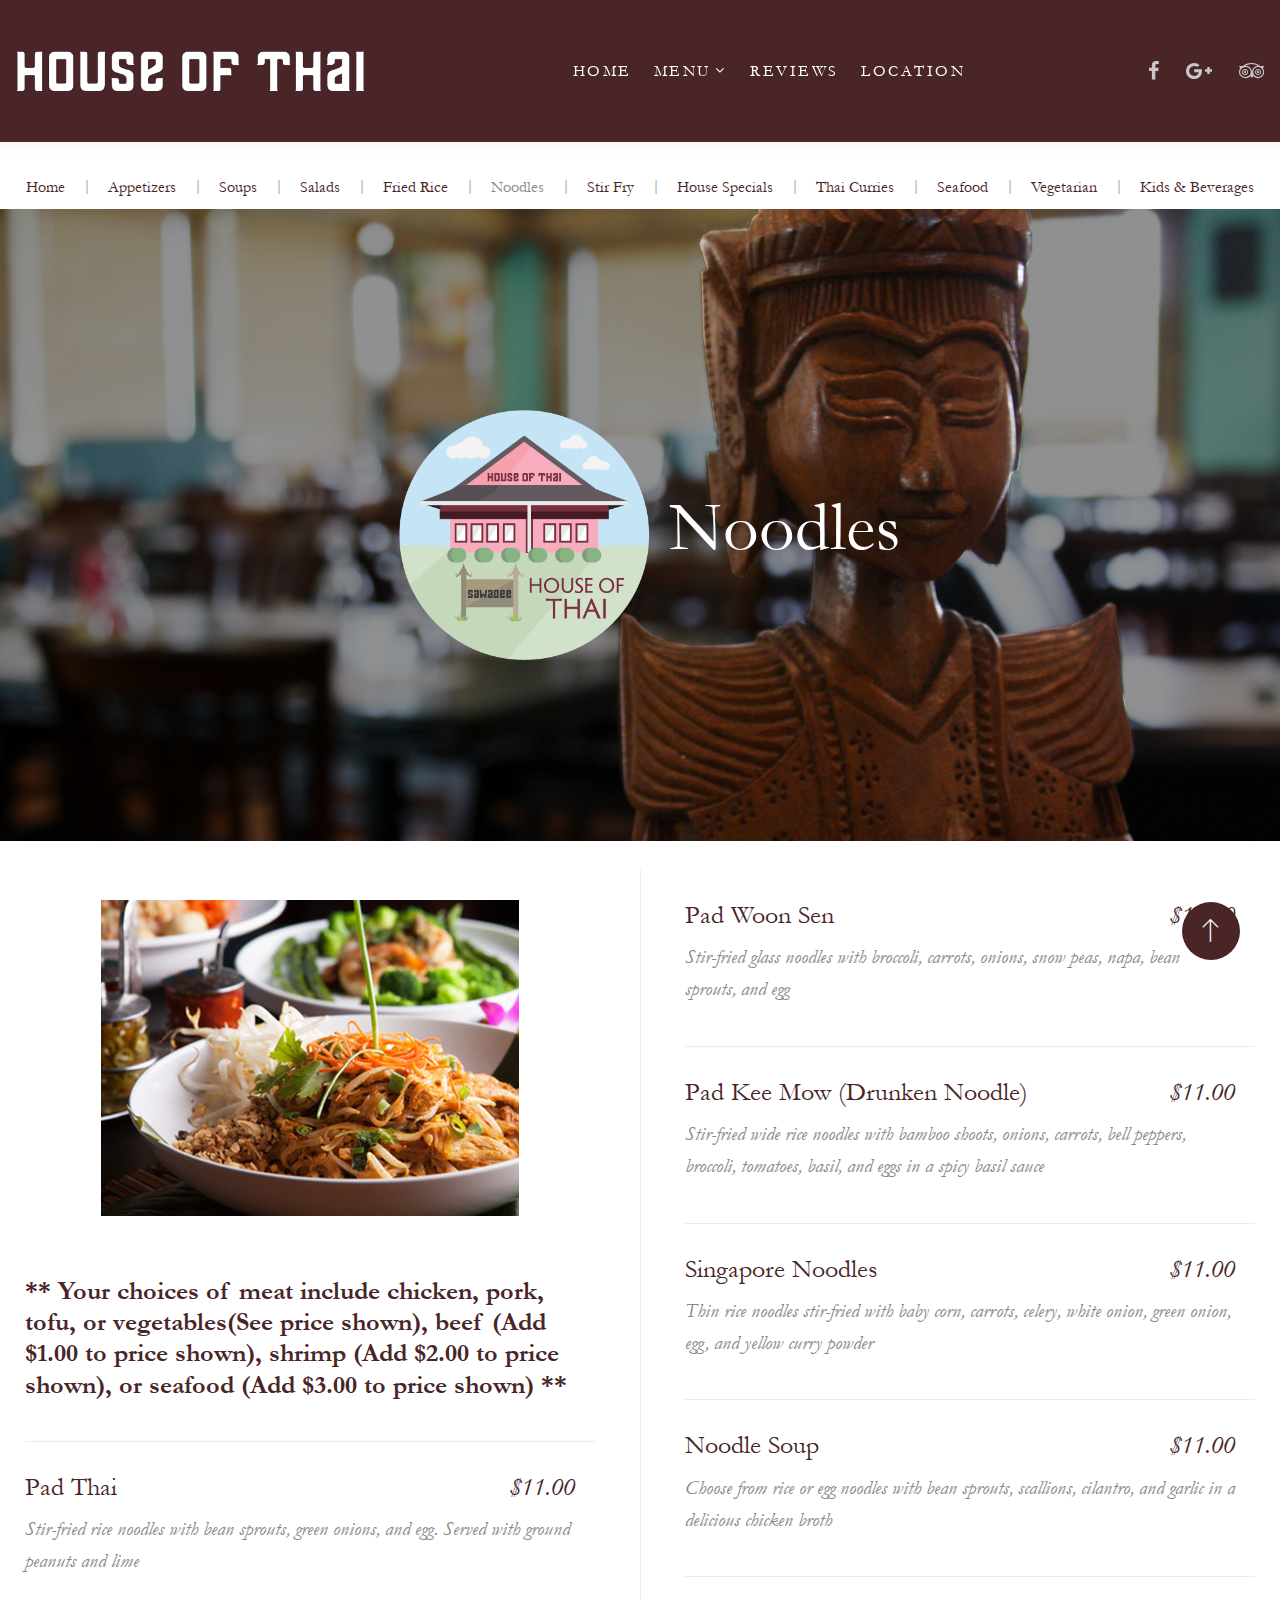
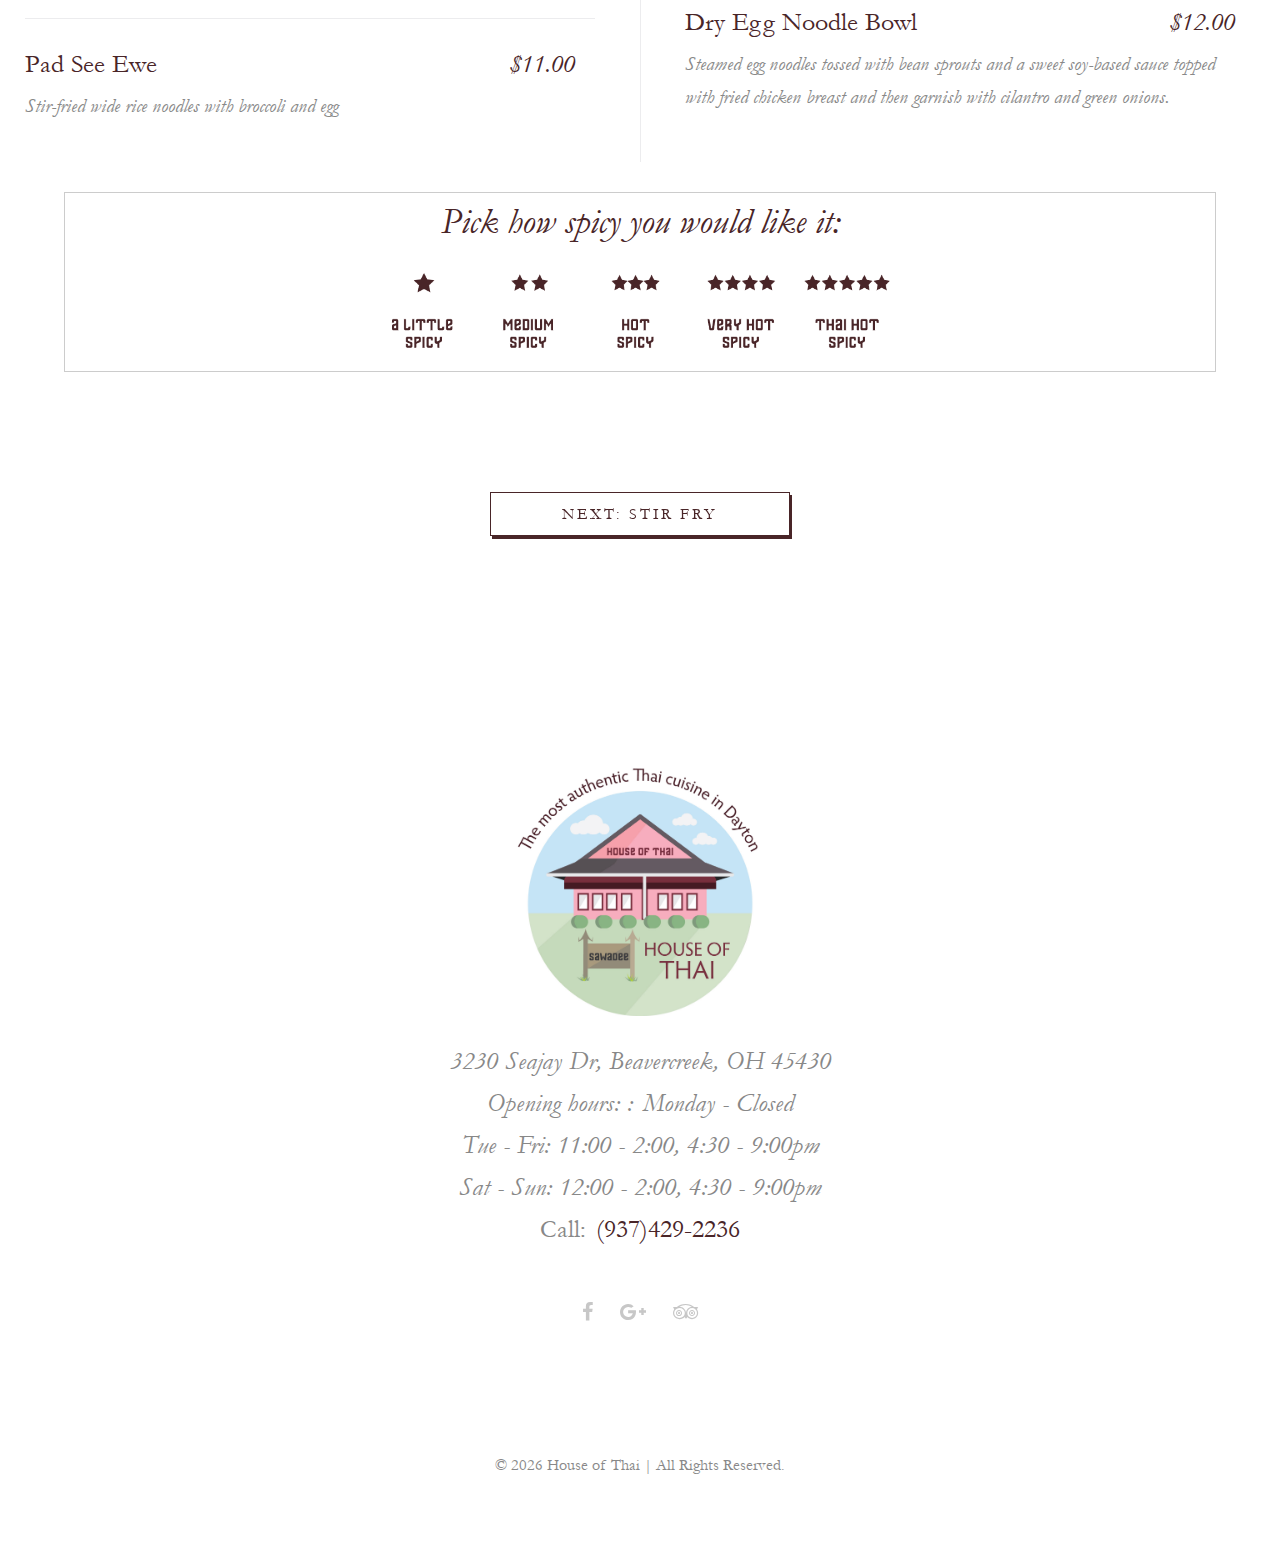
<file: HouseOfThai/Noodles.html>
﻿<!DOCTYPE html>
<html class="wide wow-animation smoothscroll" lang="en">
<head>
    <!-- Site Title-->
    <title>House of Thai Noodles</title>
    <meta name="format-detection" content="telephone=no">
    <meta name="description" content="House of Thai offers authentic Thai cuisine and a casual family dining atmosphere.  It is conveniently located off US-35 in Beavercreek."/>
    <meta name="keywords" content="House of Thai, duck, pad thai, restaurant, thai restaurant, thai food, Beavercreek, OH, Ohio, Dayton"/>
    <meta name="viewport" content="width=device-width, height=device-height, initial-scale=1.0, maximum-scale=1.0, user-scalable=0">
    <meta http-equiv="X-UA-Compatible" content="IE=edge">
    <meta charset="utf-8">
    <link rel="icon" href="./Content/images/favicon.ico" type="image/x-icon">
    <!-- Stylesheets-->
    <link rel="stylesheet" type="text/css" href="//fonts.googleapis.com/css?family=Monoton">
    <link rel="stylesheet" href="./Content/css/bootstrap.css">
    <link rel="stylesheet" href="./Content/css/style.css">
    <!--[if lt IE 10]>
        <div style="background: #212121; padding: 10px 0; box-shadow: 3px 3px 5px 0 rgba(0,0,0,.3); clear: both; text-align:center; position: relative; z-index:1;"><a href="http://windows.microsoft.com/en-US/internet-explorer/"><img src="./Content/images/ie8-panel/warning_bar_0000_us.jpg" border="0" height="42" width="820" alt="You are using an outdated browser. For a faster, safer browsing experience, upgrade for free today."></a></div>
        <script src="./Content/js/html5shiv.min.js"></script>
    <![endif]-->
    <script>
  (function(i,s,o,g,r,a,m){i['GoogleAnalyticsObject']=r;i[r]=i[r]||function(){
  (i[r].q=i[r].q||[]).push(arguments)},i[r].l=1*new Date();a=s.createElement(o),
  m=s.getElementsByTagName(o)[0];a.async=1;a.src=g;m.parentNode.insertBefore(a,m)
  })(window,document,'script','https://www.google-analytics.com/analytics.js','ga');

  ga('create', 'UA-103161140-1', 'auto');
  ga('send', 'pageview');

</script>
</head>
<body>
<!-- Page-->
<div class="page">
<div id="page-loader">
    <div class="./Content/cssload-container">
        <div class="./Content/cssload-speeding-wheel"></div>
    </div>
</div>
<!-- Page header-->
<header class="page-header">
    <!-- RD Navbar-->
    <div class="rd-navbar-wrap">
        <nav class="rd-navbar" data-layout="rd-navbar-fixed" data-sm-layout="rd-navbar-fixed" data-sm-device-layout="rd-navbar-fixed" data-md-layout="rd-navbar-static" data-md-device-layout="rd-navbar-fixed" data-lg-device-layout="rd-navbar-fixed" data-lg-layout="rd-navbar-static" data-stick-up-clone="false" data-sm-stick-up="true" data-md-stick-up="true" data-lg-stick-up="true" data-md-stick-up-offset="69px" data-lg-stick-up-offset="35px" data-body-class="rd-navbar-static-smooth">
            <div class="rd-navbar-inner">
                <!-- RD Navbar Panel-->
                <div class="rd-navbar-panel">
                    <button class="rd-navbar-toggle" data-rd-navbar-toggle=".rd-navbar-nav-wrap">
                        <span></span>
                    </button>
                    <!-- RD Navbar Brand-->
                    <div class="rd-navbar-brand">
                        <a class="brand-name" href="index.html">
                            <img src="./Content/images/HouseofThai/OutlineLogo600.png" alt="House of Thai" width="350px"/>
                        </a>
                    </div>
                </div>
                <!-- RD Navbar Nav-->
                <div class="rd-navbar-nav-wrap">
                    <ul class="list-inline-sm footer-minimal__list">
                        <li>
                            <a class="icon icon-sm icon-gray-4 fa fa-facebook"
                               href="https://www.facebook.com/pages/House-of-Thai-Restaurant/111660332205188?ref=br_rs"></a>
                        </li>

                        <li>
                            <a class="icon icon-sm icon-gray-4 fa fa-google-plus"
                               href="https://www.google.com/#q=house+of+thai&lrd=0x88409b097902eee5:0x468a6311971a28a7,1,"></a>
                        </li>

                        <li>
                            <a class="icon icon-sm icon-gray-4 fa fa-tripadvisor"
                               href="https://www.tripadvisor.com/Restaurant_Review-g50068-d3846354-Reviews-House_of_Thai-Beavercreek_Ohio.html"></a>
                        </li>
                    </ul>
                    <ul class="rd-navbar-nav">
                        <li >
                            <a href="index.html">Home</a>
                        </li>
                        <li class="active">
                            <a>Menu</a>
                            <ul class="rd-navbar-dropdown">
                                <li>
                                    <a href="Appetizers.html">Appetizers</a>
                                </li>
                                <li>
                                    <a href="Soup.html">Soups</a>
                                </li>
                                <li>
                                    <a href="Salads.html">Salads</a>
                                </li>
                                <li>
                                    <a href="FriedRice.html">Fried Rice</a>
                                </li>
                                <li>
                                    <a href="Noodles.html">Noodles</a>
                                </li>
                                <li>
                                    <a href="StirFry.html">Stir Fry</a>
                                </li>
                                <li>
                                    <a href="Curries.html">Curries</a>
                                </li>
                                <li>
                                    <a href="HouseSpecials.html">House Specials</a>
                                </li>
                                <li>
                                    <a href="Seafood.html">Seafood</a>
                                </li>
                                <li>
                                    <a href="Vegetarian.html">Vegetarian</a>
                                </li>
                                <li>
                                    <a href="KidsMealBeverages.html">Kids & Beverages</a>
                                </li>
                                <li>
                                    <a href="Desserts.html">Desserts</a>
                                </li>
                            </ul>
                        </li>

                        <li>
                            <a href="index.html#reviews">Reviews</a>
                        </li>

                        <li>
                            <a href="index.html#location">Location</a>
                        </li>
                    </ul>
                </div>
            </div>
        </nav>
    </div>
</header>
<section class="breadcrumbs-custom bg-white">
    <div class="shell">
        <div class="breadcrumbs-custom__inner">
            <ul class="breadcrumbs-custom__path">
                <li>
                    <a href="index.html">Home</a>
                </li>
                <li>
                    <a href="Appetizers.html">Appetizers</a>
                </li>
                <li>
                    <a href="Soup.html">Soups</a>
                </li>
                <li >
                    <a href="Salads.html">Salads</a>
                </li>
                <li >
                    <a href="FriedRice.html">Fried Rice</a>
                </li>
                <li class="active">
                    <a href="Noodles.html">Noodles</a>
                </li>
                <li>
                    <a href="StirFry.html">Stir Fry</a>
                </li>
                <li>
                    <a href="HouseSpecials.html">House Specials</a>
                </li>
                <li>
                    <a href="Curries.html">Thai Curries</a>
                </li>
                <li>
                    <a href="Seafood.html">Seafood</a>
                </li>
                <li>
                    <a href="Vegetarian.html">Vegetarian</a>
                </li>
                <li>
                    <a href="KidsMealBeverages.html">Kids & Beverages</a>
                </li>
                <li>
                    <a href="Desserts.html">Desserts</a>
                </li>
            </ul>
        </div>
    </div>
</section>
<section class="text-center">
    <!-- RD Parallax-->
    <div class="rd-parallax bg-image parallax-header rd-parallax-light" data-on="false" data-md-on="true" style="background-image: url(./Content/images/HouseofThai/BackgroundPhotoofHouseofThai2.png);">
        <div class="rd-parallax-layer" data-speed="0.35" data-type="media" data-url="./Content/images/HouseofThai/BackgroundPhotoofHouseofThai2.png"></div>
        <div class="rd-parallax-layer" data-speed="0.1" data-type="html">
            <div class="parallax-header__inner">
                <div class="parallax-header__content">
                    <div class="shell">
                        <div class="range range-xs-center">
                            <div class="cell-sm-10 cell-lg-8">
                                <h1><img src="./Content/images/HouseofThai/House-of-Thai-Logo-Clear.png" alt="House of Thai Logo" height="250px;" width="250px;" style="margin:20px;">Noodles</h1>
                            </div>
                        </div>
                    </div>
                </div>
            </div>
        </div>
    </div>
</section>
<section class="section-sm bg-white">
    <div class="shell">
        <ul class="menu-wrap menu-wrap__two-columns">
            <li>
                <img src="./Content/images/HouseofThai/Noodles418x315.png" alt="Noodles" width="418" height="315" style="display:block;margin:30px auto;"/>
                <div class="menu-inner-wrap">
                    <div class="menu-inner menu-inner__heading" style="font-weight: bold">** Your choices of meat
                        include chicken, pork, tofu, or vegetables(See price shown), beef (Add $1.00 to price shown), shrimp (Add $2.00 to price shown), or
                        seafood (Add $3.00 to price shown) **
                    </div>
                </div>
                <div class="menu-inner-wrap">
                    <div class="menu-inner menu-inner__heading">
                        Pad Thai <span class="menu-inner-price">11.00</span>
                    </div>
                    <div class="menu-inner">
                        <span>
                            Stir-fried rice noodles with bean sprouts, green onions, and egg. Served with ground peanuts and lime
                        </span><span></span>
                    </div>
                </div>
                <div class="menu-inner-wrap">
                    <div class="menu-inner menu-inner__heading">
                        Pad See Ewe <span class="menu-inner-price">11.00</span>
                    </div>
                    <div class="menu-inner">
                        <span>Stir-fried wide rice noodles with broccoli and egg</span><span></span>
                    </div>
                </div>                
            </li>
            <!--column2-->
            <li>
                <div class="menu-inner-wrap">
                    <div class="menu-inner menu-inner__heading">
                        Pad Woon Sen<span class="menu-inner-price">11.00</span>
                    </div>
                    <div class="menu-inner">
                        <span>Stir-fried glass noodles with broccoli, carrots, onions, snow peas, napa, bean sprouts, and egg</span><span></span>
                    </div>
                </div>
                <div class="menu-inner-wrap">
                    <div class="menu-inner menu-inner__heading">
                        Pad Kee Mow (Drunken Noodle)<span class="menu-inner-price">11.00</span>
                    </div>
                    <div class="menu-inner">
                        <span>Stir-fried wide rice noodles with bamboo shoots, onions, carrots, bell peppers, broccoli, tomatoes, basil, and eggs in a spicy basil sauce</span><span></span>
                    </div>
                </div>
                <div class="menu-inner-wrap">
                    <div class="menu-inner menu-inner__heading">
                        Singapore Noodles<span class="menu-inner-price">11.00</span>
                    </div>
                    <div class="menu-inner">
                        <span>Thin rice noodles stir-fried with baby corn, carrots, celery, white onion, green onion, egg, and yellow curry powder</span><span></span>
                    </div>
                </div>
                <div class="menu-inner-wrap">
                    <div class="menu-inner menu-inner__heading">
                        Noodle Soup<span class="menu-inner-price">11.00</span>
                    </div>
                    <div class="menu-inner">
                        <span>Choose from rice or egg noodles with bean sprouts, scallions, cilantro, and garlic in a delicious chicken broth</span><span></span>
                    </div>
                </div>
                <div class="menu-inner-wrap">
                    <div class="menu-inner menu-inner__heading">
                        Dry Egg Noodle Bowl<span class="menu-inner-price">12.00</span>
                    </div>
                    <div class="menu-inner">
                        <span>Steamed egg noodles tossed with bean sprouts and a sweet soy-based sauce topped with fried chicken breast and then garnish with cilantro and green onions.</span><span></span>
                    </div>
                </div>
            </li>
        </ul>
    </div>
    <div style="border:solid 1px #ccc;width:90%;display:block;margin:30px auto;">
        <h5 style="text-align:center;">
            Pick how spicy you would like it:
            <img src="./Content/images/HouseofThai/Spicy-Chart.png" alt="Spicy Chart" style="display:block;width:90%; max-width:500px;margin:20px auto;">
        </h5>
    </div>
</section>
<a class="button button-gray-light-outline" href="StirFry.html" style="display:block;margin:30px auto;width:300px;">
    <span>Next: Stir Fry</span>
</a>
<section class="section-sm"> </section>

<!-- Page Footer -->
<footer class="footer-minimal">


    <div class="shell">
        <a class="figure-inline" href="./">
            <figure>
                <img src="./Content/images/HouseofThai/House-of-Thai-Logo-Final.jpg" alt="House of Thai Logo" width="250" height="250"/>
            </figure>
        </a>
        <ul>
            <li class="text-italic">3230 Seajay Dr, Beavercreek, OH 45430</li>
            <li class="text-italic">
                <dl class="list-terms-minimal">
                    <dt>Opening hours: </dt>
                    <dd>Monday - Closed<br></dd>
                    <dd>Tue - Fri: 11:00 - 2:00, 4:30 - 9:00pm<br></dd>
                    <dd>Sat - Sun: 12:00 - 2:00, 4:30 - 9:00pm<br></dd>
                </dl>
            </li>
            <li>
                <dl class="list-terms-minimal">
                    <dt>Call</dt>
                    <dd>
                        <a href="callto:#">(937)429-2236</a>
                    </dd>
                </dl>
            </li>
        </ul>
        <ul class="list-inline-sm footer-minimal__list">
            <li>
                <a class="icon icon-sm icon-gray-4 fa fa-facebook" href="https://www.facebook.com/pages/House-of-Thai-Restaurant/111660332205188?ref=br_rs"></a>
            </li>

            <li>
                <a class="icon icon-sm icon-gray-4 fa fa-google-plus" href="https://www.google.com/#q=house+of+thai&lrd=0x88409b097902eee5:0x468a6311971a28a7,1,"></a>
            </li>

            <li>
                <a class="icon icon-sm icon-gray-4 fa fa-tripadvisor" href="https://www.tripadvisor.com/Restaurant_Review-g50068-d3846354-Reviews-House_of_Thai-Beavercreek_Ohio.html"></a>
            </li>
        </ul>
        <p class="rights">
            <span>©</span> <span id="copyright-year"></span> <span>House of Thai |</span><span>&nbsp;</span><span>All Rights Reserved. </span>
        </p>
    </div>
</footer>
</div>
<!-- Global Mailform Output-->
<div class="snackbars" id="form-output-global"></div>
<!-- PhotoSwipe Gallery-->
<div class="pswp" tabindex="-1" role="dialog" aria-hidden="true">
    <div class="pswp__bg"></div>
    <div class="pswp__scroll-wrap">
        <div class="pswp__container">
            <div class="pswp__item"></div>
            <div class="pswp__item"></div>
            <div class="pswp__item"></div>
        </div>
        <div class="pswp__ui pswp__ui--hidden">
            <div class="pswp__top-bar">
                <div class="pswp__counter"></div>
                <button class="pswp__button pswp__button--close" title="Close (Esc)"></button>
                <button class="pswp__button pswp__button--share" title="Share"></button>
                <button class="pswp__button pswp__button--fs" title="Toggle fullscreen"></button>
                <button class="pswp__button pswp__button--zoom" title="Zoom in/out"></button>
                <div class="pswp__preloader">
                    <div class="pswp__preloader__icn">
                        <div class="pswp__preloader__cut">
                            <div class="pswp__preloader__donut"></div>
                        </div>
                    </div>
                </div>
            </div>
            <div class="pswp__share-modal pswp__share-modal--hidden pswp__single-tap">
                <div class="pswp__share-tooltip"></div>
            </div>
            <button class="pswp__button pswp__button--arrow--left" title="Previous (arrow left)"></button>
            <button class="pswp__button pswp__button--arrow--right" title="Next (arrow right)"></button>
            <div class="pswp__caption">
                <div class="pswp__caption__cent"></div>
            </div>
        </div>
    </div>
</div>
<!-- Javascript-->
<script src="./Content/js/core.min.js"></script>
<script src="./Content/js/script.js"></script>
</body>
</html>
</file>
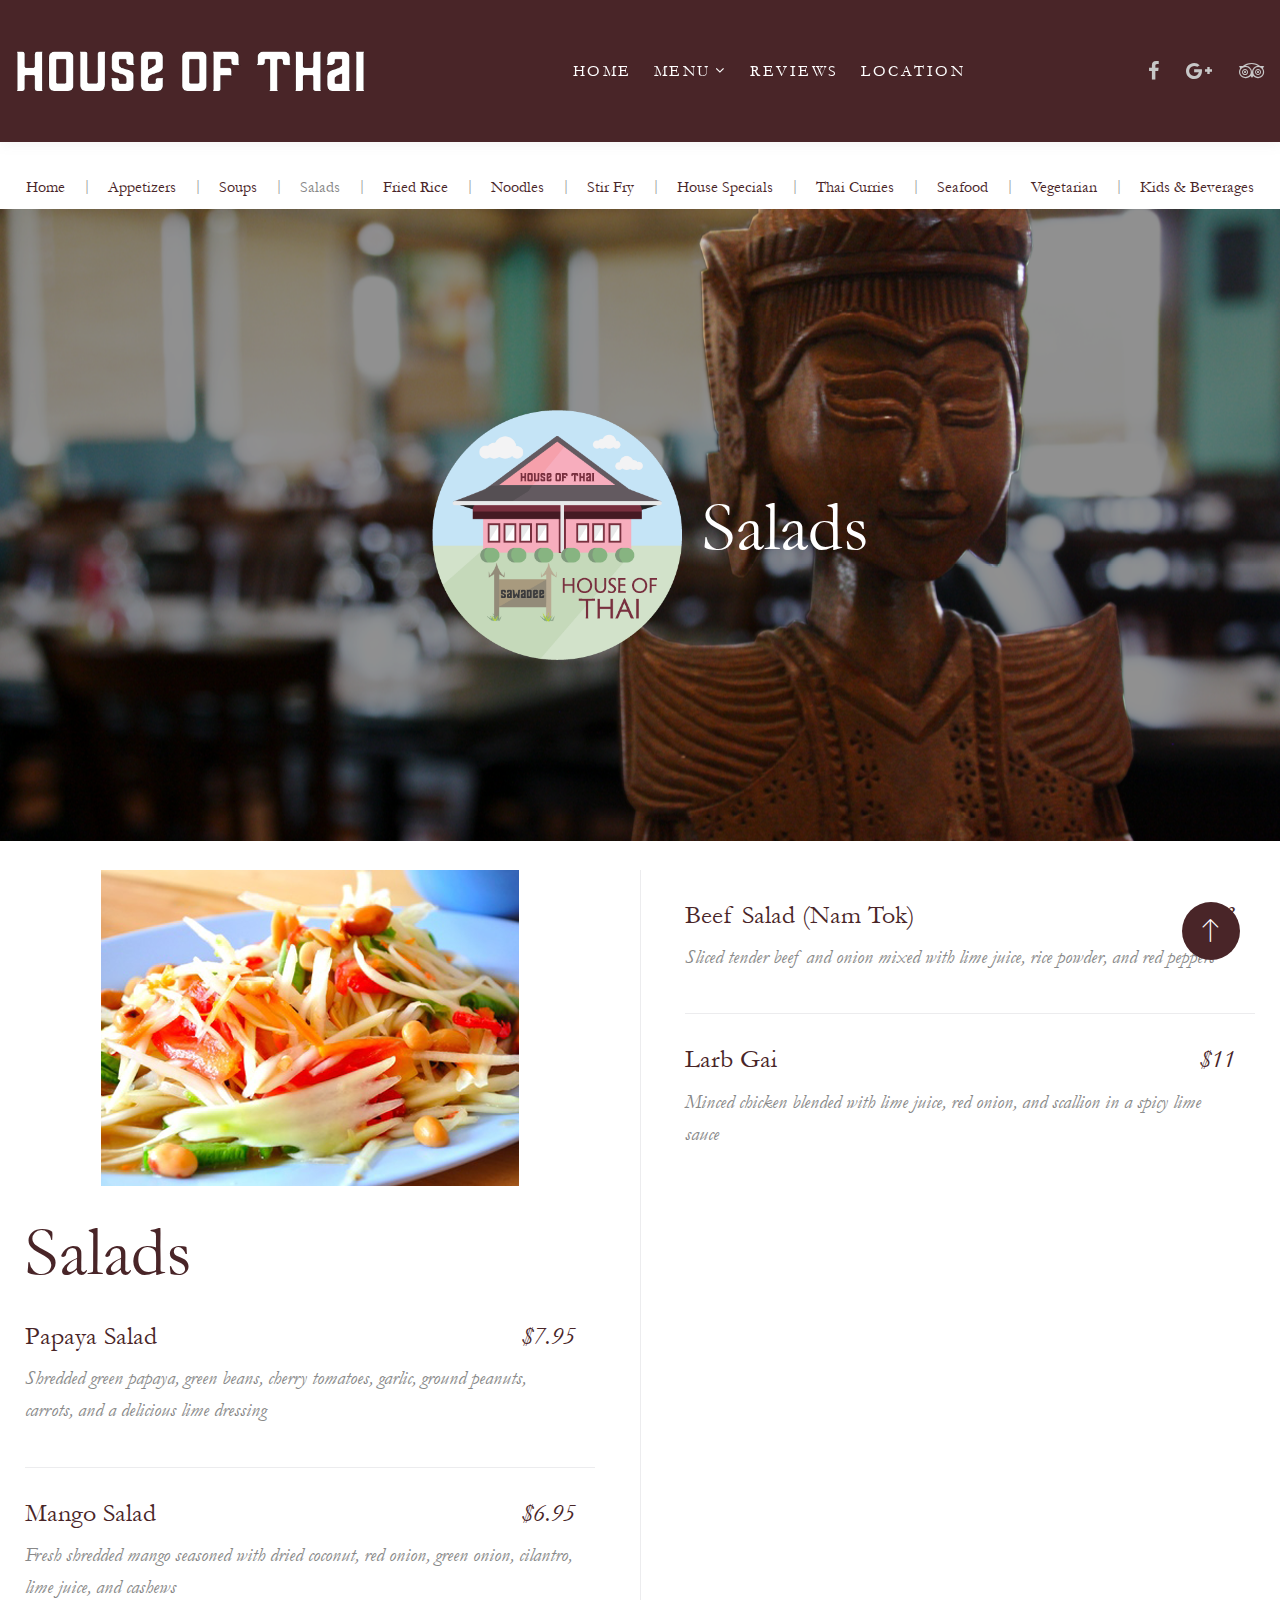
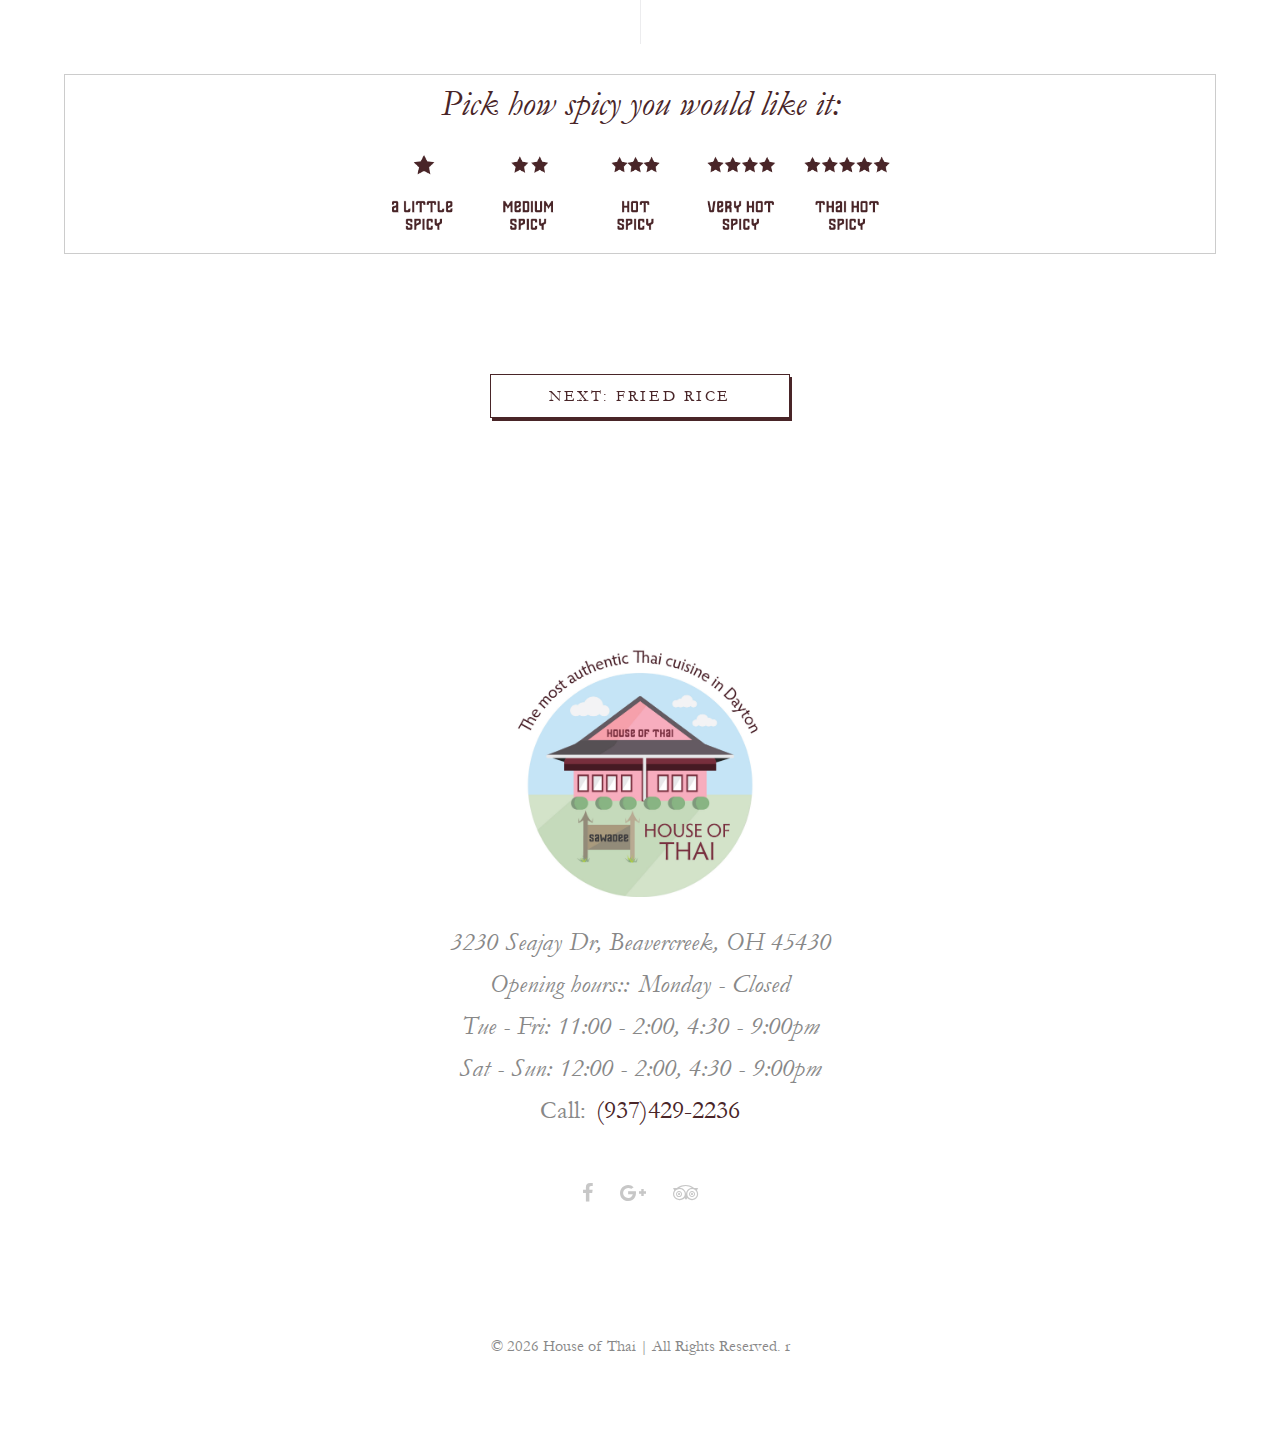
<file: HouseOfThai/Salads.html>
﻿<!DOCTYPE html>
<html class="wide wow-animation smoothscroll" lang="en">
<head>
    <!-- Site Title-->
    <title>House of Thai Salad </title>
    <meta name="format-detection" content="telephone=no">
    <meta name="description"
          content="House of Thai offers authentic Thai cuisine and a casual family dining atmosphere.  It is conveniently located off US-35 in Beavercreek."/>
    <meta name="keywords"
          content="House of Thai, duck, pad thai, restaurant, thai restaurant, thai food, Beavercreek, OH, Ohio, Dayton"/>
    <meta name="viewport"
          content="width=device-width, height=device-height, initial-scale=1.0, maximum-scale=1.0, user-scalable=0">
    <meta http-equiv="X-UA-Compatible" content="IE=edge">
    <meta charset="utf-8">
    <link rel="icon" href="./Content/images/favicon.ico" type="image/x-icon">
    <!-- Stylesheets-->
    <link rel="stylesheet" type="text/css" href="//fonts.googleapis.com/css?family=Monoton">
    <link rel="stylesheet" href="./Content/css/bootstrap.css">
    <link rel="stylesheet" href="./Content/css/style.css">
    <!--[if lt IE 10]>
    <div style="background: #212121; padding: 10px 0; box-shadow: 3px 3px 5px 0 rgba(0,0,0,.3); clear: both; text-align:center; position: relative; z-index:1;">
        <a href="http://windows.microsoft.com/en-US/internet-explorer/"><img
                src="./Content/images/ie8-panel/warning_bar_0000_us.jpg" border="0" height="42" width="820"
                alt="You are using an outdated browser. For a faster, safer browsing experience, upgrade for free today."></a>
    </div>
    <script src="./Content/js/html5shiv.min.js"></script>
    <![endif]-->
    <script>
        (function (i, s, o, g, r, a, m) {
            i['GoogleAnalyticsObject'] = r;
            i[r] = i[r] || function () {
                (i[r].q = i[r].q || []).push(arguments)
            }, i[r].l = 1 * new Date();
            a = s.createElement(o),
                m = s.getElementsByTagName(o)[0];
            a.async = 1;
            a.src = g;
            m.parentNode.insertBefore(a, m)
        })(window, document, 'script', 'https://www.google-analytics.com/analytics.js', 'ga');

        ga('create', 'UA-103161140-1', 'auto');
        ga('send', 'pageview');

    </script>
</head>
<body>
<!-- Page-->
<div class="page">
    <div id="page-loader">
        <div class="./Content/cssload-container">
            <div class="./Content/cssload-speeding-wheel"></div>
        </div>
    </div>
    <!-- Page header-->
    <header class="page-header">
        <!-- RD Navbar-->
        <div class="rd-navbar-wrap">
            <nav class="rd-navbar" data-layout="rd-navbar-fixed" data-sm-layout="rd-navbar-fixed"
                 data-sm-device-layout="rd-navbar-fixed" data-md-layout="rd-navbar-static"
                 data-md-device-layout="rd-navbar-fixed" data-lg-device-layout="rd-navbar-fixed"
                 data-lg-layout="rd-navbar-static" data-stick-up-clone="false" data-sm-stick-up="true"
                 data-md-stick-up="true" data-lg-stick-up="true" data-md-stick-up-offset="69px"
                 data-lg-stick-up-offset="35px" data-body-class="rd-navbar-static-smooth">
                <div class="rd-navbar-inner">
                    <!-- RD Navbar Panel-->
                    <div class="rd-navbar-panel">
                        <button class="rd-navbar-toggle" data-rd-navbar-toggle=".rd-navbar-nav-wrap">
                            <span></span>
                        </button>
                        <!-- RD Navbar Brand-->
                        <div class="rd-navbar-brand">
                            <a class="brand-name" href="index.html">
                                <img src="./Content/images/HouseofThai/OutlineLogo600.png" alt="House of Thai"
                                     width="350px"/>
                            </a>
                        </div>
                    </div>
                    <!-- RD Navbar Nav-->
                    <div class="rd-navbar-nav-wrap">
                        <ul class="list-inline-sm footer-minimal__list">
                            <li>
                                <a class="icon icon-sm icon-gray-4 fa fa-facebook"
                                   href="https://www.facebook.com/pages/House-of-Thai-Restaurant/111660332205188?ref=br_rs"></a>
                            </li>

                            <li>
                                <a class="icon icon-sm icon-gray-4 fa fa-google-plus"
                                   href="https://www.google.com/#q=house+of+thai&lrd=0x88409b097902eee5:0x468a6311971a28a7,1,"></a>
                            </li>

                            <li>
                                <a class="icon icon-sm icon-gray-4 fa fa-tripadvisor"
                                   href="https://www.tripadvisor.com/Restaurant_Review-g50068-d3846354-Reviews-House_of_Thai-Beavercreek_Ohio.html"></a>
                            </li>
                        </ul>
                        <ul class="rd-navbar-nav">
                            <li>
                                <a href="index.html">Home</a>
                            </li>
                            <li class="active">
                                <a>Menu</a>
                                <ul class="rd-navbar-dropdown">
                                    <li>
                                        <a href="Appetizers.html">Appetizers</a>
                                    </li>
                                    <li>
                                        <a href="Soup.html">Soups</a>
                                    </li>
                                    <li>
                                        <a href="Salads.html">Salads</a>
                                    </li>
                                    <li>
                                        <a href="FriedRice.html">Fried Rice</a>
                                    </li>
                                    <li>
                                        <a href="Noodles.html">Noodles</a>
                                    </li>
                                    <li>
                                        <a href="StirFry.html">Stir Fry</a>
                                    </li>
                                    <li>
                                        <a href="Curries.html">Curries</a>
                                    </li>
                                    <li>
                                        <a href="HouseSpecials.html">House Specials</a>
                                    </li>
                                    <li>
                                        <a href="Seafood.html">Seafood</a>
                                    </li>
                                    <li>
                                        <a href="Vegetarian.html">Vegetarian</a>
                                    </li>
                                    <li>
                                        <a href="KidsMealBeverages.html">Kids & Beverages</a>
                                    </li>
                                    <li>
                                        <a href="Desserts.html">Desserts</a>
                                    </li>
                                </ul>
                            </li>

                            <li>
                                <a href="index.html#reviews">Reviews</a>
                            </li>

                            <li>
                                <a href="index.html#location">Location</a>
                            </li>
                        </ul>
                    </div>
                </div>
            </nav>
        </div>
    </header>
    <section class="breadcrumbs-custom bg-white">
        <div class="shell">
            <div class="breadcrumbs-custom__inner">
                <ul class="breadcrumbs-custom__path">
                    <li>
                        <a href="index.html">Home</a>
                    </li>
                    <li>
                        <a href="Appetizers.html">Appetizers</a>
                    </li>
                    <li>
                        <a href="Soup.html">Soups</a>
                    </li>
                    <li class="active">
                        <a href="Salads.html">Salads</a>
                    </li>
                    <li>
                        <a href="FriedRice.html">Fried Rice</a>
                    </li>
                    <li>
                        <a href="Noodles.html">Noodles</a>
                    </li>
                    <li>
                        <a href="StirFry.html">Stir Fry</a>
                    </li>
                    <li>
                        <a href="HouseSpecials.html">House Specials</a>
                    </li>
                    <li>
                        <a href="Curries.html">Thai Curries</a>
                    </li>
                    <li>
                        <a href="Seafood.html">Seafood</a>
                    </li>
                    <li>
                        <a href="Vegetarian.html">Vegetarian</a>
                    </li>
                    <li>
                        <a href="KidsMealBeverages.html">Kids & Beverages</a>
                    </li>
                    <li>
                        <a href="Desserts.html">Desserts</a>
                    </li>
                </ul>
            </div>
        </div>
    </section>
    <section class="text-center">
        <!-- RD Parallax-->
        <div class="rd-parallax bg-image parallax-header rd-parallax-light" data-on="false" data-md-on="true"
             style="background-image: url(./Content/images/HouseofThai/BackgroundPhotoofHouseofThai2.png);">
            <div class="rd-parallax-layer" data-speed="0.35" data-type="media"
                 data-url="./Content/images/HouseofThai/BackgroundPhotoofHouseofThai2.png"></div>
            <div class="rd-parallax-layer" data-speed="0.1" data-type="html">
                <div class="parallax-header__inner">
                    <div class="parallax-header__content">
                        <div class="shell">
                            <div class="range range-xs-center">
                                <div class="cell-sm-10 cell-lg-8">
                                    <h1><img src="./Content/images/HouseofThai/House-of-Thai-Logo-Clear.png"
                                             alt="House of Thai Logo" height="250px;" width="250px;"
                                             style="margin:20px;">Salads</h1>
                                </div>
                            </div>
                        </div>
                    </div>
                </div>
            </div>
        </div>
    </section>
    <section class="section-sm bg-white">
        <div class="shell">
            <ul class="menu-wrap menu-wrap__two-columns">
                <!--column2-->
                <li>
                    <img src="./Content/images/HouseofThai/Food-Salad-418x315.png" alt="Thai Salad" width="418"
                         height="315" style="display:block;margin:0px auto 30px auto"/>
                    <h1>Salads</h1>
                    <div class="menu-inner-wrap">
                        <div class="menu-inner menu-inner__heading">
                            Papaya Salad<span class="menu-inner-price">7.95</span>
                        </div>
                        <div class="menu-inner">
                            <span>Shredded green papaya, green beans, cherry tomatoes, garlic, ground peanuts, carrots, and a delicious lime dressing</span><span></span>
                        </div>
                    </div>
                    <div class="menu-inner-wrap">
                        <div class="menu-inner menu-inner__heading">
                            Mango Salad<span class="menu-inner-price">6.95</span>
                        </div>
                        <div class="menu-inner">
                            <span>Fresh shredded mango seasoned with dried coconut, red onion, green onion, cilantro, lime juice, and cashews</span><span></span>
                        </div>
                    </div>
                </li>
                <li>
                    <div class="menu-inner-wrap">
                        <div class="menu-inner menu-inner__heading">
                            Beef Salad (Nam Tok)<span class="menu-inner-price">13</span>
                        </div>
                        <div class="menu-inner">
                            <span>Sliced tender beef and onion mixed with lime juice, rice powder, and red peppers</span><span></span>
                        </div>
                    </div>
                    <div class="menu-inner-wrap">
                        <div class="menu-inner menu-inner__heading">
                            Larb Gai<span class="menu-inner-price">11</span>
                        </div>
                        <div class="menu-inner">
                            <span>Minced chicken blended with lime juice, red onion, and scallion in a spicy lime sauce</span><span></span>
                        </div>
                    </div>
                </li>
            </ul>
        </div>
        <div style="border:solid 1px #ccc;width:90%;display:block;margin:30px auto;">
            <h5 style="text-align:center;">
                Pick how spicy you would like it:
                <img src="./Content/images/HouseofThai/Spicy-Chart.png" alt="Spicy Chart"
                     style="display:block;width:90%; max-width:500px;margin:20px auto;">
            </h5>
        </div>
    </section>
    <a class="button button-gray-light-outline" href="FriedRice.html"
       style="display:block;margin:30px auto;width:300px;">
        <span>Next: Fried Rice</span>
    </a>
    <section class="section-sm"></section>

    <!-- Page Footer -->
    <footer class="footer-minimal">


        <div class="shell">
            <a class="figure-inline" href="./">
                <figure>
                    <img src="./Content/images/HouseofThai/House-of-Thai-Logo-Final.jpg" alt="House of Thai Logo"
                         width="250" height="250"/>
                </figure>
            </a>
            <ul>
                <li class="text-italic">3230 Seajay Dr, Beavercreek, OH 45430</li>
                <li class="text-italic">
                    <dl class="list-terms-minimal">
                        <dt>Opening hours:</dt>
                        <dd>Monday - Closed<br></dd>
                        <dd>Tue - Fri: 11:00 - 2:00, 4:30 - 9:00pm<br></dd>
                        <dd>Sat - Sun: 12:00 - 2:00, 4:30 - 9:00pm<br></dd>
                    </dl>
                </li>
                <li>
                    <dl class="list-terms-minimal">
                        <dt>Call</dt>
                        <dd>
                            <a href="callto:#">(937)429-2236</a>
                        </dd>
                    </dl>
                </li>
            </ul>
            <ul class="list-inline-sm footer-minimal__list">
                <li>
                    <a class="icon icon-sm icon-gray-4 fa fa-facebook"
                       href="https://www.facebook.com/pages/House-of-Thai-Restaurant/111660332205188?ref=br_rs"></a>
                </li>

                <li>
                    <a class="icon icon-sm icon-gray-4 fa fa-google-plus"
                       href="https://www.google.com/#q=house+of+thai&lrd=0x88409b097902eee5:0x468a6311971a28a7,1,"></a>
                </li>

                <li>
                    <a class="icon icon-sm icon-gray-4 fa fa-tripadvisor"
                       href="https://www.tripadvisor.com/Restaurant_Review-g50068-d3846354-Reviews-House_of_Thai-Beavercreek_Ohio.html"></a>
                </li>
            </ul>
            <p class="rights">
                <span>©</span> <span id="copyright-year"></span> <span>House of Thai |</span><span>&nbsp;</span><span>All Rights Reserved. </span>r
            </p>
        </div>
    </footer>
</div>
<!-- Global Mailform Output-->
<div class="snackbars" id="form-output-global"></div>
<!-- PhotoSwipe Gallery-->
<div class="pswp" tabindex="-1" role="dialog" aria-hidden="true">
    <div class="pswp__bg"></div>
    <div class="pswp__scroll-wrap">
        <div class="pswp__container">
            <div class="pswp__item"></div>
            <div class="pswp__item"></div>
            <div class="pswp__item"></div>
        </div>
        <div class="pswp__ui pswp__ui--hidden">
            <div class="pswp__top-bar">
                <div class="pswp__counter"></div>
                <button class="pswp__button pswp__button--close" title="Close (Esc)"></button>
                <button class="pswp__button pswp__button--share" title="Share"></button>
                <button class="pswp__button pswp__button--fs" title="Toggle fullscreen"></button>
                <button class="pswp__button pswp__button--zoom" title="Zoom in/out"></button>
                <div class="pswp__preloader">
                    <div class="pswp__preloader__icn">
                        <div class="pswp__preloader__cut">
                            <div class="pswp__preloader__donut"></div>
                        </div>
                    </div>
                </div>
            </div>
            <div class="pswp__share-modal pswp__share-modal--hidden pswp__single-tap">
                <div class="pswp__share-tooltip"></div>
            </div>
            <button class="pswp__button pswp__button--arrow--left" title="Previous (arrow left)"></button>
            <button class="pswp__button pswp__button--arrow--right" title="Next (arrow right)"></button>
            <div class="pswp__caption">
                <div class="pswp__caption__cent"></div>
            </div>
        </div>
    </div>
</div>
<!-- Javascript-->
<script src="./Content/js/core.min.js"></script>
<script src="./Content/js/script.js"></script>
</body>
</html>
</file>
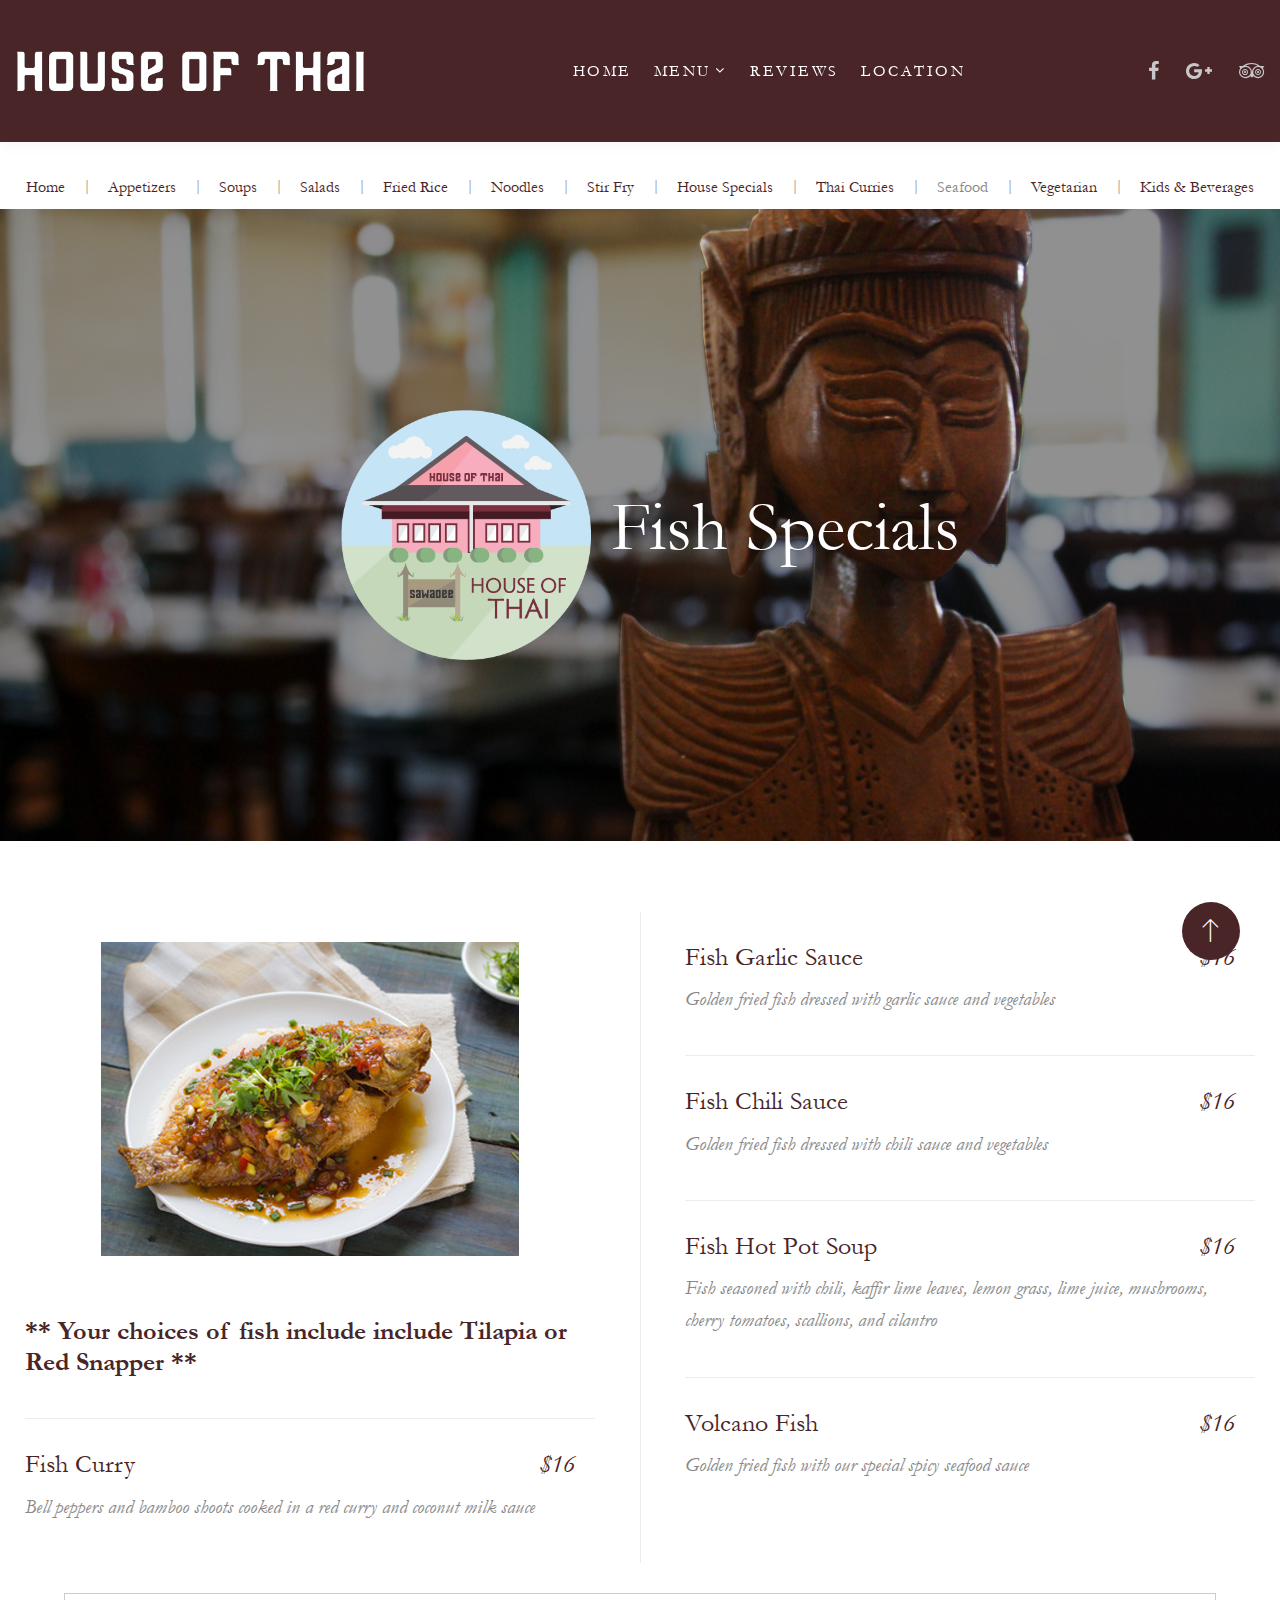
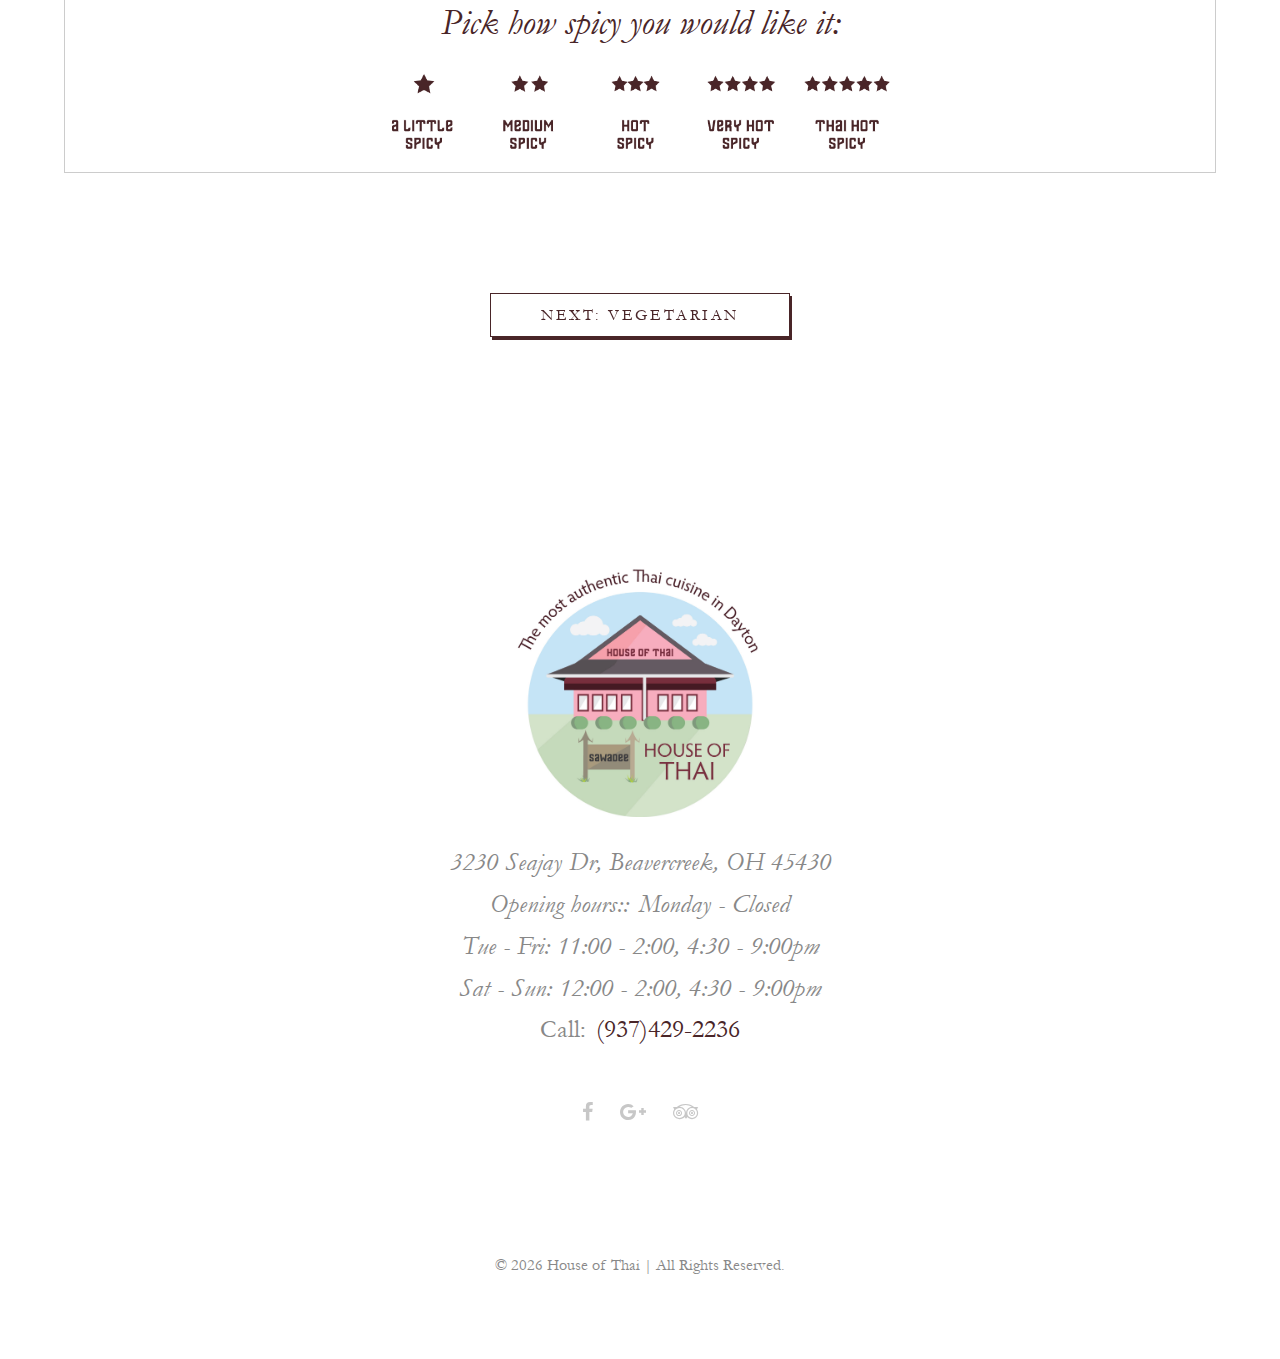
<file: HouseOfThai/Seafood.html>
﻿<!DOCTYPE html>
<html class="wide wow-animation smoothscroll" lang="en">
<head>
    <!-- Site Title-->
    <title>House of Thai Seafood</title>
    <meta name="format-detection" content="telephone=no">
    <meta name="description"
          content="House of Thai offers authentic Thai cuisine and a casual family dining atmosphere.  It is conveniently located off US-35 in Beavercreek."/>
    <meta name="keywords"
          content="House of Thai, duck, pad thai, restaurant, thai restaurant, thai food, Beavercreek, OH, Ohio, Dayton"/>
    <meta name="viewport"
          content="width=device-width, height=device-height, initial-scale=1.0, maximum-scale=1.0, user-scalable=0">
    <meta http-equiv="X-UA-Compatible" content="IE=edge">
    <meta charset="utf-8">
    <link rel="icon" href="./Content/images/favicon.ico" type="image/x-icon">
    <!-- Stylesheets-->
    <link rel="stylesheet" type="text/css" href="//fonts.googleapis.com/css?family=Monoton">
    <link rel="stylesheet" href="./Content/css/bootstrap.css">
    <link rel="stylesheet" href="./Content/css/style.css">
    <!--[if lt IE 10]>
    <div style="background: #212121; padding: 10px 0; box-shadow: 3px 3px 5px 0 rgba(0,0,0,.3); clear: both; text-align:center; position: relative; z-index:1;">
        <a href="http://windows.microsoft.com/en-US/internet-explorer/"><img
                src="./Content/images/ie8-panel/warning_bar_0000_us.jpg" border="0" height="42" width="820"
                alt="You are using an outdated browser. For a faster, safer browsing experience, upgrade for free today."></a>
    </div>
    <script src="./Content/js/html5shiv.min.js"></script>
    <![endif]-->
    <script>
        (function (i, s, o, g, r, a, m) {
            i['GoogleAnalyticsObject'] = r;
            i[r] = i[r] || function () {
                (i[r].q = i[r].q || []).push(arguments)
            }, i[r].l = 1 * new Date();
            a = s.createElement(o),
                m = s.getElementsByTagName(o)[0];
            a.async = 1;
            a.src = g;
            m.parentNode.insertBefore(a, m)
        })(window, document, 'script', 'https://www.google-analytics.com/analytics.js', 'ga');

        ga('create', 'UA-103161140-1', 'auto');
        ga('send', 'pageview');

    </script>
</head>
<body>
<!-- Page-->
<div class="page">
    <div id="page-loader">
        <div class="./Content/cssload-container">
            <div class="./Content/cssload-speeding-wheel"></div>
        </div>
    </div>
    <!-- Page header-->
    <header class="page-header">
        <!-- RD Navbar-->
        <div class="rd-navbar-wrap">
            <nav class="rd-navbar" data-layout="rd-navbar-fixed" data-sm-layout="rd-navbar-fixed"
                 data-sm-device-layout="rd-navbar-fixed" data-md-layout="rd-navbar-static"
                 data-md-device-layout="rd-navbar-fixed" data-lg-device-layout="rd-navbar-fixed"
                 data-lg-layout="rd-navbar-static" data-stick-up-clone="false" data-sm-stick-up="true"
                 data-md-stick-up="true" data-lg-stick-up="true" data-md-stick-up-offset="69px"
                 data-lg-stick-up-offset="35px" data-body-class="rd-navbar-static-smooth">
                <div class="rd-navbar-inner">
                    <!-- RD Navbar Panel-->
                    <div class="rd-navbar-panel">
                        <button class="rd-navbar-toggle" data-rd-navbar-toggle=".rd-navbar-nav-wrap">
                            <span></span>
                        </button>
                        <!-- RD Navbar Brand-->
                        <div class="rd-navbar-brand">
                            <a class="brand-name" href="index.html">
                                <img src="./Content/images/HouseofThai/OutlineLogo600.png" alt="House of Thai"
                                     width="350px"/>
                            </a>
                        </div>
                    </div>
                    <!-- RD Navbar Nav-->
                    <div class="rd-navbar-nav-wrap">
                        <ul class="list-inline-sm footer-minimal__list">
                            <li>
                                <a class="icon icon-sm icon-gray-4 fa fa-facebook"
                                   href="https://www.facebook.com/pages/House-of-Thai-Restaurant/111660332205188?ref=br_rs"></a>
                            </li>

                            <li>
                                <a class="icon icon-sm icon-gray-4 fa fa-google-plus"
                                   href="https://www.google.com/#q=house+of+thai&lrd=0x88409b097902eee5:0x468a6311971a28a7,1,"></a>
                            </li>

                            <li>
                                <a class="icon icon-sm icon-gray-4 fa fa-tripadvisor"
                                   href="https://www.tripadvisor.com/Restaurant_Review-g50068-d3846354-Reviews-House_of_Thai-Beavercreek_Ohio.html"></a>
                            </li>
                        </ul>
                        <ul class="rd-navbar-nav">
                            <li>
                                <a href="index.html">Home</a>
                            </li>
                            <li class="active">
                                <a>Menu</a>
                                <ul class="rd-navbar-dropdown">
                                    <li>
                                        <a href="Appetizers.html">Appetizers</a>
                                    </li>
                                    <li>
                                        <a href="Soup.html">Soups</a>
                                    </li>
                                    <li>
                                        <a href="Salads.html">Salads</a>
                                    </li>
                                    <li>
                                        <a href="FriedRice.html">Fried Rice</a>
                                    </li>
                                    <li>
                                        <a href="Noodles.html">Noodles</a>
                                    </li>
                                    <li>
                                        <a href="StirFry.html">Stir Fry</a>
                                    </li>
                                    <li>
                                        <a href="Curries.html">Curries</a>
                                    </li>
                                    <li>
                                        <a href="HouseSpecials.html">House Specials</a>
                                    </li>
                                    <li>
                                        <a href="Seafood.html">Seafood</a>
                                    </li>
                                    <li>
                                        <a href="Vegetarian.html">Vegetarian</a>
                                    </li>
                                    <li>
                                        <a href="KidsMealBeverages.html">Kids & Beverages</a>
                                    </li>
                                    <li>
                                        <a href="Desserts.html">Desserts</a>
                                    </li>
                                </ul>
                            </li>

                            <li>
                                <a href="index.html#reviews">Reviews</a>
                            </li>

                            <li>
                                <a href="index.html#location">Location</a>
                            </li>
                        </ul>
                    </div>
                </div>
            </nav>
        </div>
    </header>
    <section class="breadcrumbs-custom bg-white">
        <div class="shell">
            <div class="breadcrumbs-custom__inner">
                <ul class="breadcrumbs-custom__path">
                    <li>
                        <a href="index.html">Home</a>
                    </li>
                    <li>
                        <a href="Appetizers.html">Appetizers</a>
                    </li>
                    <li>
                        <a href="Soup.html">Soups</a>
                    </li>
                    <li>
                        <a href="Salads.html">Salads</a>
                    </li>
                    <li>
                        <a href="FriedRice.html">Fried Rice</a>
                    </li>
                    <li>
                        <a href="Noodles.html">Noodles</a>
                    </li>
                    <li>
                        <a href="StirFry.html">Stir Fry</a>
                    </li>
                    <li>
                        <a href="HouseSpecials.html">House Specials</a>
                    </li>
                    <li>
                        <a href="Curries.html">Thai Curries</a>
                    </li>
                    <li class="active">
                        <a href="Seafood.html">Seafood</a>
                    </li>
                    <li>
                        <a href="Vegetarian.html">Vegetarian</a>
                    </li>
                    <li>
                        <a href="KidsMealBeverages.html">Kids & Beverages</a>
                    </li>
                    <li>
                        <a href="Desserts.html">Desserts</a>
                    </li>
                </ul>
            </div>
        </div>
    </section>
    <section class="text-center">
        <!-- RD Parallax-->
        <div class="rd-parallax bg-image parallax-header rd-parallax-light" data-on="false" data-md-on="true"
             style="background-image: url(./Content/images/HouseofThai/BackgroundPhotoofHouseofThai2.png);">
            <div class="rd-parallax-layer" data-speed="0.35" data-type="media"
                 data-url="./Content/images/HouseofThai/BackgroundPhotoofHouseofThai2.png"></div>
            <div class="rd-parallax-layer" data-speed="0.1" data-type="html">
                <div class="parallax-header__inner">
                    <div class="parallax-header__content">
                        <div class="shell">
                            <div class="range range-xs-center">
                                <div class="cell-sm-10 cell-lg-8">
                                    <h1><img src="./Content/images/HouseofThai/House-of-Thai-Logo-Clear.png"
                                             alt="House of Thai Logo" height="250px;" width="250px;"
                                             style="margin:20px;">Fish Specials</h1>
                                </div>
                            </div>
                        </div>
                    </div>
                </div>
            </div>
        </div>
    </section>
    <
    <section class="section-sm bg-white">
        <div class="shell">
            <ul class="menu-wrap menu-wrap__two-columns">
                <li>
                    <img src="./Content/images/HouseofThai/Food-SeaFood-418x315.png" alt="Seafood" width="418" height="315" style="display:block;margin:30px auto;"/>
                    <div class="menu-inner-wrap">
                        <div class="menu-inner menu-inner__heading" style="font-weight: bold">** Your choices of fish
                            include include Tilapia or Red Snapper  **
                        </div>
                    </div>
                    <div class="menu-inner-wrap">
                        <div class="menu-inner menu-inner__heading">
                            Fish Curry<span class="menu-inner-price">16</span>
                        </div>
                        <div class="menu-inner">
                            <span>Bell peppers and bamboo shoots cooked in a red curry and coconut milk sauce</span><span></span>
                        </div>
                    </div>
                </li>
                <!--column2-->
                <li>
                    <div class="menu-inner-wrap">
                        <div class="menu-inner menu-inner__heading">
                            Fish Garlic Sauce<span class="menu-inner-price">16</span>
                        </div>
                        <div class="menu-inner">
                            <span>Golden fried fish dressed with garlic sauce and vegetables</span><span></span>
                        </div>
                    </div>
                    <div class="menu-inner-wrap">
                        <div class="menu-inner menu-inner__heading">
                            Fish Chili Sauce<span class="menu-inner-price">16</span>
                        </div>
                        <div class="menu-inner">
                            <span>Golden fried fish dressed with chili sauce and vegetables</span><span></span>
                        </div>
                    </div>
                    <div class="menu-inner-wrap">
                        <div class="menu-inner menu-inner__heading">
                            Fish Hot Pot Soup<span class="menu-inner-price">16</span>
                        </div>
                        <div class="menu-inner">
                            <span>Fish seasoned with chili, kaffir lime leaves, lemon grass, lime juice, mushrooms, cherry tomatoes, scallions, and cilantro</span><span></span>
                        </div>
                    </div>
                    <div class="menu-inner-wrap">
                        <div class="menu-inner menu-inner__heading">
                            Volcano Fish<span class="menu-inner-price">16</span>
                        </div>
                        <div class="menu-inner">
                            <span>Golden fried fish with our special spicy seafood sauce</span><span></span>
                        </div>
                    </div>
                </li>
            </ul>
        </div>
        <div style="border:solid 1px #ccc;width:90%;display:block;margin:30px auto;">
            <h5 style="text-align:center;">
                Pick how spicy you would like it:
                <img src="./Content/images/HouseofThai/Spicy-Chart.png" alt="Spicy Chart"
                     style="display:block;width:90%; max-width:500px;margin:20px auto;">
            </h5>
        </div>
    </section>

    <a class="button button-gray-light-outline" href="Vegetarian.html"
       style="display:block;margin:30px auto;width:300px;">
        <span>Next: Vegetarian</span>
    </a>
    <section class="section-sm"></section>
    <!-- Page Footer -->
    <footer class="footer-minimal">


        <div class="shell">
            <a class="figure-inline" href="./">
                <figure>
                    <img src="./Content/images/HouseofThai/House-of-Thai-Logo-Final.jpg" alt="House of Thai Logo"
                         width="250" height="250"/>
                </figure>
            </a>
            <ul>
                <li class="text-italic">3230 Seajay Dr, Beavercreek, OH 45430</li>
                <li class="text-italic">
                    <dl class="list-terms-minimal">
                        <dt>Opening hours:</dt>
                        <dd>Monday - Closed<br></dd>
                        <dd>Tue - Fri: 11:00 - 2:00, 4:30 - 9:00pm<br></dd>
                        <dd>Sat - Sun: 12:00 - 2:00, 4:30 - 9:00pm<br></dd>
                    </dl>
                </li>
                <li>
                    <dl class="list-terms-minimal">
                        <dt>Call</dt>
                        <dd>
                            <a href="callto:#">(937)429-2236</a>
                        </dd>
                    </dl>
                </li>
            </ul>
            <ul class="list-inline-sm footer-minimal__list">
                <li>
                    <a class="icon icon-sm icon-gray-4 fa fa-facebook"
                       href="https://www.facebook.com/pages/House-of-Thai-Restaurant/111660332205188?ref=br_rs"></a>
                </li>

                <li>
                    <a class="icon icon-sm icon-gray-4 fa fa-google-plus"
                       href="https://www.google.com/#q=house+of+thai&lrd=0x88409b097902eee5:0x468a6311971a28a7,1,"></a>
                </li>

                <li>
                    <a class="icon icon-sm icon-gray-4 fa fa-tripadvisor"
                       href="https://www.tripadvisor.com/Restaurant_Review-g50068-d3846354-Reviews-House_of_Thai-Beavercreek_Ohio.html"></a>
                </li>
            </ul>
            <p class="rights">
                <span>©</span> <span id="copyright-year"></span> <span>House of Thai |</span><span>&nbsp;</span><span>All Rights Reserved. </span>
            </p>
        </div>
    </footer>
</div>
<!-- Global Mailform Output-->
<div class="snackbars" id="form-output-global"></div>
<!-- PhotoSwipe Gallery-->
<div class="pswp" tabindex="-1" role="dialog" aria-hidden="true">
    <div class="pswp__bg"></div>
    <div class="pswp__scroll-wrap">
        <div class="pswp__container">
            <div class="pswp__item"></div>
            <div class="pswp__item"></div>
            <div class="pswp__item"></div>
        </div>
        <div class="pswp__ui pswp__ui--hidden">
            <div class="pswp__top-bar">
                <div class="pswp__counter"></div>
                <button class="pswp__button pswp__button--close" title="Close (Esc)"></button>
                <button class="pswp__button pswp__button--share" title="Share"></button>
                <button class="pswp__button pswp__button--fs" title="Toggle fullscreen"></button>
                <button class="pswp__button pswp__button--zoom" title="Zoom in/out"></button>
                <div class="pswp__preloader">
                    <div class="pswp__preloader__icn">
                        <div class="pswp__preloader__cut">
                            <div class="pswp__preloader__donut"></div>
                        </div>
                    </div>
                </div>
            </div>
            <div class="pswp__share-modal pswp__share-modal--hidden pswp__single-tap">
                <div class="pswp__share-tooltip"></div>
            </div>
            <button class="pswp__button pswp__button--arrow--left" title="Previous (arrow left)"></button>
            <button class="pswp__button pswp__button--arrow--right" title="Next (arrow right)"></button>
            <div class="pswp__caption">
                <div class="pswp__caption__cent"></div>
            </div>
        </div>
    </div>
</div>
<!-- Javascript-->
<script src="./Content/js/core.min.js"></script>
<script src="./Content/js/script.js"></script>
</body>
</html>
</file>
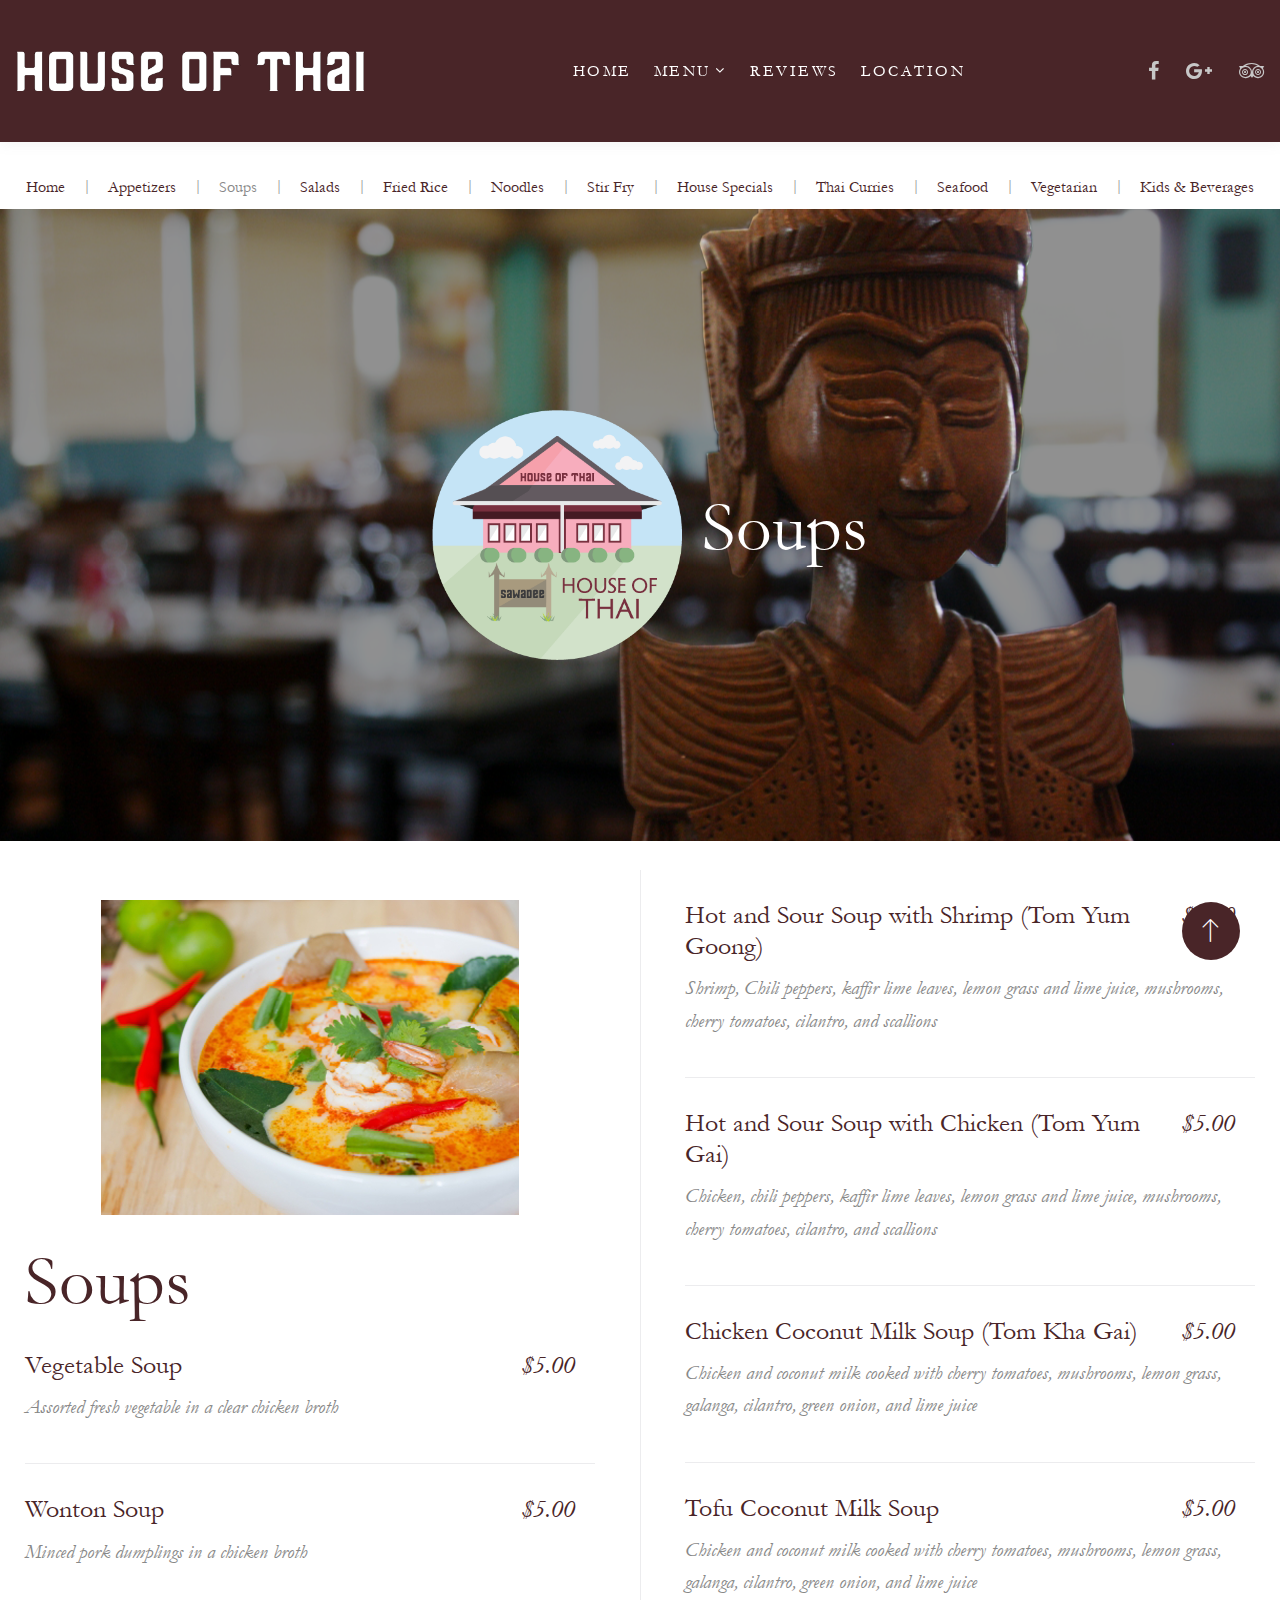
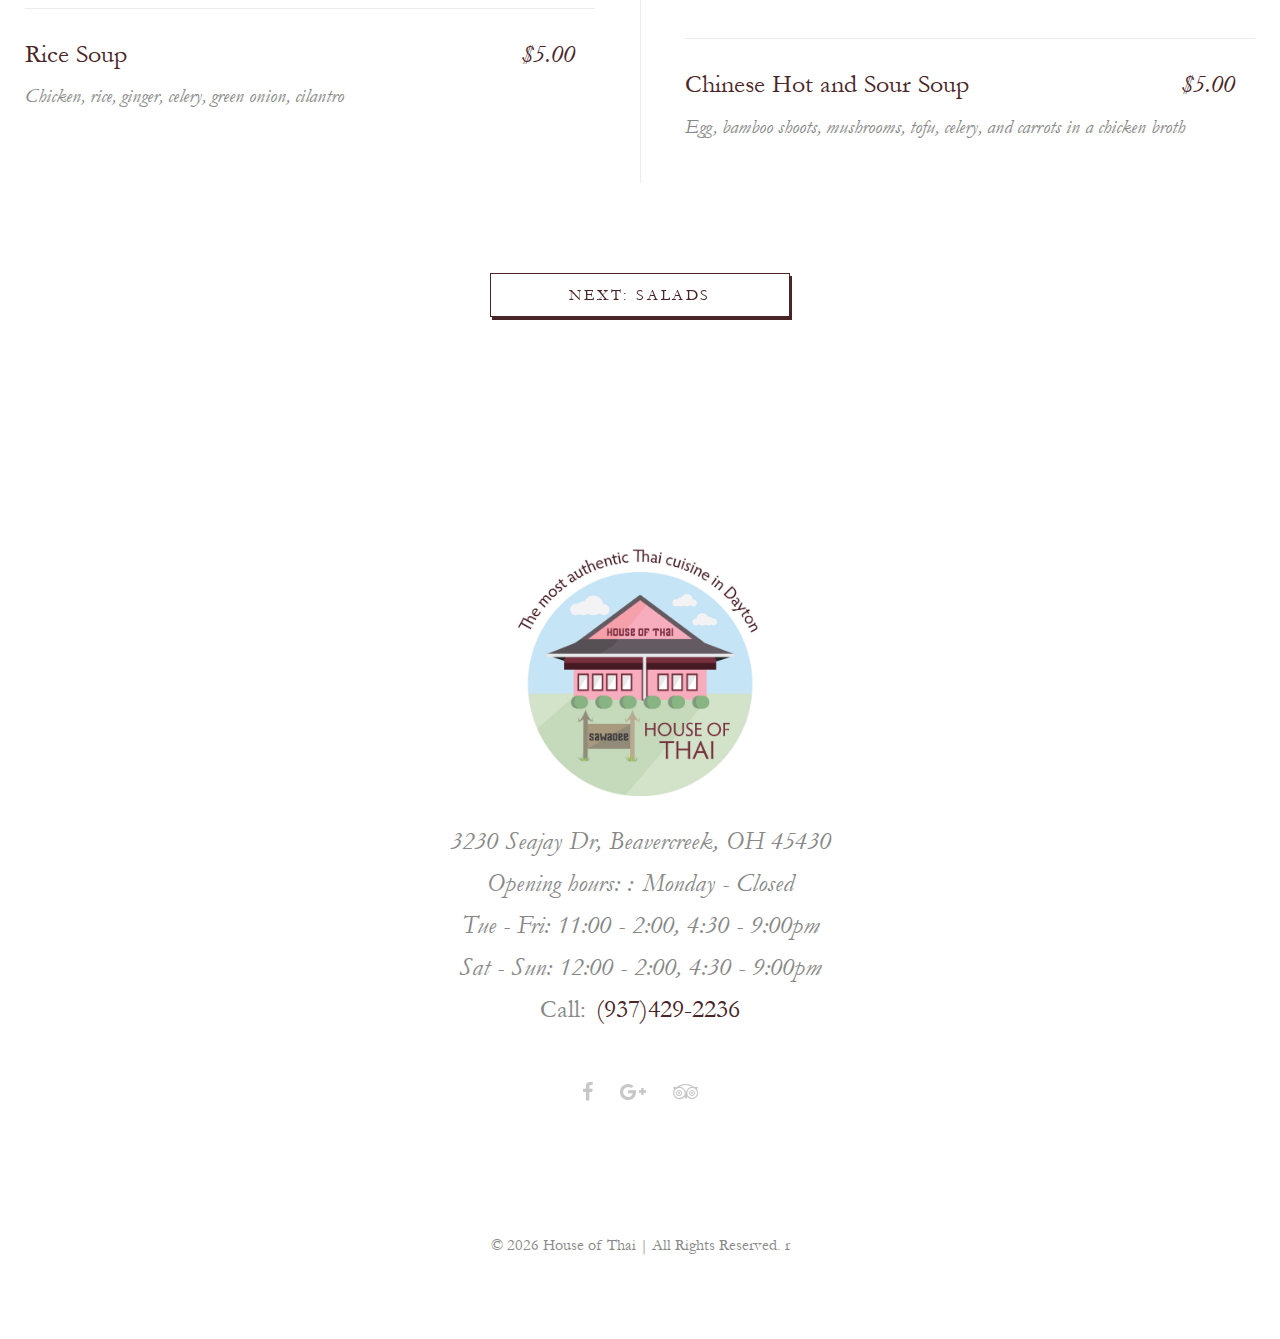
<file: HouseOfThai/Soup.html>
﻿<!DOCTYPE html>
<html class="wide wow-animation smoothscroll" lang="en">
<head>
    <!-- Site Title-->
    <title>House of Thai Soup</title>
    <meta name="format-detection" content="telephone=no">
    <meta name="description" content="House of Thai offers authentic Thai cuisine and a casual family dining atmosphere.  It is conveniently located off US-35 in Beavercreek."/>
    <meta name="keywords" content="House of Thai, duck, pad thai, restaurant, thai restaurant, thai food, Beavercreek, OH, Ohio, Dayton"/>
    <meta name="viewport" content="width=device-width, height=device-height, initial-scale=1.0, maximum-scale=1.0, user-scalable=0">
    <meta http-equiv="X-UA-Compatible" content="IE=edge">
    <meta charset="utf-8">
    <link rel="icon" href="./Content/images/favicon.ico" type="image/x-icon">
    <!-- Stylesheets-->
    <link rel="stylesheet" type="text/css" href="//fonts.googleapis.com/css?family=Monoton">
    <link rel="stylesheet" href="./Content/css/bootstrap.css">
    <link rel="stylesheet" href="./Content/css/style.css">
    <!--[if lt IE 10]>
        <div style="background: #212121; padding: 10px 0; box-shadow: 3px 3px 5px 0 rgba(0,0,0,.3); clear: both; text-align:center; position: relative; z-index:1;"><a href="http://windows.microsoft.com/en-US/internet-explorer/"><img src="./Content/images/ie8-panel/warning_bar_0000_us.jpg" border="0" height="42" width="820" alt="You are using an outdated browser. For a faster, safer browsing experience, upgrade for free today."></a></div>
        <script src="./Content/js/html5shiv.min.js"></script>
    <![endif]-->
    <script>
  (function(i,s,o,g,r,a,m){i['GoogleAnalyticsObject']=r;i[r]=i[r]||function(){
  (i[r].q=i[r].q||[]).push(arguments)},i[r].l=1*new Date();a=s.createElement(o),
  m=s.getElementsByTagName(o)[0];a.async=1;a.src=g;m.parentNode.insertBefore(a,m)
  })(window,document,'script','https://www.google-analytics.com/analytics.js','ga');

  ga('create', 'UA-103161140-1', 'auto');
  ga('send', 'pageview');

</script>
</head>
<body>
<!-- Page-->
<div class="page">
<div id="page-loader">
    <div class="./Content/cssload-container">
        <div class="./Content/cssload-speeding-wheel"></div>
    </div>
</div>
<!-- Page header-->
<header class="page-header">
    <!-- RD Navbar-->
    <div class="rd-navbar-wrap">
        <nav class="rd-navbar" data-layout="rd-navbar-fixed" data-sm-layout="rd-navbar-fixed" data-sm-device-layout="rd-navbar-fixed" data-md-layout="rd-navbar-static" data-md-device-layout="rd-navbar-fixed" data-lg-device-layout="rd-navbar-fixed" data-lg-layout="rd-navbar-static" data-stick-up-clone="false" data-sm-stick-up="true" data-md-stick-up="true" data-lg-stick-up="true" data-md-stick-up-offset="69px" data-lg-stick-up-offset="35px" data-body-class="rd-navbar-static-smooth">
            <div class="rd-navbar-inner">
                <!-- RD Navbar Panel-->
                <div class="rd-navbar-panel">
                    <button class="rd-navbar-toggle" data-rd-navbar-toggle=".rd-navbar-nav-wrap">
                        <span></span>
                    </button>
                    <!-- RD Navbar Brand-->
                    <div class="rd-navbar-brand">
                        <a class="brand-name" href="index.html">
                            <img src="./Content/images/HouseofThai/OutlineLogo600.png" alt="House of Thai" width="350px"/>
                        </a>
                    </div>
                </div>
                <!-- RD Navbar Nav-->
                <div class="rd-navbar-nav-wrap">
                    <ul class="list-inline-sm footer-minimal__list">
                        <li>
                            <a class="icon icon-sm icon-gray-4 fa fa-facebook"
                               href="https://www.facebook.com/pages/House-of-Thai-Restaurant/111660332205188?ref=br_rs"></a>
                        </li>

                        <li>
                            <a class="icon icon-sm icon-gray-4 fa fa-google-plus"
                               href="https://www.google.com/#q=house+of+thai&lrd=0x88409b097902eee5:0x468a6311971a28a7,1,"></a>
                        </li>

                        <li>
                            <a class="icon icon-sm icon-gray-4 fa fa-tripadvisor"
                               href="https://www.tripadvisor.com/Restaurant_Review-g50068-d3846354-Reviews-House_of_Thai-Beavercreek_Ohio.html"></a>
                        </li>
                    </ul>
                    <ul class="rd-navbar-nav">
                        <li >
                            <a href="index.html">Home</a>
                        </li>
                        <li class="active">
                            <a>Menu</a>
                            <ul class="rd-navbar-dropdown">
                                <li>
                                    <a href="Appetizers.html">Appetizers</a>
                                </li>
                                <li>
                                    <a href="Soup.html">Soups</a>
                                </li>
                                <li>
                                    <a href="Salads.html">Salads</a>
                                </li>
                                <li>
                                    <a href="FriedRice.html">Fried Rice</a>
                                </li>
                                <li>
                                    <a href="Noodles.html">Noodles</a>
                                </li>
                                <li>
                                    <a href="StirFry.html">Stir Fry</a>
                                </li>
                                <li>
                                    <a href="Curries.html">Curries</a>
                                </li>
                                <li>
                                    <a href="HouseSpecials.html">House Specials</a>
                                </li>
                                <li>
                                    <a href="Seafood.html">Seafood</a>
                                </li>
                                <li>
                                    <a href="Vegetarian.html">Vegetarian</a>
                                </li>
                                <li>
                                    <a href="KidsMealBeverages.html">Kids & Beverages</a>
                                </li>
                                <li>
                                    <a href="Desserts.html">Desserts</a>
                                </li>
                            </ul>
                        </li>

                        <li>
                            <a href="index.html#reviews">Reviews</a>
                        </li>

                        <li>
                            <a href="index.html#location">Location</a>
                        </li>
                    </ul>
                </div>
            </div>
        </nav>
    </div>
</header>
<section class="breadcrumbs-custom bg-white">
    <div class="shell">
        <div class="breadcrumbs-custom__inner">
            <ul class="breadcrumbs-custom__path">
                <li>
                    <a href="index.html">Home</a>
                </li>
                <li>
                    <a href="Appetizers.html">Appetizers</a>
                </li>
                <li class="active">
                    <a href="Soup.html">Soups</a>
                </li>
                <li >
                    <a href="Salads.html">Salads</a>
                </li>
                <li>
                    <a href="FriedRice.html">Fried Rice</a>
                </li>
                <li>
                    <a href="Noodles.html">Noodles</a>
                </li>
                <li>
                    <a href="StirFry.html">Stir Fry</a>
                </li>
                <li>
                    <a href="HouseSpecials.html">House Specials</a>
                </li>
                <li>
                    <a href="Curries.html">Thai Curries</a>
                </li>
                <li>
                    <a href="Seafood.html">Seafood</a>
                </li>
                <li>
                    <a href="Vegetarian.html">Vegetarian</a>
                </li>
                <li>
                    <a href="KidsMealBeverages.html">Kids & Beverages</a>
                </li>
                <li>
                    <a href="Desserts.html">Desserts</a>
                </li>
            </ul>
        </div>
    </div>
</section>
<section class="text-center">
    <!-- RD Parallax-->
    <div class="rd-parallax bg-image parallax-header rd-parallax-light" data-on="false" data-md-on="true" style="background-image: url(./Content/images/HouseofThai/BackgroundPhotoofHouseofThai2.png);">
        <div class="rd-parallax-layer" data-speed="0.35" data-type="media" data-url="./Content/images/HouseofThai/BackgroundPhotoofHouseofThai2.png"></div>
        <div class="rd-parallax-layer" data-speed="0.1" data-type="html">
            <div class="parallax-header__inner">
                <div class="parallax-header__content">
                    <div class="shell">
                        <div class="range range-xs-center">
                            <div class="cell-sm-10 cell-lg-8">
                                <h1><img src="./Content/images/HouseofThai/House-of-Thai-Logo-Clear.png" alt="House of Thai Logo" height="250px;" width="250px;" style="margin:20px;">Soups</h1>
                            </div>
                        </div>
                    </div>
                </div>
            </div>
        </div>
    </div>
</section>
<section class="section-sm bg-white">
    <div class="shell">
        <ul class="menu-wrap menu-wrap__two-columns">
            <li>
                <img src="./Content/images/HouseofThai/Food-Soup-418x315.png" alt="Thai Soups" width="418" height="315" style="display:block;margin:30px auto;"/>
                <h1>Soups</h1>
                <div class="menu-inner-wrap">
                    <div class="menu-inner menu-inner__heading">
                        Vegetable Soup<span class="menu-inner-price">5.00</span>
                    </div>
                    <div class="menu-inner">
                        <span>Assorted fresh vegetable in a clear chicken broth</span><span></span>
                    </div>
                </div>
                <div class="menu-inner-wrap">
                    <div class="menu-inner menu-inner__heading">
                        Wonton Soup<span class="menu-inner-price">5.00</span>
                    </div>
                    <div class="menu-inner">
                        <span>Minced pork dumplings in a chicken broth</span><span></span>
                    </div>
                </div>
                <div class="menu-inner-wrap">
                    <div class="menu-inner menu-inner__heading">
                        Rice Soup<span class="menu-inner-price">5.00</span>
                    </div>
                    <div class="menu-inner">
                        <span>Chicken, rice, ginger, celery, green onion, cilantro</span><span></span>
                    </div>
                </div>
            </li>
            <!--column2-->
            <li>
                <div class="menu-inner-wrap">
                    <div class="menu-inner menu-inner__heading">
                        Hot and Sour Soup with Shrimp (Tom Yum Goong)<span class="menu-inner-price">5.50</span>
                    </div>
                    <div class="menu-inner">
                        <span>Shrimp, Chili peppers, kaffir lime leaves, lemon grass and lime juice, mushrooms, cherry tomatoes, cilantro, and scallions</span><span></span>
                    </div>
                </div>
                <div class="menu-inner-wrap">
                    <div class="menu-inner menu-inner__heading">
                        Hot and Sour Soup with Chicken (Tom Yum Gai)<span class="menu-inner-price">5.00</span>
                    </div>
                    <div class="menu-inner">
                        <span>Chicken, chili peppers, kaffir lime leaves, lemon grass and lime juice, mushrooms, cherry tomatoes, cilantro, and scallions</span><span></span>
                    </div>
                </div>
                <div class="menu-inner-wrap">
                    <div class="menu-inner menu-inner__heading">
                        Chicken Coconut Milk Soup (Tom Kha Gai)<span class="menu-inner-price">5.00</span>
                    </div>
                    <div class="menu-inner">
                        <span>Chicken and coconut milk cooked with cherry tomatoes, mushrooms, lemon grass, galanga, cilantro, green onion, and lime juice</span><span></span>
                    </div>
                </div>
                <div class="menu-inner-wrap">
                    <div class="menu-inner menu-inner__heading">
                        Tofu Coconut Milk Soup<span class="menu-inner-price">5.00</span>
                    </div>
                    <div class="menu-inner">
                        <span>Chicken and coconut milk cooked with cherry tomatoes, mushrooms, lemon grass, galanga, cilantro, green onion, and lime juice</span><span></span>
                    </div>
                </div>
                <div class="menu-inner-wrap">
                    <div class="menu-inner menu-inner__heading">
                        Chinese Hot and Sour Soup<span class="menu-inner-price">5.00</span>
                    </div>
                    <div class="menu-inner">
                        <span>Egg, bamboo shoots, mushrooms, tofu, celery, and carrots in a chicken broth</span><span></span>
                    </div>
                </div>
                
            </li>
        </ul>
    </div>    
</section>
<a class="button button-gray-light-outline" href="Salads.html" style="display:block;margin:30px auto;width:300px;">
    <span>Next: Salads</span>
</a>
<section class="section-sm"> </section>

<!-- Page Footer -->
<footer class="footer-minimal">


    <div class="shell">
        <a class="figure-inline" href="./">
            <figure>
                <img src="./Content/images/HouseofThai/House-of-Thai-Logo-Final.jpg" alt="House of Thai Logo" width="250" height="250"/>
            </figure>
        </a>
        <ul>
            <li class="text-italic">3230 Seajay Dr, Beavercreek, OH 45430</li>
            <li class="text-italic">
                <dl class="list-terms-minimal">
                    <dt>Opening hours: </dt>
                    <dd>Monday - Closed<br></dd>
                    <dd>Tue - Fri: 11:00 - 2:00, 4:30 - 9:00pm<br></dd>
                    <dd>Sat - Sun: 12:00 - 2:00, 4:30 - 9:00pm<br></dd>
                </dl>
            </li>
            <li>
                <dl class="list-terms-minimal">
                    <dt>Call</dt>
                    <dd>
                        <a href="callto:#">(937)429-2236</a>
                    </dd>
                </dl>
            </li>
        </ul>
        <ul class="list-inline-sm footer-minimal__list">
            <li>
                <a class="icon icon-sm icon-gray-4 fa fa-facebook" href="https://www.facebook.com/pages/House-of-Thai-Restaurant/111660332205188?ref=br_rs"></a>
            </li>

            <li>
                <a class="icon icon-sm icon-gray-4 fa fa-google-plus" href="https://www.google.com/#q=house+of+thai&lrd=0x88409b097902eee5:0x468a6311971a28a7,1,"></a>
            </li>

            <li>
                <a class="icon icon-sm icon-gray-4 fa fa-tripadvisor" href="https://www.tripadvisor.com/Restaurant_Review-g50068-d3846354-Reviews-House_of_Thai-Beavercreek_Ohio.html"></a>
            </li>
        </ul>
        <p class="rights">
            <span>©</span> <span id="copyright-year"></span> <span>House of Thai |</span><span>&nbsp;</span><span>All Rights Reserved. </span>r
        </p>
    </div>
</footer>
</div>
<!-- Global Mailform Output-->
<div class="snackbars" id="form-output-global"></div>
<!-- PhotoSwipe Gallery-->
<div class="pswp" tabindex="-1" role="dialog" aria-hidden="true">
    <div class="pswp__bg"></div>
    <div class="pswp__scroll-wrap">
        <div class="pswp__container">
            <div class="pswp__item"></div>
            <div class="pswp__item"></div>
            <div class="pswp__item"></div>
        </div>
        <div class="pswp__ui pswp__ui--hidden">
            <div class="pswp__top-bar">
                <div class="pswp__counter"></div>
                <button class="pswp__button pswp__button--close" title="Close (Esc)"></button>
                <button class="pswp__button pswp__button--share" title="Share"></button>
                <button class="pswp__button pswp__button--fs" title="Toggle fullscreen"></button>
                <button class="pswp__button pswp__button--zoom" title="Zoom in/out"></button>
                <div class="pswp__preloader">
                    <div class="pswp__preloader__icn">
                        <div class="pswp__preloader__cut">
                            <div class="pswp__preloader__donut"></div>
                        </div>
                    </div>
                </div>
            </div>
            <div class="pswp__share-modal pswp__share-modal--hidden pswp__single-tap">
                <div class="pswp__share-tooltip"></div>
            </div>
            <button class="pswp__button pswp__button--arrow--left" title="Previous (arrow left)"></button>
            <button class="pswp__button pswp__button--arrow--right" title="Next (arrow right)"></button>
            <div class="pswp__caption">
                <div class="pswp__caption__cent"></div>
            </div>
        </div>
    </div>
</div>
<!-- Javascript-->
<script src="./Content/js/core.min.js"></script>
<script src="./Content/js/script.js"></script>
</body>
</html>
</file>
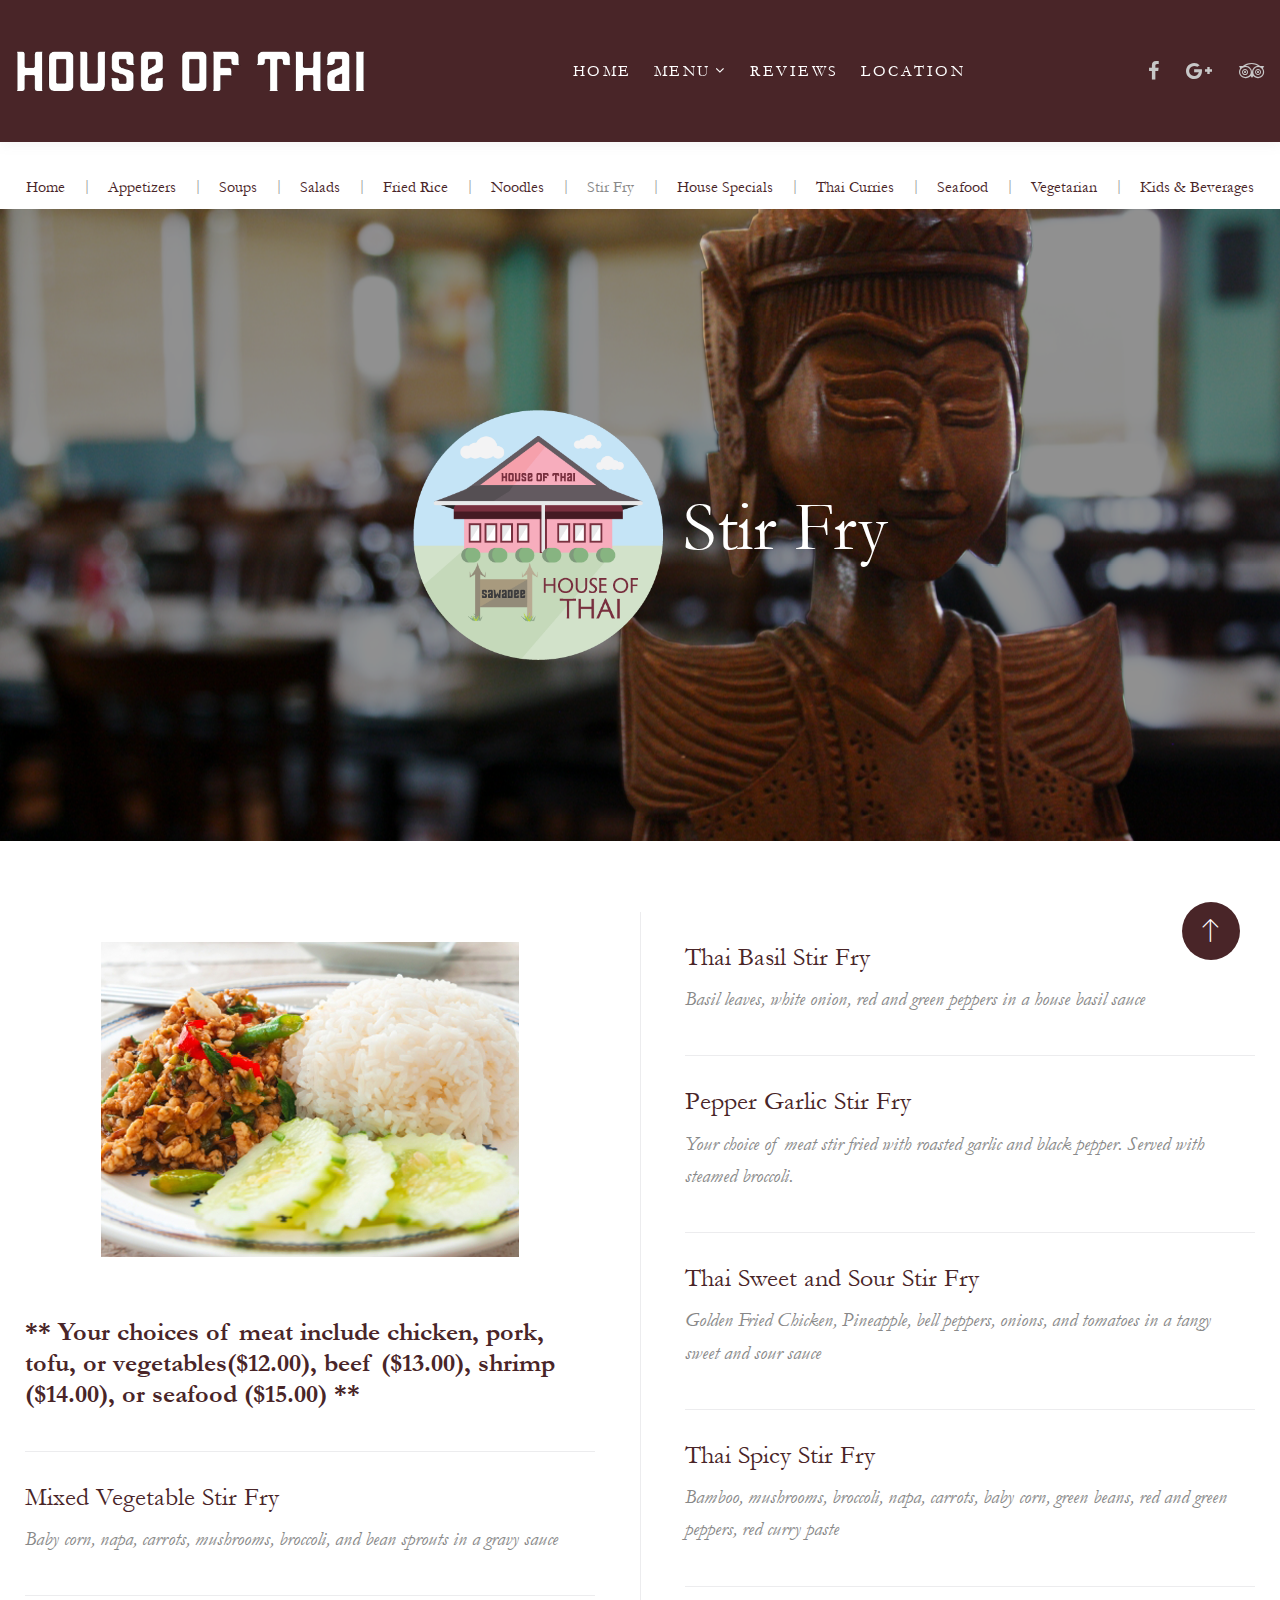
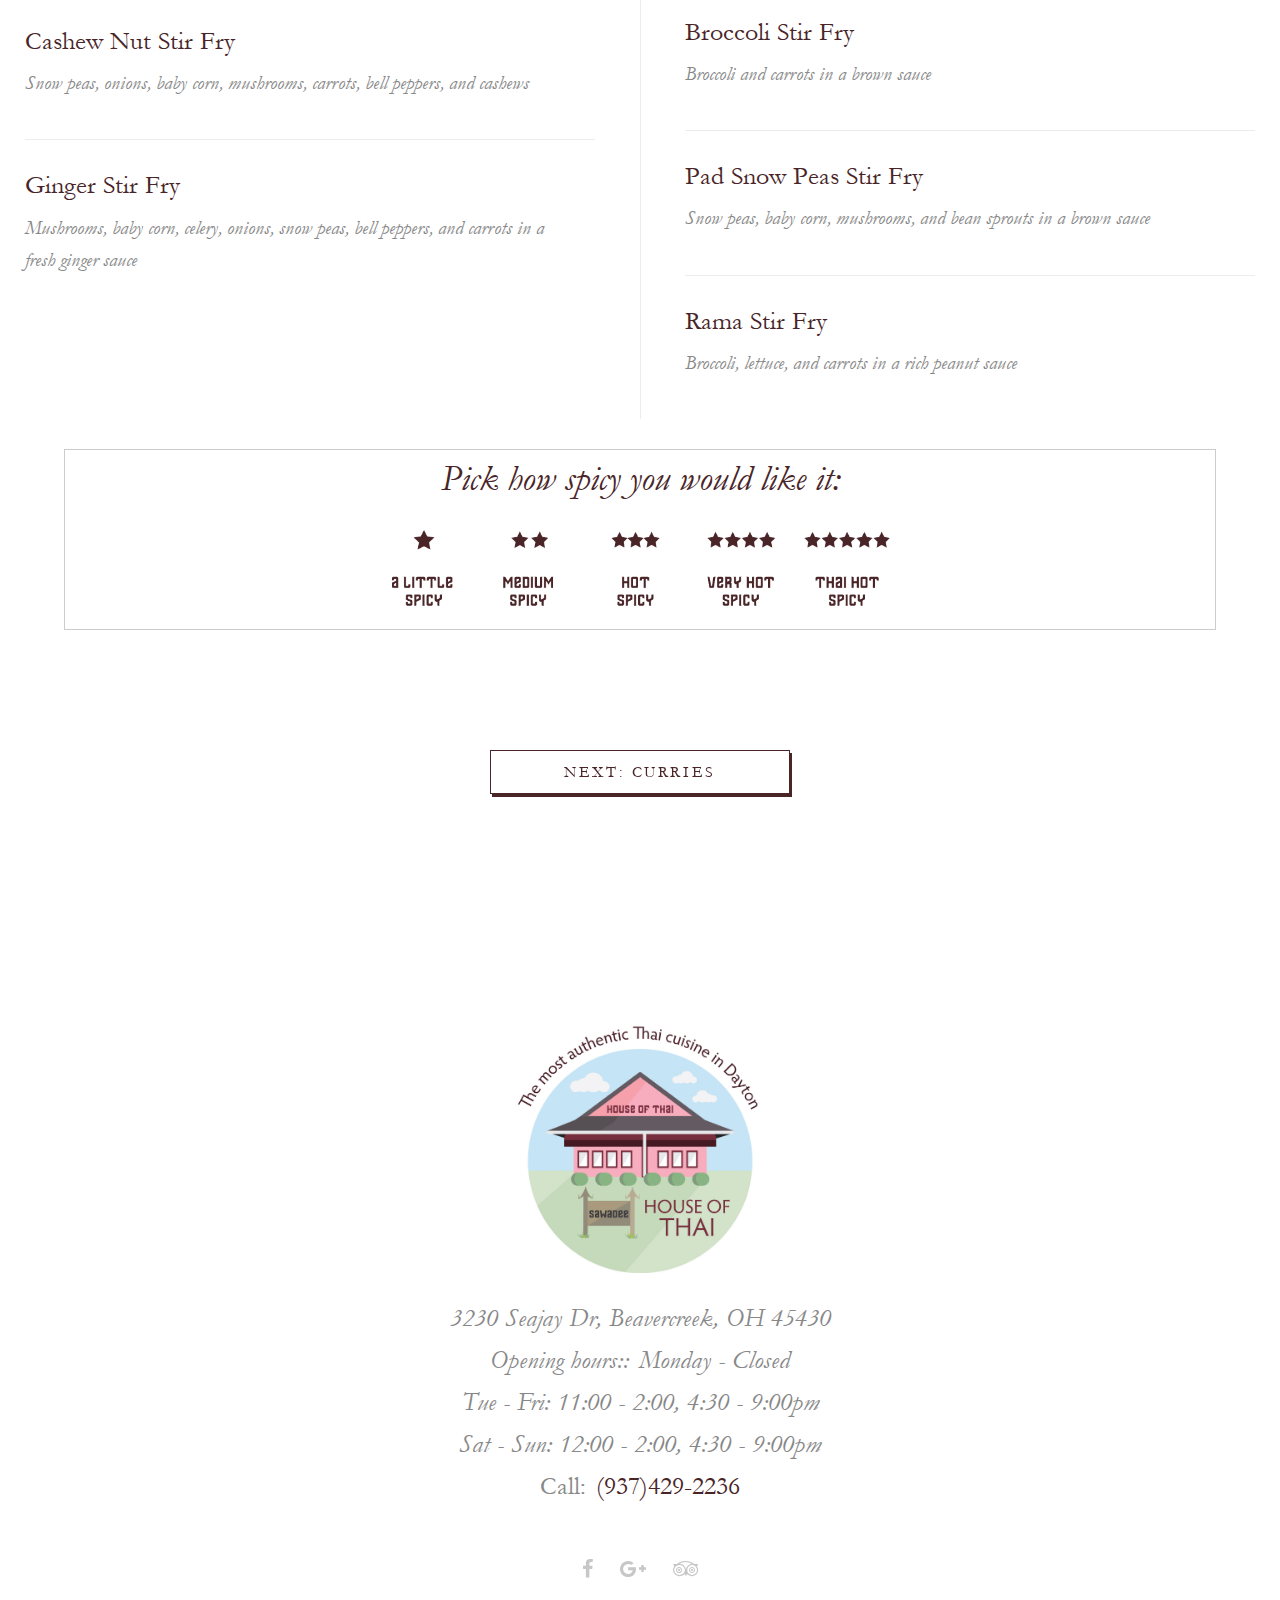
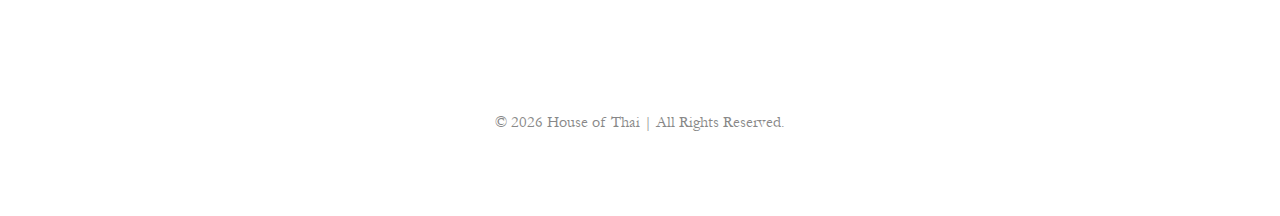
<file: HouseOfThai/StirFry.html>
﻿<!DOCTYPE html>
<html class="wide wow-animation smoothscroll" lang="en">
<head>
    <!-- Site Title-->
    <title>House of Thai Stir Fry</title>
    <meta name="format-detection" content="telephone=no">
    <meta name="description"
          content="House of Thai offers authentic Thai cuisine and a casual family dining atmosphere.  It is conveniently located off US-35 in Beavercreek."/>
    <meta name="keywords"
          content="House of Thai, duck, pad thai, restaurant, thai restaurant, thai food, Beavercreek, OH, Ohio, Dayton"/>
    <meta name="viewport"
          content="width=device-width, height=device-height, initial-scale=1.0, maximum-scale=1.0, user-scalable=0">
    <meta http-equiv="X-UA-Compatible" content="IE=edge">
    <meta charset="utf-8">
    <link rel="icon" href="./Content/images/favicon.ico" type="image/x-icon">
    <!-- Stylesheets-->
    <link rel="stylesheet" type="text/css" href="//fonts.googleapis.com/css?family=Monoton">
    <link rel="stylesheet" href="./Content/css/bootstrap.css">
    <link rel="stylesheet" href="./Content/css/style.css">
    <!--[if lt IE 10]>
    <div style="background: #212121; padding: 10px 0; box-shadow: 3px 3px 5px 0 rgba(0,0,0,.3); clear: both; text-align:center; position: relative; z-index:1;">
        <a href="http://windows.microsoft.com/en-US/internet-explorer/"><img
                src="./Content/images/ie8-panel/warning_bar_0000_us.jpg" border="0" height="42" width="820"
                alt="You are using an outdated browser. For a faster, safer browsing experience, upgrade for free today."></a>
    </div>
    <script src="./Content/js/html5shiv.min.js"></script>
    <![endif]-->
    <script>
        (function (i, s, o, g, r, a, m) {
            i['GoogleAnalyticsObject'] = r;
            i[r] = i[r] || function () {
                (i[r].q = i[r].q || []).push(arguments)
            }, i[r].l = 1 * new Date();
            a = s.createElement(o),
                m = s.getElementsByTagName(o)[0];
            a.async = 1;
            a.src = g;
            m.parentNode.insertBefore(a, m)
        })(window, document, 'script', 'https://www.google-analytics.com/analytics.js', 'ga');

        ga('create', 'UA-103161140-1', 'auto');
        ga('send', 'pageview');

    </script>
</head>
<body>
<!-- Page-->
<div class="page">
    <div id="page-loader">
        <div class="./Content/cssload-container">
            <div class="./Content/cssload-speeding-wheel"></div>
        </div>
    </div>
    <!-- Page header-->
    <header class="page-header">
        <!-- RD Navbar-->
        <div class="rd-navbar-wrap">
            <nav class="rd-navbar" data-layout="rd-navbar-fixed" data-sm-layout="rd-navbar-fixed"
                 data-sm-device-layout="rd-navbar-fixed" data-md-layout="rd-navbar-static"
                 data-md-device-layout="rd-navbar-fixed" data-lg-device-layout="rd-navbar-fixed"
                 data-lg-layout="rd-navbar-static" data-stick-up-clone="false" data-sm-stick-up="true"
                 data-md-stick-up="true" data-lg-stick-up="true" data-md-stick-up-offset="69px"
                 data-lg-stick-up-offset="35px" data-body-class="rd-navbar-static-smooth">
                <div class="rd-navbar-inner">
                    <!-- RD Navbar Panel-->
                    <div class="rd-navbar-panel">
                        <button class="rd-navbar-toggle" data-rd-navbar-toggle=".rd-navbar-nav-wrap">
                            <span></span>
                        </button>
                        <!-- RD Navbar Brand-->
                        <div class="rd-navbar-brand">
                            <a class="brand-name" href="index.html">
                                <img src="./Content/images/HouseofThai/OutlineLogo600.png" alt="House of Thai"
                                     width="350px"/>
                            </a>
                        </div>
                    </div>
                    <!-- RD Navbar Nav-->
                    <div class="rd-navbar-nav-wrap">
                        <ul class="list-inline-sm footer-minimal__list">
                            <li>
                                <a class="icon icon-sm icon-gray-4 fa fa-facebook"
                                   href="https://www.facebook.com/pages/House-of-Thai-Restaurant/111660332205188?ref=br_rs"></a>
                            </li>

                            <li>
                                <a class="icon icon-sm icon-gray-4 fa fa-google-plus"
                                   href="https://www.google.com/#q=house+of+thai&lrd=0x88409b097902eee5:0x468a6311971a28a7,1,"></a>
                            </li>

                            <li>
                                <a class="icon icon-sm icon-gray-4 fa fa-tripadvisor"
                                   href="https://www.tripadvisor.com/Restaurant_Review-g50068-d3846354-Reviews-House_of_Thai-Beavercreek_Ohio.html"></a>
                            </li>
                        </ul>
                        <ul class="rd-navbar-nav">
                            <li>
                                <a href="index.html">Home</a>
                            </li>
                            <li class="active">
                                <a>Menu</a>
                                <ul class="rd-navbar-dropdown">
                                    <li>
                                        <a href="Appetizers.html">Appetizers</a>
                                    </li>
                                    <li>
                                        <a href="Soup.html">Soups</a>
                                    </li>
                                    <li>
                                        <a href="Salads.html">Salads</a>
                                    </li>
                                    <li>
                                        <a href="FriedRice.html">Fried Rice</a>
                                    </li>
                                    <li>
                                        <a href="Noodles.html">Noodles</a>
                                    </li>
                                    <li>
                                        <a href="StirFry.html">Stir Fry</a>
                                    </li>
                                    <li>
                                        <a href="Curries.html">Curries</a>
                                    </li>
                                    <li>
                                        <a href="HouseSpecials.html">House Specials</a>
                                    </li>
                                    <li>
                                        <a href="Seafood.html">Seafood</a>
                                    </li>
                                    <li>
                                        <a href="Vegetarian.html">Vegetarian</a>
                                    </li>
                                    <li>
                                        <a href="KidsMealBeverages.html">Kids & Beverages</a>
                                    </li>
                                    <li>
                                        <a href="Desserts.html">Desserts</a>
                                    </li>
                                </ul>
                            </li>

                            <li>
                                <a href="index.html#reviews">Reviews</a>
                            </li>

                            <li>
                                <a href="index.html#location">Location</a>
                            </li>
                        </ul>
                    </div>
                </div>
            </nav>
        </div>
    </header>
    <section class="breadcrumbs-custom bg-white">
        <div class="shell">
            <div class="breadcrumbs-custom__inner">
                <ul class="breadcrumbs-custom__path">
                    <li>
                        <a href="index.html">Home</a>
                    </li>
                    <li>
                        <a href="Appetizers.html">Appetizers</a>
                    </li>
                    <li>
                        <a href="Soup.html">Soups</a>
                    </li>
                    <li>
                        <a href="Salads.html">Salads</a>
                    </li>
                    <li>
                        <a href="FriedRice.html">Fried Rice</a>
                    </li>
                    <li>
                        <a href="Noodles.html">Noodles</a>
                    </li>
                    <li class="active">
                        <a href="StirFry.html">Stir Fry</a>
                    </li>
                    <li>
                        <a href="HouseSpecials.html">House Specials</a>
                    </li>
                    <li>
                        <a href="Curries.html">Thai Curries</a>
                    </li>
                    <li>
                        <a href="Seafood.html">Seafood</a>
                    </li>
                    <li>
                        <a href="Vegetarian.html">Vegetarian</a>
                    </li>
                    <li>
                        <a href="KidsMealBeverages.html">Kids & Beverages</a>
                    </li>
                    <li>
                        <a href="Desserts.html">Desserts</a>
                    </li>
                </ul>
            </div>
        </div>
    </section>
    <section class="text-center">
        <!-- RD Parallax-->
        <div class="rd-parallax bg-image parallax-header rd-parallax-light" data-on="false" data-md-on="true"
             style="background-image: url(./Content/images/HouseofThai/BackgroundPhotoofHouseofThai2.png);">
            <div class="rd-parallax-layer" data-speed="0.35" data-type="media"
                 data-url="./Content/images/HouseofThai/BackgroundPhotoofHouseofThai2.png"></div>
            <div class="rd-parallax-layer" data-speed="0.1" data-type="html">
                <div class="parallax-header__inner">
                    <div class="parallax-header__content">
                        <div class="shell">
                            <div class="range range-xs-center">
                                <div class="cell-sm-10 cell-lg-8">
                                    <h1><img src="./Content/images/HouseofThai/House-of-Thai-Logo-Clear.png"
                                             alt="House of Thai Logo" height="250px;" width="250px;"
                                             style="margin:20px;">Stir Fry</h1>
                                </div>
                            </div>
                        </div>
                    </div>
                </div>
            </div>
        </div>
    </section>
    <
    <section class="section-sm bg-white">
        <div class="shell">
            <ul class="menu-wrap menu-wrap__two-columns">
                <li>
                    <img src="./Content/images/HouseofThai/Food-Entree418x315.png" alt="Stir Fry" width="418"
                         height="315" style="display:block;margin:30px auto;"/>
                    <div class="menu-inner-wrap">
                        <div class="menu-inner menu-inner__heading" style="font-weight: bold">** Your choices of meat
                            include chicken, pork, tofu, or vegetables($12.00), beef ($13.00), shrimp ($14.00), or seafood ($15.00) **
                        </div>
                    </div>
                    <div class="menu-inner-wrap">
                        <div class="menu-inner menu-inner__heading">
                            Mixed Vegetable Stir Fry
                        </div>
                        <div class="menu-inner">
                            <span>Baby corn, napa, carrots, mushrooms, broccoli, and bean sprouts in a gravy sauce</span><span></span>
                        </div>
                    </div>
                    <div class="menu-inner-wrap">
                        <div class="menu-inner menu-inner__heading">
                            Cashew Nut Stir Fry
                        </div>
                        <div class="menu-inner">
                            <span>Snow peas, onions, baby corn, mushrooms, carrots, bell peppers, and cashews</span><span></span>
                        </div>
                    </div>

                    <div class="menu-inner-wrap">
                        <div class="menu-inner menu-inner__heading">
                            Ginger Stir Fry
                        </div>
                        <div class="menu-inner">
                            <span>Mushrooms, baby corn, celery, onions, snow peas, bell peppers, and carrots in a fresh ginger sauce</span><span></span>
                        </div>
                    </div>
                </li>
                <!--column2-->
                <li>
                    <div class="menu-inner-wrap">
                        <div class="menu-inner menu-inner__heading">
                            Thai Basil Stir Fry
                        </div>
                        <div class="menu-inner">
                            <span>Basil leaves, white onion, red and green peppers in a house basil sauce</span><span></span>
                        </div>
                    </div>
                    <div class="menu-inner-wrap">
                        <div class="menu-inner menu-inner__heading">
                            Pepper Garlic Stir Fry
                        </div>
                        <div class="menu-inner">
                            <span>Your choice of meat stir fried with roasted garlic and black pepper. Served with steamed broccoli.</span><span></span>
                        </div>
                    </div>
                    <div class="menu-inner-wrap">
                        <div class="menu-inner menu-inner__heading">
                            Thai Sweet and Sour Stir Fry
                        </div>
                        <div class="menu-inner">
                            <span>Golden Fried Chicken, Pineapple, bell peppers, onions, and tomatoes in a tangy sweet and sour sauce</span><span></span>
                        </div>
                    </div>
                    <div class="menu-inner-wrap">
                        <div class="menu-inner menu-inner__heading">
                            Thai Spicy Stir Fry
                        </div>
                        <div class="menu-inner">
                            <span>Bamboo, mushrooms, broccoli, napa, carrots, baby corn, green beans, red and green peppers, red curry paste</span><span></span>
                        </div>
                    </div>
                    <div class="menu-inner-wrap">
                        <div class="menu-inner menu-inner__heading">
                            Broccoli Stir Fry
                        </div>
                        <div class="menu-inner">
                            <span>Broccoli and carrots in a brown sauce</span><span></span>
                        </div>
                    </div>
                    <div class="menu-inner-wrap">
                        <div class="menu-inner menu-inner__heading">
                            Pad Snow Peas Stir Fry
                        </div>
                        <div class="menu-inner">
                            <span>Snow peas, baby corn, mushrooms, and bean sprouts in a brown sauce</span><span></span>
                        </div>
                    </div>
                    <div class="menu-inner-wrap">
                        <div class="menu-inner menu-inner__heading">
                            Rama Stir Fry
                        </div>
                        <div class="menu-inner">
                            <span>Broccoli, lettuce, and carrots in a rich peanut sauce</span><span></span>
                        </div>
                    </div>
                </li>
            </ul>
        </div>
        <div style="border:solid 1px #ccc;width:90%;display:block;margin:30px auto;">
            <h5 style="text-align:center;">
                Pick how spicy you would like it:
                <img src="./Content/images/HouseofThai/Spicy-Chart.png" alt="Spicy Chart"
                     style="display:block;width:90%; max-width:500px;margin:20px auto;">
            </h5>
        </div>
    </section>
    <a class="button button-gray-light-outline" href="Curries.html" style="display:block;margin:30px auto;width:300px;">
        <span>Next: Curries</span>
    </a>
    <section class="section-sm"></section>

    <!-- Page Footer -->
    <footer class="footer-minimal">


        <div class="shell">
            <a class="figure-inline" href="./">
                <figure>
                    <img src="./Content/images/HouseofThai/House-of-Thai-Logo-Final.jpg" alt="House of Thai Logo"
                         width="250" height="250"/>
                </figure>
            </a>
            <ul>
                <li class="text-italic">3230 Seajay Dr, Beavercreek, OH 45430</li>
                <li class="text-italic">
                    <dl class="list-terms-minimal">
                        <dt>Opening hours:</dt>
                        <dd>Monday - Closed<br></dd>
                        <dd>Tue - Fri: 11:00 - 2:00, 4:30 - 9:00pm<br></dd>
                        <dd>Sat - Sun: 12:00 - 2:00, 4:30 - 9:00pm<br></dd>
                    </dl>
                </li>
                <li>
                    <dl class="list-terms-minimal">
                        <dt>Call</dt>
                        <dd>
                            <a href="callto:#">(937)429-2236</a>
                        </dd>
                    </dl>
                </li>
            </ul>
            <ul class="list-inline-sm footer-minimal__list">
                <li>
                    <a class="icon icon-sm icon-gray-4 fa fa-facebook"
                       href="https://www.facebook.com/pages/House-of-Thai-Restaurant/111660332205188?ref=br_rs"></a>
                </li>

                <li>
                    <a class="icon icon-sm icon-gray-4 fa fa-google-plus"
                       href="https://www.google.com/#q=house+of+thai&lrd=0x88409b097902eee5:0x468a6311971a28a7,1,"></a>
                </li>

                <li>
                    <a class="icon icon-sm icon-gray-4 fa fa-tripadvisor"
                       href="https://www.tripadvisor.com/Restaurant_Review-g50068-d3846354-Reviews-House_of_Thai-Beavercreek_Ohio.html"></a>
                </li>
            </ul>
            <p class="rights">
                <span>©</span> <span id="copyright-year"></span> <span>House of Thai |</span><span>&nbsp;</span><span>All Rights Reserved. </span>
            </p>
        </div>
    </footer>
</div>
<!-- Global Mailform Output-->
<div class="snackbars" id="form-output-global"></div>
<!-- PhotoSwipe Gallery-->
<div class="pswp" tabindex="-1" role="dialog" aria-hidden="true">
    <div class="pswp__bg"></div>
    <div class="pswp__scroll-wrap">
        <div class="pswp__container">
            <div class="pswp__item"></div>
            <div class="pswp__item"></div>
            <div class="pswp__item"></div>
        </div>
        <div class="pswp__ui pswp__ui--hidden">
            <div class="pswp__top-bar">
                <div class="pswp__counter"></div>
                <button class="pswp__button pswp__button--close" title="Close (Esc)"></button>
                <button class="pswp__button pswp__button--share" title="Share"></button>
                <button class="pswp__button pswp__button--fs" title="Toggle fullscreen"></button>
                <button class="pswp__button pswp__button--zoom" title="Zoom in/out"></button>
                <div class="pswp__preloader">
                    <div class="pswp__preloader__icn">
                        <div class="pswp__preloader__cut">
                            <div class="pswp__preloader__donut"></div>
                        </div>
                    </div>
                </div>
            </div>
            <div class="pswp__share-modal pswp__share-modal--hidden pswp__single-tap">
                <div class="pswp__share-tooltip"></div>
            </div>
            <button class="pswp__button pswp__button--arrow--left" title="Previous (arrow left)"></button>
            <button class="pswp__button pswp__button--arrow--right" title="Next (arrow right)"></button>
            <div class="pswp__caption">
                <div class="pswp__caption__cent"></div>
            </div>
        </div>
    </div>
</div>
<!-- Javascript-->
<script src="./Content/js/core.min.js"></script>
<script src="./Content/js/script.js"></script>
</body>
</html>
</file>
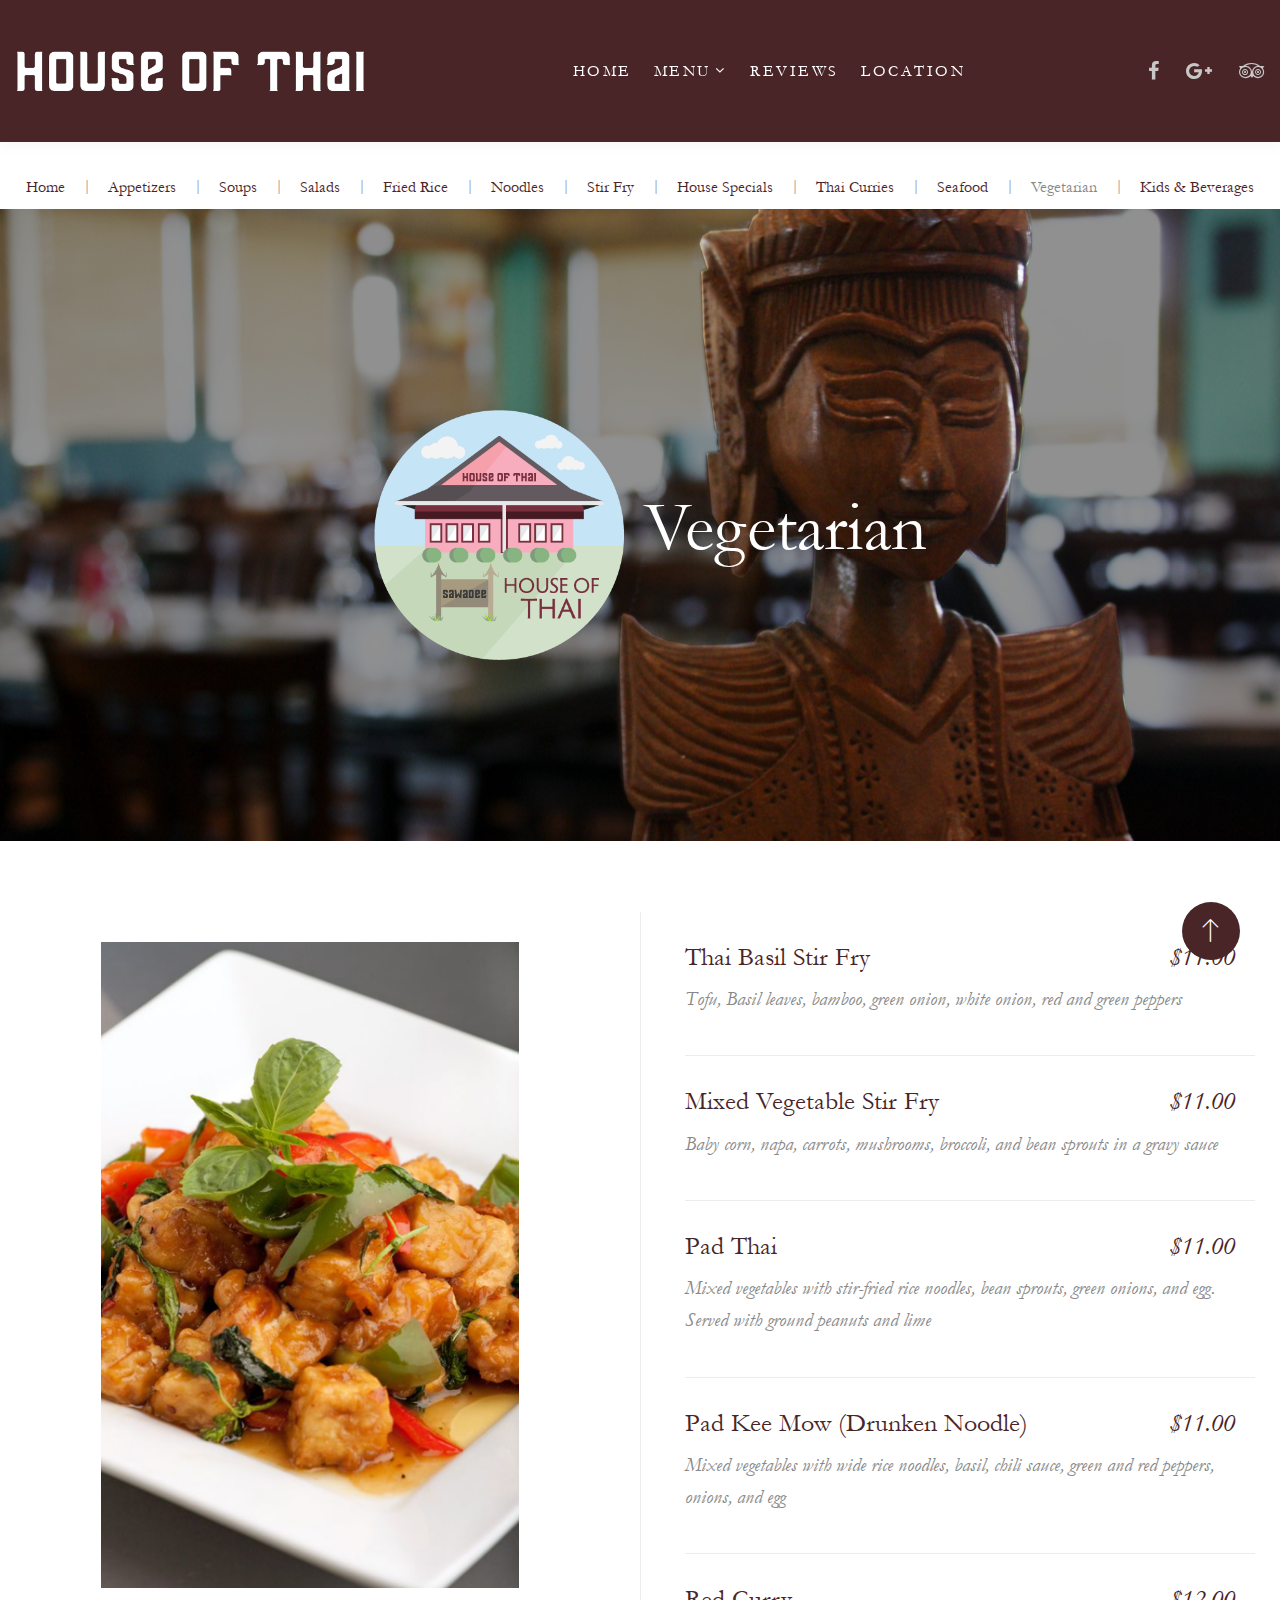
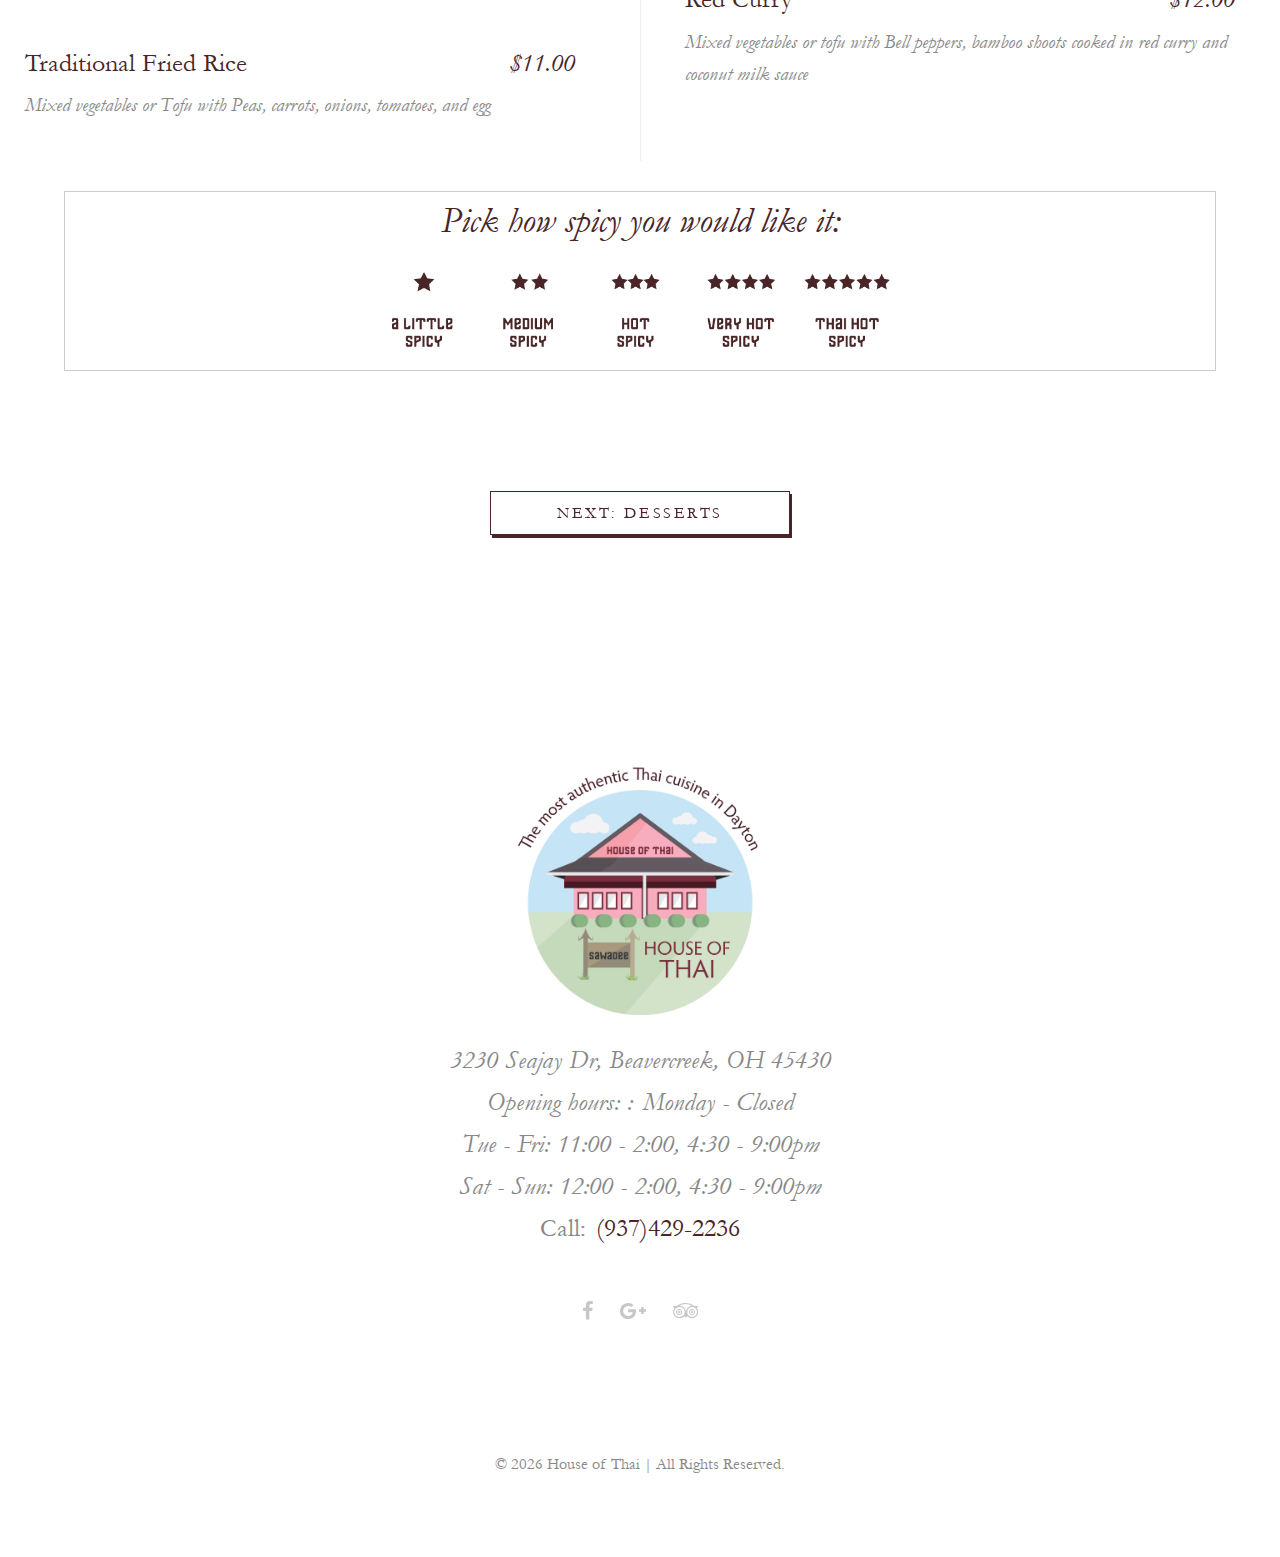
<file: HouseOfThai/Vegetarian.html>
﻿<!DOCTYPE html>
<html class="wide wow-animation smoothscroll" lang="en">
<head>
    <!-- Site Title-->
    <title>House of Thai Vegetarian</title>
    <meta name="format-detection" content="telephone=no">
    <meta name="description" content="House of Thai offers authentic Thai cuisine and a casual family dining atmosphere.  It is conveniently located off US-35 in Beavercreek."/>
    <meta name="keywords" content="House of Thai, duck, pad thai, restaurant, thai restaurant, thai food, Beavercreek, OH, Ohio, Dayton"/>
    <meta name="viewport" content="width=device-width, height=device-height, initial-scale=1.0, maximum-scale=1.0, user-scalable=0">
    <meta http-equiv="X-UA-Compatible" content="IE=edge">
    <meta charset="utf-8">
    <link rel="icon" href="./Content/images/favicon.ico" type="image/x-icon">
    <!-- Stylesheets-->
    <link rel="stylesheet" type="text/css" href="//fonts.googleapis.com/css?family=Monoton">
    <link rel="stylesheet" href="./Content/css/bootstrap.css">
    <link rel="stylesheet" href="./Content/css/style.css">
    <!--[if lt IE 10]>
        <div style="background: #212121; padding: 10px 0; box-shadow: 3px 3px 5px 0 rgba(0,0,0,.3); clear: both; text-align:center; position: relative; z-index:1;"><a href="http://windows.microsoft.com/en-US/internet-explorer/"><img src="./Content/images/ie8-panel/warning_bar_0000_us.jpg" border="0" height="42" width="820" alt="You are using an outdated browser. For a faster, safer browsing experience, upgrade for free today."></a></div>
        <script src="./Content/js/html5shiv.min.js"></script>
    <![endif]-->
    <script>
  (function(i,s,o,g,r,a,m){i['GoogleAnalyticsObject']=r;i[r]=i[r]||function(){
  (i[r].q=i[r].q||[]).push(arguments)},i[r].l=1*new Date();a=s.createElement(o),
  m=s.getElementsByTagName(o)[0];a.async=1;a.src=g;m.parentNode.insertBefore(a,m)
  })(window,document,'script','https://www.google-analytics.com/analytics.js','ga');

  ga('create', 'UA-103161140-1', 'auto');
  ga('send', 'pageview');

</script>
</head>
<body>
<!-- Page-->
<div class="page">
<div id="page-loader">
    <div class="./Content/cssload-container">
        <div class="./Content/cssload-speeding-wheel"></div>
    </div>
</div>
<!-- Page header-->
<header class="page-header">
    <!-- RD Navbar-->
    <div class="rd-navbar-wrap">
        <nav class="rd-navbar" data-layout="rd-navbar-fixed" data-sm-layout="rd-navbar-fixed" data-sm-device-layout="rd-navbar-fixed" data-md-layout="rd-navbar-static" data-md-device-layout="rd-navbar-fixed" data-lg-device-layout="rd-navbar-fixed" data-lg-layout="rd-navbar-static" data-stick-up-clone="false" data-sm-stick-up="true" data-md-stick-up="true" data-lg-stick-up="true" data-md-stick-up-offset="69px" data-lg-stick-up-offset="35px" data-body-class="rd-navbar-static-smooth">
            <div class="rd-navbar-inner">
                <!-- RD Navbar Panel-->
                <div class="rd-navbar-panel">
                    <button class="rd-navbar-toggle" data-rd-navbar-toggle=".rd-navbar-nav-wrap">
                        <span></span>
                    </button>
                    <!-- RD Navbar Brand-->
                    <div class="rd-navbar-brand">
                        <a class="brand-name" href="index.html">
                            <img src="./Content/images/HouseofThai/OutlineLogo600.png" alt="House of Thai" width="350px"/>
                        </a>
                    </div>
                </div>
                <!-- RD Navbar Nav-->
                <div class="rd-navbar-nav-wrap">
                    <ul class="list-inline-sm footer-minimal__list">
                        <li>
                            <a class="icon icon-sm icon-gray-4 fa fa-facebook"
                               href="https://www.facebook.com/pages/House-of-Thai-Restaurant/111660332205188?ref=br_rs"></a>
                        </li>

                        <li>
                            <a class="icon icon-sm icon-gray-4 fa fa-google-plus"
                               href="https://www.google.com/#q=house+of+thai&lrd=0x88409b097902eee5:0x468a6311971a28a7,1,"></a>
                        </li>

                        <li>
                            <a class="icon icon-sm icon-gray-4 fa fa-tripadvisor"
                               href="https://www.tripadvisor.com/Restaurant_Review-g50068-d3846354-Reviews-House_of_Thai-Beavercreek_Ohio.html"></a>
                        </li>
                    </ul>
                    <ul class="rd-navbar-nav">
                        <li >
                            <a href="index.html">Home</a>
                        </li>
                        <li class="active">
                            <a>Menu</a>
                            <ul class="rd-navbar-dropdown">
                                <li>
                                    <a href="Appetizers.html">Appetizers</a>
                                </li>
                                <li>
                                    <a href="Soup.html">Soups</a>
                                </li>
                                <li>
                                    <a href="Salads.html">Salads</a>
                                </li>
                                <li>
                                    <a href="FriedRice.html">Fried Rice</a>
                                </li>
                                <li>
                                    <a href="Noodles.html">Noodles</a>
                                </li>
                                <li>
                                    <a href="StirFry.html">Stir Fry</a>
                                </li>
                                <li>
                                    <a href="Curries.html">Curries</a>
                                </li>
                                <li>
                                    <a href="HouseSpecials.html">House Specials</a>
                                </li>
                                <li>
                                    <a href="Seafood.html">Seafood</a>
                                </li>
                                <li>
                                    <a href="Vegetarian.html">Vegetarian</a>
                                </li>
                                <li>
                                    <a href="KidsMealBeverages.html">Kids & Beverages</a>
                                </li>
                                <li>
                                    <a href="Desserts.html">Desserts</a>
                                </li>
                            </ul>
                        </li>

                        <li>
                            <a href="index.html#reviews">Reviews</a>
                        </li>

                        <li>
                            <a href="index.html#location">Location</a>
                        </li>
                    </ul>
                </div>
            </div>
        </nav>
    </div>
</header>
<section class="breadcrumbs-custom bg-white">
    <div class="shell">
        <div class="breadcrumbs-custom__inner">
            <ul class="breadcrumbs-custom__path">
                <li>
                    <a href="index.html">Home</a>
                </li>
                <li>
                    <a href="Appetizers.html">Appetizers</a>
                </li>
                <li >
                    <a href="Soup.html">Soups</a>
                </li>
                <li >
                    <a href="Salads.html">Salads</a>
                </li>
                <li>
                    <a href="FriedRice.html">Fried Rice</a>
                </li>
                <li>
                    <a href="Noodles.html">Noodles</a>
                </li>
                <li>
                    <a href="StirFry.html">Stir Fry</a>
                </li>
                <li>
                    <a href="HouseSpecials.html">House Specials</a>
                </li>
                <li>
                    <a href="Curries.html">Thai Curries</a>
                </li>
                <li>
                    <a href="Seafood.html">Seafood</a>
                </li>
                <li class="active">
                    <a href="Vegetarian.html">Vegetarian</a>
                </li>
                <li>
                    <a href="KidsMealBeverages.html">Kids & Beverages</a>
                </li>
                <li>
                    <a href="Desserts.html">Desserts</a>
                </li>
            </ul>
        </div>
    </div>
</section>
<section class="text-center">
    <!-- RD Parallax-->
    <div class="rd-parallax bg-image parallax-header rd-parallax-light" data-on="false" data-md-on="true" style="background-image: url(./Content/images/HouseofThai/BackgroundPhotoofHouseofThai2.png);">
        <div class="rd-parallax-layer" data-speed="0.35" data-type="media" data-url="./Content/images/HouseofThai/BackgroundPhotoofHouseofThai2.png"></div>
        <div class="rd-parallax-layer" data-speed="0.1" data-type="html">
            <div class="parallax-header__inner">
                <div class="parallax-header__content">
                    <div class="shell">
                        <div class="range range-xs-center">
                            <div class="cell-sm-10 cell-lg-8">
                                <h1><img src="./Content/images/HouseofThai/House-of-Thai-Logo-Clear.png" alt="House of Thai Logo" height="250px;" width="250px;" style="margin:20px;">Vegetarian</h1>
                            </div>
                        </div>
                    </div>
                </div>
            </div>
        </div>
    </div>
</section>
<
<section class="section-sm bg-white">
    <div class="shell">
        <ul class="menu-wrap menu-wrap__two-columns">
            <li>
                <img src="./Content/images/HouseofThai/Food1-900x1390.png" alt="Thai Vegetarian" width="418" height="315" style="display:block;margin:30px auto;"/>
                <div class="menu-inner-wrap">
                    <div class="menu-inner menu-inner__heading">
                        Traditional Fried Rice<span class="menu-inner-price">11.00</span>
                    </div>
                    <div class="menu-inner">
                        <span>Mixed vegetables or Tofu with Peas, carrots, onions, tomatoes, and egg</span><span></span>
                    </div>
                </div>
                

            </li>
            <!--column2-->
            <li>
                <div class="menu-inner-wrap">
                    <div class="menu-inner menu-inner__heading">
                        Thai Basil Stir Fry<span class="menu-inner-price">11.00</span>
                    </div>
                    <div class="menu-inner">
                        <span>Tofu, Basil leaves, bamboo, green onion, white onion, red and green peppers</span><span></span>
                    </div>
                </div>
                <div class="menu-inner-wrap">
                    <div class="menu-inner menu-inner__heading">
                        Mixed Vegetable Stir Fry<span class="menu-inner-price">11.00</span>
                    </div>
                    <div class="menu-inner">
                        <span>Baby corn, napa, carrots, mushrooms, broccoli, and bean sprouts in a gravy sauce</span><span></span>
                    </div>
                </div>
                <div class="menu-inner-wrap">
                    <div class="menu-inner menu-inner__heading">
                        Pad Thai <span class="menu-inner-price">11.00</span>
                    </div>
                    <div class="menu-inner">
                        <span>
                            Mixed vegetables with stir-fried rice noodles, bean sprouts, green onions, and egg. Served with ground peanuts and lime
                        </span><span></span>
                    </div>
                </div>
                <div class="menu-inner-wrap">
                    <div class="menu-inner menu-inner__heading">
                        Pad Kee Mow (Drunken Noodle)<span class="menu-inner-price">11.00</span>
                    </div>
                    <div class="menu-inner">
                        <span>Mixed vegetables with wide rice noodles, basil, chili sauce, green and red peppers, onions, and egg</span><span></span>
                    </div>
                </div>
                <div class="menu-inner-wrap">
                    <div class="menu-inner menu-inner__heading">
                        Red Curry<span class="menu-inner-price">12.00</span>
                    </div>
                    <div class="menu-inner">
                        <span>Mixed vegetables or tofu with Bell peppers, bamboo shoots cooked in red curry and coconut milk sauce</span><span></span>
                    </div>
                </div>
            </li>
        </ul>
    </div>
    <div style="border:solid 1px #ccc;width:90%;display:block;margin:30px auto;">
        <h5 style="text-align:center;">
            Pick how spicy you would like it:
            <img src="./Content/images/HouseofThai/Spicy-Chart.png" alt="Spicy Chart" style="display:block;width:90%; max-width:500px;margin:20px auto;">
        </h5>
    </div>
</section>
<a class="button button-gray-light-outline" href="Desserts.html" style="display:block;margin:30px auto;width:300px;">
    <span>Next: Desserts</span>
</a>

<section class="section-sm"> </section>

<!-- Page Footer -->
<footer class="footer-minimal">


    <div class="shell">
        <a class="figure-inline" href="./">
            <figure>
                <img src="./Content/images/HouseofThai/House-of-Thai-Logo-Final.jpg" alt="House of Thai Logo" width="250" height="250"/>
            </figure>
        </a>
        <ul>
            <li class="text-italic">3230 Seajay Dr, Beavercreek, OH 45430</li>
            <li class="text-italic">
                <dl class="list-terms-minimal">
                    <dt>Opening hours: </dt>
                    <dd>Monday - Closed<br></dd>
                    <dd>Tue - Fri: 11:00 - 2:00, 4:30 - 9:00pm<br></dd>
                    <dd>Sat - Sun: 12:00 - 2:00, 4:30 - 9:00pm<br></dd>
                </dl>
            </li>
            <li>
                <dl class="list-terms-minimal">
                    <dt>Call</dt>
                    <dd>
                        <a href="callto:#">(937)429-2236</a>
                    </dd>
                </dl>
            </li>
        </ul>
        <ul class="list-inline-sm footer-minimal__list">
            <li>
                <a class="icon icon-sm icon-gray-4 fa fa-facebook" href="https://www.facebook.com/pages/House-of-Thai-Restaurant/111660332205188?ref=br_rs"></a>
            </li>

            <li>
                <a class="icon icon-sm icon-gray-4 fa fa-google-plus" href="https://www.google.com/#q=house+of+thai&lrd=0x88409b097902eee5:0x468a6311971a28a7,1,"></a>
            </li>

            <li>
                <a class="icon icon-sm icon-gray-4 fa fa-tripadvisor" href="https://www.tripadvisor.com/Restaurant_Review-g50068-d3846354-Reviews-House_of_Thai-Beavercreek_Ohio.html"></a>
            </li>
        </ul>
        <p class="rights">
            <span>©</span> <span id="copyright-year"></span> <span>House of Thai |</span><span>&nbsp;</span><span>All Rights Reserved. </span>
    </div>
</footer>
</div>
<!-- Global Mailform Output-->
<div class="snackbars" id="form-output-global"></div>
<!-- PhotoSwipe Gallery-->
<div class="pswp" tabindex="-1" role="dialog" aria-hidden="true">
    <div class="pswp__bg"></div>
    <div class="pswp__scroll-wrap">
        <div class="pswp__container">
            <div class="pswp__item"></div>
            <div class="pswp__item"></div>
            <div class="pswp__item"></div>
        </div>
        <div class="pswp__ui pswp__ui--hidden">
            <div class="pswp__top-bar">
                <div class="pswp__counter"></div>
                <button class="pswp__button pswp__button--close" title="Close (Esc)"></button>
                <button class="pswp__button pswp__button--share" title="Share"></button>
                <button class="pswp__button pswp__button--fs" title="Toggle fullscreen"></button>
                <button class="pswp__button pswp__button--zoom" title="Zoom in/out"></button>
                <div class="pswp__preloader">
                    <div class="pswp__preloader__icn">
                        <div class="pswp__preloader__cut">
                            <div class="pswp__preloader__donut"></div>
                        </div>
                    </div>
                </div>
            </div>
            <div class="pswp__share-modal pswp__share-modal--hidden pswp__single-tap">
                <div class="pswp__share-tooltip"></div>
            </div>
            <button class="pswp__button pswp__button--arrow--left" title="Previous (arrow left)"></button>
            <button class="pswp__button pswp__button--arrow--right" title="Next (arrow right)"></button>
            <div class="pswp__caption">
                <div class="pswp__caption__cent"></div>
            </div>
        </div>
    </div>
</div>
<!-- Javascript-->
<script src="./Content/js/core.min.js"></script>
<script src="./Content/js/script.js"></script>
</body>
</html>
</file>
